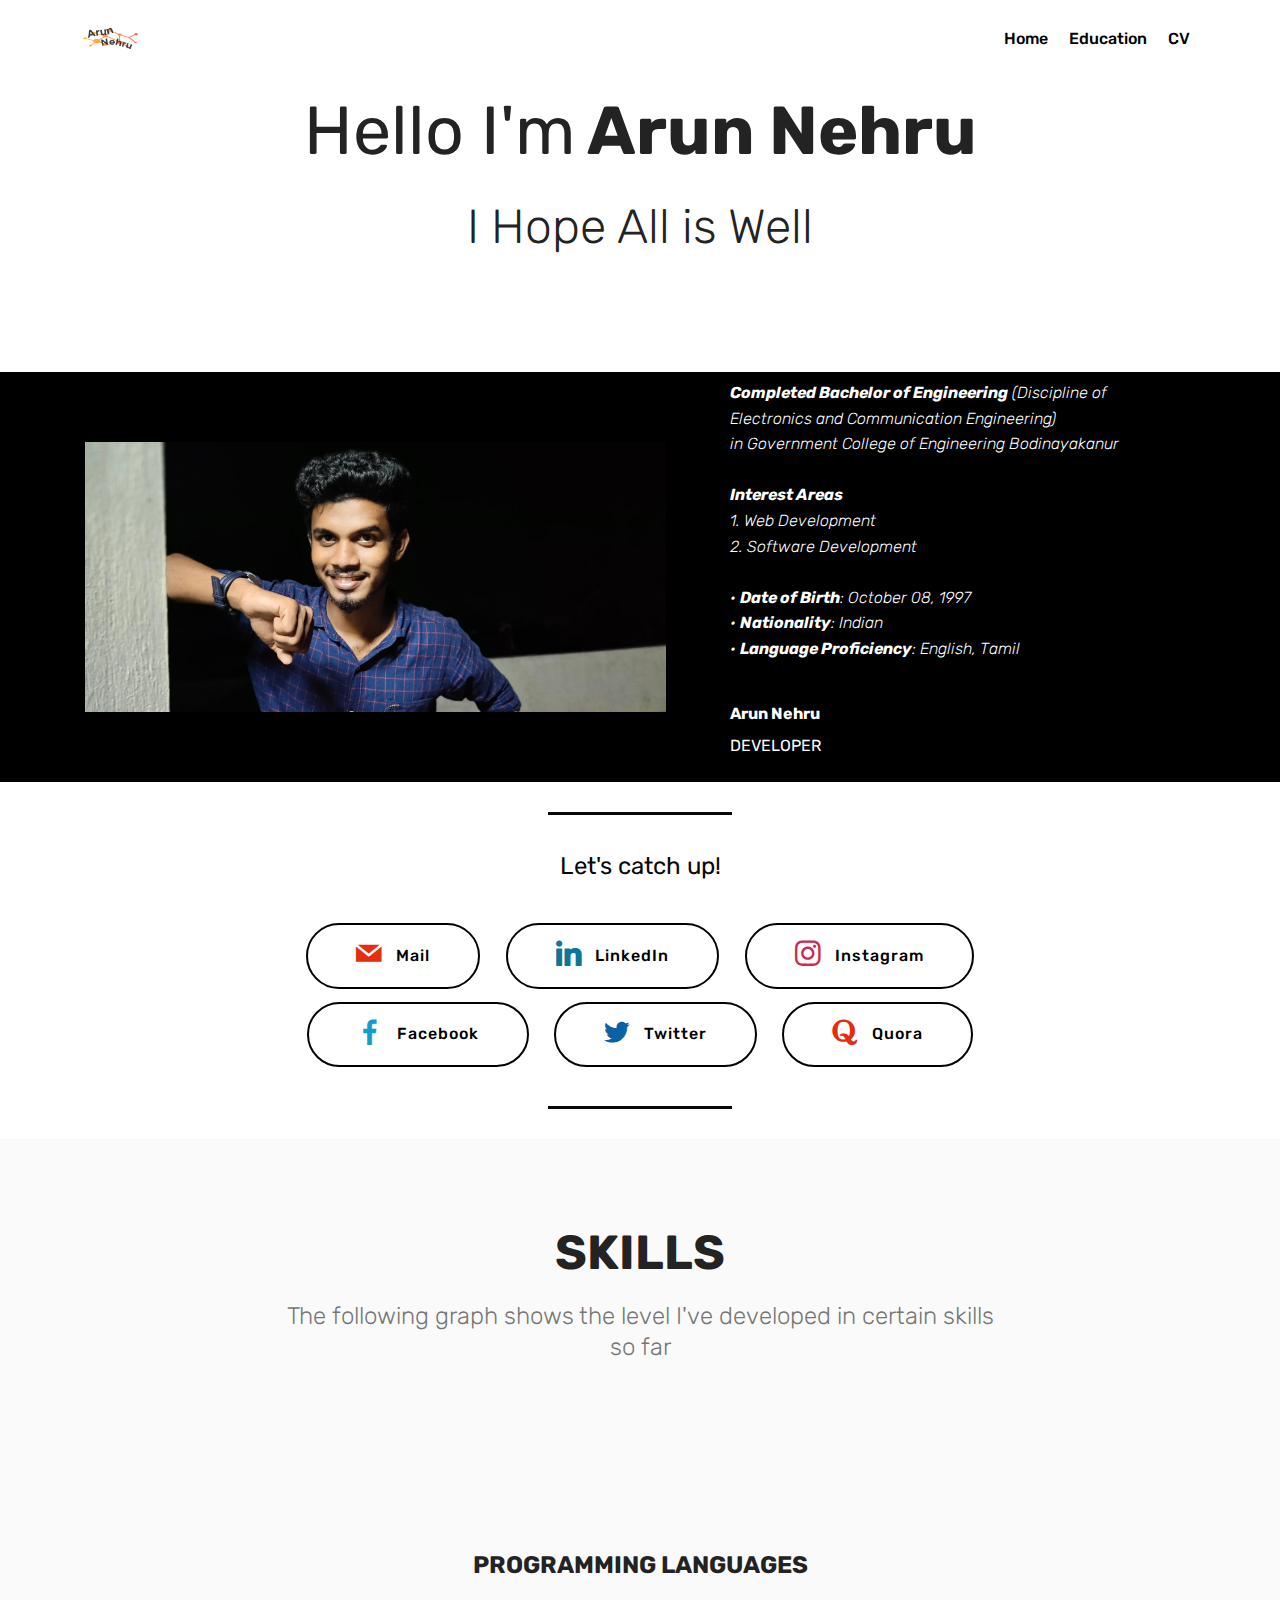
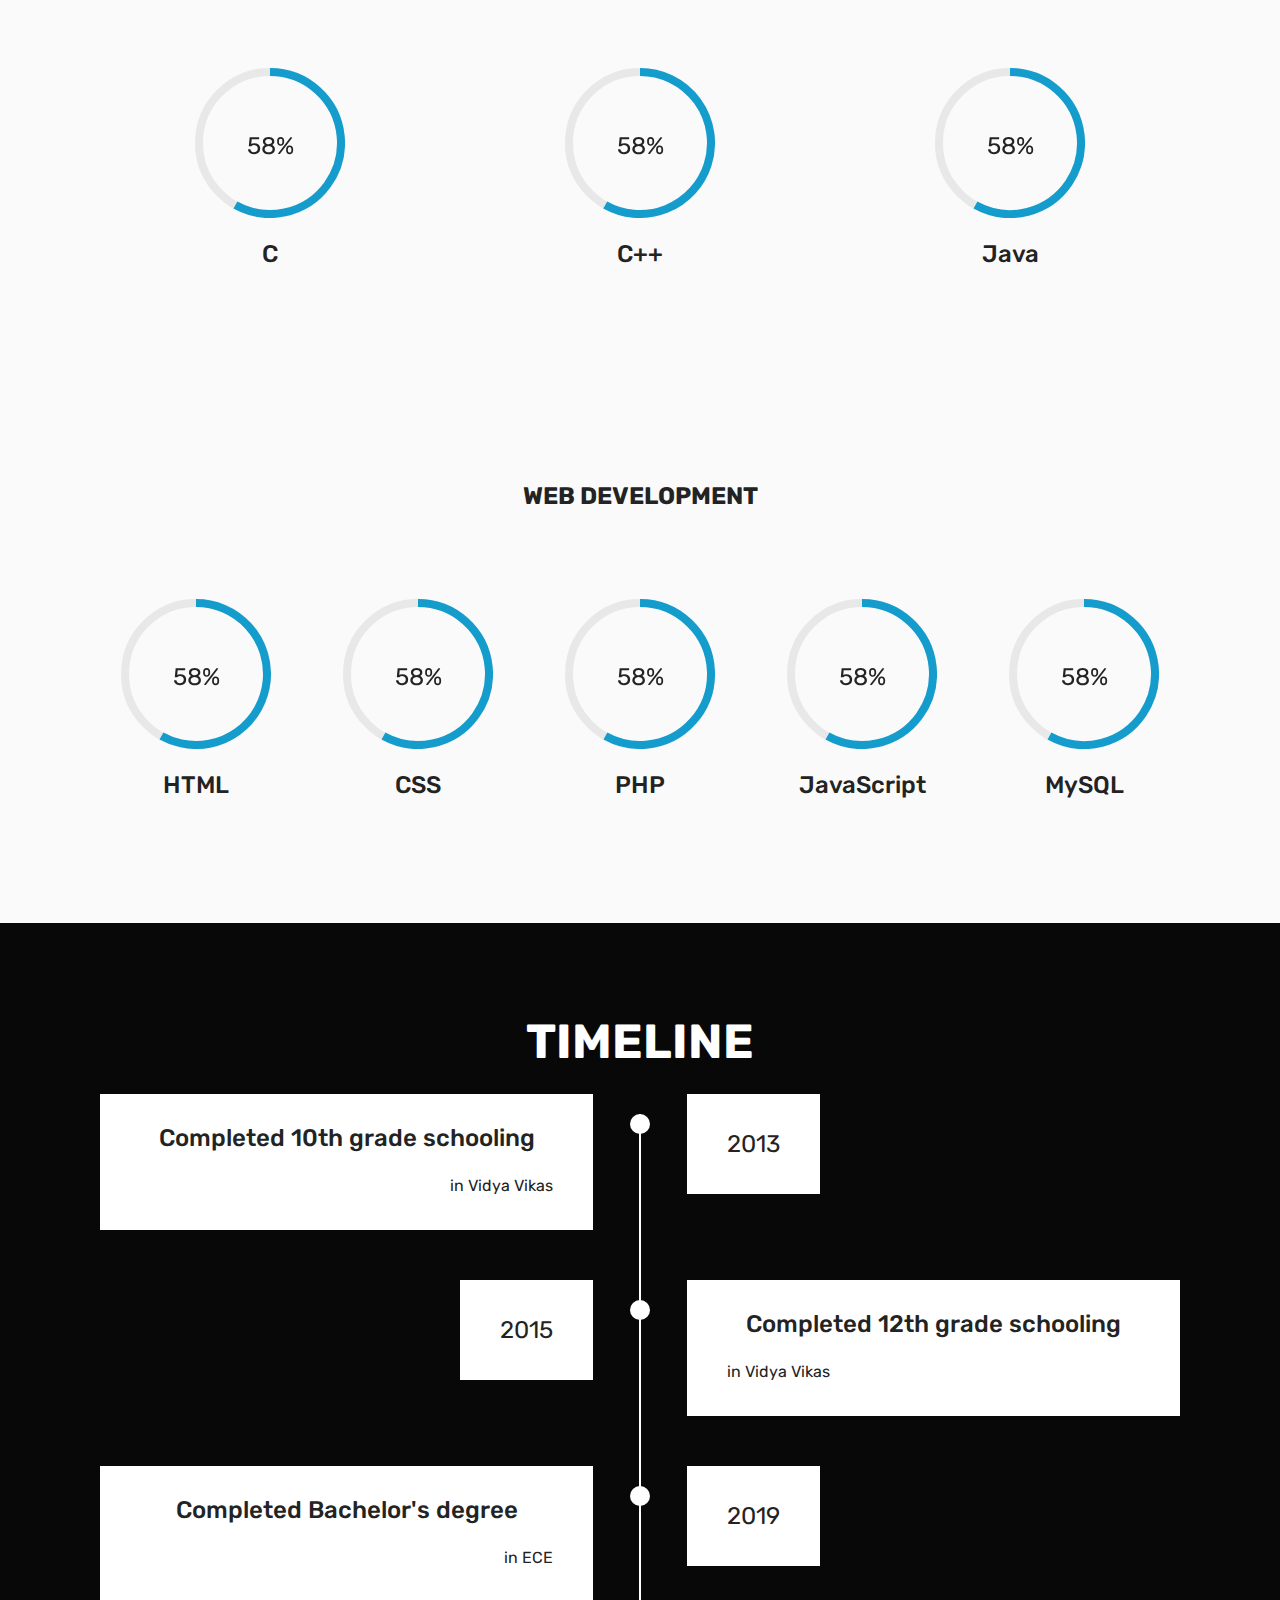
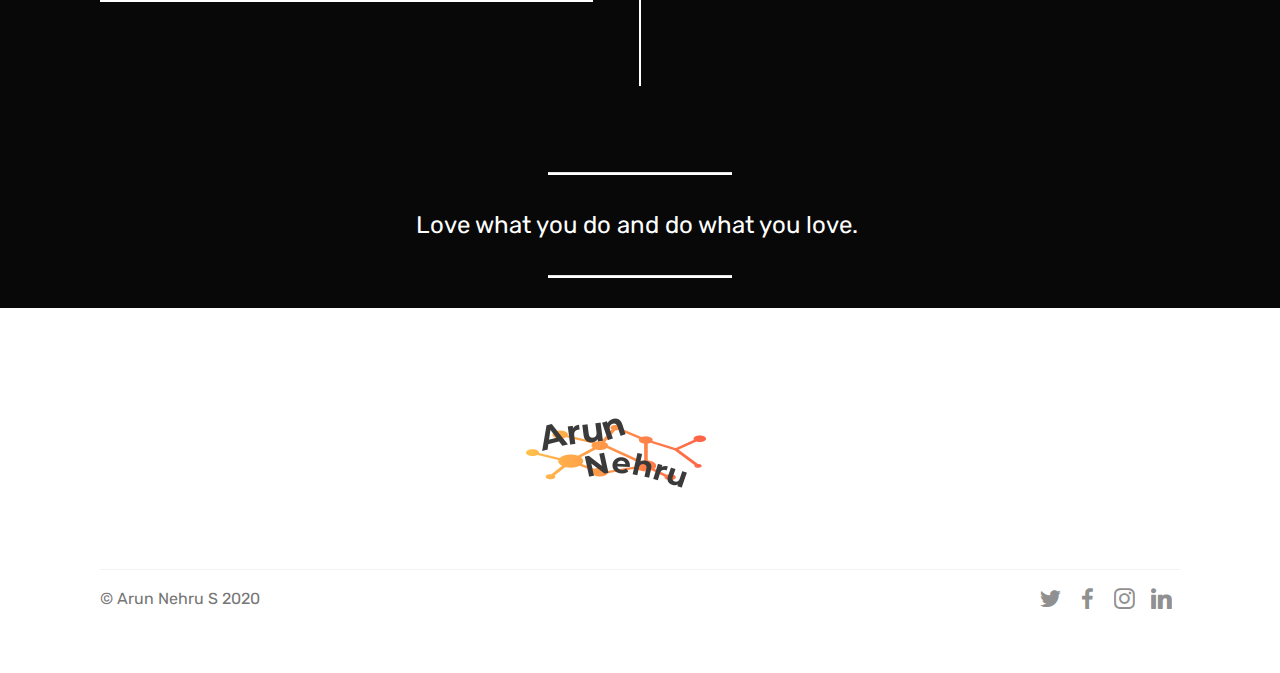
<file: index.html>
<!DOCTYPE html>
<html >

<meta http-equiv="content-type" content="text/html;charset=utf-8" />
<head>
  
  <meta charset="UTF-8">
  <meta http-equiv="X-UA-Compatible" content="IE=edge">
  <meta name="generator" content="Mobirise v4.9.1, mobirise.com">
  <meta name="viewport" content="width=device-width, initial-scale=1, minimum-scale=1">
  <link rel="shortcut icon" href="assets/images/arunLogo.png" type="image/x-icon">
  <meta name="description" content="">

    <title>Arun Nehru S</title>

    <link rel="stylesheet" href="assets/web/assets/mobirise-icons2/mobirise2.css">
  <link rel="stylesheet" href="assets/web/assets/mobirise-icons/mobirise-icons.css">
  <link rel="stylesheet" href="assets/tether/tether.min.css">
  <link rel="stylesheet" href="assets/soundcloud-plugin/style.css">
  <link rel="stylesheet" href="assets/bootstrap/css/bootstrap.min.css">
  <link rel="stylesheet" href="assets/bootstrap/css/bootstrap-grid.min.css">
  <link rel="stylesheet" href="assets/bootstrap/css/bootstrap-reboot.min.css">
  <link rel="stylesheet" href="assets/socicon/css/styles.css">
  <link rel="stylesheet" href="assets/as-pie-progress/css/progress.min.css">
  <link rel="stylesheet" href="assets/dropdown/css/style.css">
  <link rel="stylesheet" href="assets/theme/css/style.css">
  <link rel="stylesheet" href="assets/mobirise/css/mbr-additional.css" type="text/css">
  
  
  
  
</head>
<body>

 <section class="menu cid-qRmaWLkFl1" once="menu" id="menu2-l">

    

    <nav class="navbar navbar-expand beta-menu navbar-dropdown align-items-center navbar-fixed-top navbar-toggleable-sm">
        <button class="navbar-toggler navbar-toggler-right" type="button" data-toggle="collapse" data-target="#navbarSupportedContent" aria-controls="navbarSupportedContent" aria-expanded="false" aria-label="Toggle navigation">
            <div class="hamburger">
                <span></span>
                <span></span>
                <span></span>
                <span></span>
            </div>
        </button>
        <div class="menu-logo">
            <div class="navbar-brand">
                <span class="navbar-logo">
                    <a href="index.html">
                        <img src="assets/images/arunLogo.png" alt="Arun Nehru" title="" style="height: 3.8rem;">
                    </a>
                </span>
                
            </div>
        </div>
        <div class="collapse navbar-collapse" id="navbarSupportedContent">
            <ul class="navbar-nav nav-dropdown nav-right" data-app-modern-menu="true">
                <li class="nav-item">
                    <a class="nav-link link text-black display-4" href="index.html">Home</a>
                </li>
                <li class="nav-item">
                    <a class="nav-link link text-black display-4" href="page1.html">Education</a>
                </li>
               <li class="nav-item"><a class="nav-link link text-black display-4" href="assets/files/ArunResume.pdf" target="_blank">CV</a></li>
        </div>
    </nav>
    
</section>

<section class="header1 cid-qRmt3HhGny" id="header1-n">

    

    

    <div class="container">
        <div class="row justify-content-md-center">
            <div class="mbr-white col-md-10">
                <h1 class="mbr-section-title align-center mbr-bold pb-3 mbr-fonts-style display-1"><span style="font-weight: normal;">Hello I'm</span> Arun Nehru</h1>
                <h3 class="mbr-section-subtitle align-center mbr-light pb-3 mbr-fonts-style display-2">I Hope All is Well</h3>
                
            </div>
        </div>
    </div>

</section>

<section class="testimonials2 cid-qRsidkj8vU" id="testimonials2-1l">

    

    

    <div class="container">
        <div class="media-container-row">
            <div class="mbr-figure pr-lg-5" style="width: 130%;">
              <img src="assets/images/arunPro.jpeg" alt="" title="">
            </div>
            <div class="media-content px-3 align-self-center mbr-white py-2">
                    <p class="mbr-text testimonial-text mbr-fonts-style display-7 "><b>Completed Bachelor of Engineering</b>
(Discipline of Electronics and Communication Engineering)

<br>in Government College of Engineering Bodinayakanur 
 
<br>
<br><b>Interest Areas</b> 
<br>1. Web Development  
<br>2. Software Development
<br>
<br>•	<b>Date of Birth</b>: October 08, 1997 
<br>•	<b>Nationality</b>: Indian 
<br>•	<b>Language Proficiency</b>: English, Tamil</p>
                    <p class="mbr-author-name pt-4 mb-2 mbr-fonts-style display-7">Arun Nehru</p>
                    <p class="mbr-author-desc mbr-fonts-style display-7">
                       DEVELOPER
                    </p>
            </div>
        </div>
    </div>
</section>

<section class="mbr-section article content10 cid-qRmygxBajd" id="content10-p">
    
     

    <div class="container">
        <div class="inner-container" style="width: 66%;">
            <hr class="line" style="width: 25%;">
            <div class="section-text align-center mbr-white mbr-fonts-style display-5">
                    <p class="mbr-text align-center pb-3 mbr-fonts-style display-5">Let's catch up!</p>
                <div class="mbr-section-btn align-center">

                    <a class="btn btn-md btn-black-outline display-4" href="mailto:arunnehruksa@gmail.com"><span class="socicon socicon-mail mbr-iconfont mbr-iconfont-btn" style="color: rgb(228, 46, 15);"></span>Mail</a> 

                     <a class="btn btn-md btn-black-outline display-4" href="https://www.linkedin.com/in/arun-nehru-1736ab143/" target="_blank"><span class="socicon socicon-linkedin mbr-iconfont mbr-iconfont-btn" style="color: rgb(15, 118, 153);"></span>LinkedIn</a> 

                 <a class="btn btn-md btn-black-outline display-4" href="https://www.instagram.com/arunnehrus/" target="_blank"><span class="socicon socicon-instagram mbr-iconfont mbr-iconfont-btn" style="color: rgb(204, 41, 82);"></span>Instagram</a> 

                 <a class="btn btn-md btn-black-outline display-4" href="https://www.facebook.com/arun.nehrus.1" target="_blank"><span class="socicon socicon-facebook mbr-iconfont mbr-iconfont-btn" style="color: rgb(20, 157, 204);"></span>Facebook</a>

                    <a class="btn btn-md btn-black-outline display-4" href="https://twitter.com/ArunNehruS1" target="_blank"><span class="socicon socicon-twitter mbr-iconfont mbr-iconfont-btn" style="color: rgb(10, 97, 164);"></span>Twitter</a> 

                    <a class="btn btn-md btn-black-outline display-4" href="https://www.quora.com/profile/Arun-Nehru-33" target="_blank"><span class="socicon socicon-quora mbr-iconfont mbr-iconfont-btn" style="color: rgb(228, 46, 15);"></span>Quora</a></div>
                </div>
            <hr class="line" style="width: 25%;">
        </div>
    </div>
</section>







<section class="progress-bars3 cid-qRmyqCzSPw" id="content4-15">

    

    <div class="container">
        <div class="media-container-row">
            <div class="title col-12 col-md-8">
                <h2 class="align-center pb-3 mbr-fonts-style display-2"><strong>
                    SKILLS</strong></h2>
                <h3 class="mbr-section-subtitle align-center mbr-light mbr-fonts-style display-5">The following graph shows the level I've developed in certain skills so far</h3>
                
            </div>
        </div>
    </div>
</section>

<section class="progress-bars3 cid-qRmyqCzSPw" id="progress-bars3-u">
 
     

    
    
    <div class="container">
        <h2 class="mbr-section-title pb-3 align-center mbr-fonts-style display-5"><strong>
            PROGRAMMING LANGUAGES</strong></h2>

        
    
        <div class="media-container-row pt-5 mt-2">
            <div class="card p-3 align-center">
                <div class="wrap">
                    <div class="pie_progress progress1" role="progressbar" data-goal="70">
                        <p class="pie_progress__number mbr-fonts-style display-5">50%</p>
                    </div>
                </div> 
                <div class="mbr-crt-title pt-3">
                    <h4 class="card-title py-2 mbr-fonts-style display-5">C</h4>
                </div>                 
            </div>

            <div class="card p-3 align-center">
                <div class="wrap">
                    <div class="pie_progress progress2" role="progressbar" data-goal="60">
                        <p class="pie_progress__number mbr-fonts-style display-5"></p>
                    </div>
                </div> 
                <div class="mbr-crt-title pt-3">
                    <h4 class="card-title py-2 mbr-fonts-style display-5">
                        C++</h4>
                </div>                 
            </div>

            <div class="card p-3 align-center">
                <div class="wrap">
                    <div class="pie_progress progress3" role="progressbar" data-goal="69">
                        <p class="pie_progress__number mbr-fonts-style display-5">69%</p>
                    </div>
                </div> 
                <div class="mbr-crt-title pt-3">
                    <h4 class="card-title py-2 mbr-fonts-style display-5">
                        Java</h4>
                </div>                 
            </div>

           

            

            
        </div>
</div></section>

<section class="progress-bars3 cid-qRmZ4kcxNy" id="progress-bars3-12">
 
     

    
    
    <div class="container">
        <h2 class="mbr-section-title pb-3 align-center mbr-fonts-style display-5"><strong>
            WEB DEVELOPMENT</strong></h2>

        
    
        <div class="media-container-row pt-5 mt-2">
            <div class="card p-3 align-center">
                <div class="wrap">
                    <div class="pie_progress progress1" role="progressbar" data-goal="80">
                        <p class="pie_progress__number mbr-fonts-style display-5">50%</p>
                    </div>
                </div> 
                <div class="mbr-crt-title pt-3">
                    <h4 class="card-title py-2 mbr-fonts-style display-5">HTML</h4>
                </div>                 
            </div>

            <div class="card p-3 align-center">
                <div class="wrap">
                    <div class="pie_progress progress2" role="progressbar" data-goal="70">
                        <p class="pie_progress__number mbr-fonts-style display-5"></p>
                    </div>
                </div> 
                <div class="mbr-crt-title pt-3">
                    <h4 class="card-title py-2 mbr-fonts-style display-5">
                        CSS</h4>
                </div>                 
            </div>

            <div class="card p-3 align-center">
                <div class="wrap">
                    <div class="pie_progress progress3" role="progressbar" data-goal="73">
                        <p class="pie_progress__number mbr-fonts-style display-5">63%</p>
                    </div>
                </div> 
                <div class="mbr-crt-title pt-3">
                    <h4 class="card-title py-2 mbr-fonts-style display-5">PHP</h4>
                </div>                 
            </div>

            <div class="card p-3 align-center">
                <div class="wrap">
                    <div class="pie_progress progress4" role="progressbar" data-goal="70">
                        <p class="pie_progress__number mbr-fonts-style display-5"></p>
                    </div>
                </div> 
                <div class="mbr-crt-title pt-3">
                    <h4 class="card-title py-2 mbr-fonts-style display-5">
                        JavaScript</h4>
                </div>                 
            </div>

            <div class="card p-3 align-center">
                <div class="wrap">
                    <div class="pie_progress progress5" role="progressbar" data-goal="69">
                        <p class="pie_progress__number mbr-fonts-style display-5"></p>
                    </div>
                </div> 
                <div class="mbr-crt-title pt-3">
                    <h4 class="card-title py-2 mbr-fonts-style display-5">
                        MySQL</h4>
                </div>                 
            </div>

           
        </div>
</div></section>


    
      

    






<section class="timeline1 cid-rh1mPoRcbX" id="timeline1-3k">

    

    

    <div class="container align-center">
        <h2 class="mbr-section-title pb-3 mbr-fonts-style display-2"><strong>
            TIMELINE</strong></h2>
        

        <div class="container timelines-container" mbri-timelines="">
            <div class="row timeline-element reverse separline">      
                 <div class="timeline-date-panel col-xs-12 col-md-6  align-left">         
                    <div class="time-line-date-content">
                        <p class="mbr-timeline-date mbr-fonts-style display-5">2013</p>
                    </div>
                </div>
           <span class="iconBackground"></span>
            <div class="col-xs-12 col-md-6 align-right">
                <div class="timeline-text-content">
                    <h4 class="mbr-timeline-title pb-3 mbr-fonts-style display-5">Completed 10th grade schooling</h4>
                    <p class="mbr-timeline-text mbr-fonts-style display-7"> in Vidya Vikas</p>
                 </div>
            </div>
            </div>

            <div class="row timeline-element  separline">
                <div class="timeline-date-panel col-xs-12 col-md-6 align-right">
                    <div class="time-line-date-content">
                        <p class="mbr-timeline-date mbr-fonts-style display-5">2015</p>
                    </div>
                </div>
                <span class="iconBackground"></span>
                <div class="col-xs-12 col-md-6 align-left ">
                    <div class="timeline-text-content">
                        <h4 class="mbr-timeline-title pb-3 mbr-fonts-style display-5">Completed 12th grade schooling</h4>
                        <p class="mbr-timeline-text mbr-fonts-style display-7">in Vidya Vikas</p>
                    </div>
                </div>
            </div> 


            <div class="row timeline-element reverse separline">
                <div class="timeline-date-panel col-xs-12 col-md-6  align-left">
                    <div class="time-line-date-content">
                        <p class="mbr-timeline-date mbr-fonts-style display-5">2019</p>
                    </div>
                </div>
                <span class="iconBackground"></span>
                <div class="col-xs-12 col-md-6 align-right">
                    <div class="timeline-text-content">
                        <h4 class="mbr-timeline-title pb-3 mbr-fonts-style display-5">Completed Bachelor's degree</h4>      
                        <p class="mbr-timeline-text mbr-fonts-style display-7">in ECE</p>
                    </div>
                </div>
            </div>


        
    </div>
</section>

<section class="mbr-section article content10 cid-qRnW1i6upl" id="content10-18">
    
     

    <div class="container">
        <div class="inner-container" style="width: 66%;">
            <hr class="line" style="width: 25%;">
            <div class="section-text align-center mbr-white mbr-fonts-style display-5">
                    Love what you do and do what you love.&nbsp;</div>
            <hr class="line" style="width: 25%;">
        </div>
    </div>
</section>


<section class="cid-qRnXonUysz" id="footer5-19">

    

    

    <div class="container">
        <div class="media-container-row">
            <div class="col-md-3">
                <div class="">
                    <a href="index.html">
                       <img src="assets/images/arunLogo.png" alt="Arun Nehru S" title="">
                    </a>
                </div>
            </div>
            
        </div>
        <div class="footer-lower">
            <div class="media-container-row">
                <div class="col-md-12">
                    <hr>
                </div>
            </div>
            <div class="media-container-row mbr-white">
                <div class="col-md-6 copyright">
                    <p class="mbr-text mbr-fonts-style display-7">
                        © Arun Nehru S 2020</p>
                </div>
                <div class="col-md-6">
                    <div class="social-list align-right">
                        <div class="soc-item">
                            <a href="https://twitter.com/ArunNehruS1"
                            target="_blank">
                                <span class="mbr-iconfont mbr-iconfont-social socicon-twitter socicon"></span>
                            </a>
                        </div>
                        <div class="soc-item">
                            <a href="https://www.facebook.com/arun.nehrus.1" target="_blank">
                                <span class="mbr-iconfont mbr-iconfont-social socicon-facebook socicon"></span>
                            </a>
                        </div>
                        
                        <div class="soc-item">
                            <a href="https://www.instagram.com/arunnehrus/" target="_blank">
                                <span class="mbr-iconfont mbr-iconfont-social socicon-instagram socicon"></span>
                            </a>
                        </div>
                        
                        <div class="soc-item">
                            <a href="https://www.linkedin.com/in/arun-nehru-1736ab143/">
                                <span class="mbr-iconfont mbr-iconfont-social socicon-linkedin socicon"></span>
                            </a>
                        </div>
                    </div>
                </div>
            </div>
        </div>
    </div>
</section>

  <script src="assets/web/assets/jquery/jquery.min.js"></script>
  <script src="assets/popper/popper.min.js"></script>
  <script src="assets/tether/tether.min.js"></script>
  <script src="assets/bootstrap/js/bootstrap.min.js"></script>
  <script src="assets/viewportchecker/jquery.viewportchecker.js"></script>
  <script src="assets/ytplayer/jquery.mb.ytplayer.min.js"></script>
  <script src="assets/smoothscroll/smooth-scroll.js"></script>
  <script src="assets/bootstrapcarouselswipe/bootstrap-carousel-swipe.js"></script>
  <script src="assets/as-pie-progress/jquery-as-pie-progress.min.js"></script>
  <script src="assets/dropdown/js/script.min.js"></script>
  <script src="assets/touchswipe/jquery.touch-swipe.min.js"></script>
  <script src="assets/vimeoplayer/jquery.mb.vimeo_player.js"></script>
  <script src="assets/theme/js/script.js"></script>
  <script src="assets/slidervideo/script.js"></script>
  
  
</body>


</html>
</file>
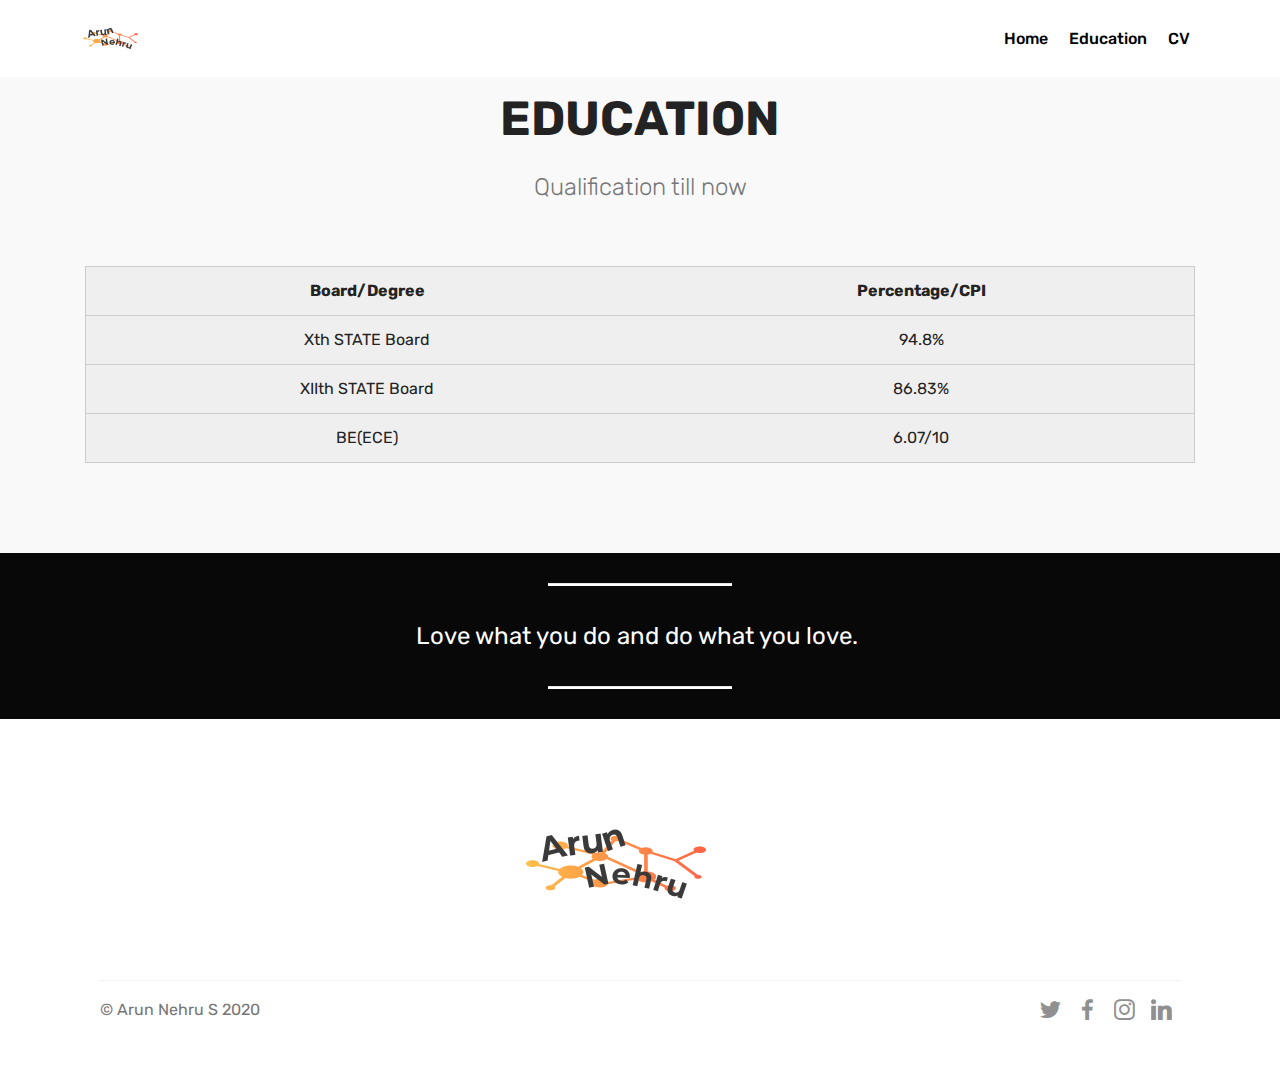
<file: page1.html>
<!DOCTYPE html>
<html >

<meta http-equiv="content-type" content="text/html;charset=utf-8" />
<head>
  <meta charset="UTF-8">
  <meta http-equiv="X-UA-Compatible" content="IE=edge">
  <meta name="generator" content="Mobirise v4.9.1, mobirise.com">
  <meta name="viewport" content="width=device-width, initial-scale=1, minimum-scale=1">
  <link rel="shortcut icon" href="assets/images/enlarged-122x120.png" type="image/x-icon">
  <meta name="description" content="Site Generator Description">
  <title>Education</title>
  <link rel="sstylesheet" href="assets/web/assets/mobirise-icons/mobirise-icons.css">
  <link rel="stylesheet" href="assets/tether/tether.min.css">
  <link rel="stylesheet" href="assets/soundcloud-plugin/style.css">
  <link rel="stylesheet" href="assets/bootstrap/css/bootstrap.min.css">
  <link rel="stylesheet" href="assets/bootstrap/css/bootstrap-grid.min.css">
  <link rel="stylesheet" href="assets/bootstrap/css/bootstrap-reboot.min.css">
  <link rel="stylesheet" href="assets/dropdown/css/style.css">
  <link rel="stylesheet" href="assets/datatables/data-tables.bootstrap4.min.css">
  <link rel="stylesheet" href="assets/socicon/css/styles.css">
  <link rel="stylesheet" href="assets/theme/css/style.css">
  <link rel="stylesheet" href="assets/mobirise/css/mbr-additional.css" type="text/css">
  
  
  
</head>
<body>
 
 <section class="menu cid-qRmaWLkFl1" once="menu" id="menu2-l">

    

    <nav class="navbar navbar-expand beta-menu navbar-dropdown align-items-center navbar-fixed-top navbar-toggleable-sm">
        <button class="navbar-toggler navbar-toggler-right" type="button" data-toggle="collapse" data-target="#navbarSupportedContent" aria-controls="navbarSupportedContent" aria-expanded="false" aria-label="Toggle navigation">
            <div class="hamburger">
                <span></span>
                <span></span>
                <span></span>
                <span></span>
            </div>
        </button>
        <div class="menu-logo">
            <div class="navbar-brand">
                <span class="navbar-logo">
                    <a href="index.html">
                        <img src="assets/images/arunLogo.png" alt="Mobirise" title="" style="height: 3.8rem;">
                    </a>
                </span>
                
            </div>
        </div>
        <div class="collapse navbar-collapse" id="navbarSupportedContent">
            <ul class="navbar-nav nav-dropdown nav-right" data-app-modern-menu="true">
                <li class="nav-item">
                    <a class="nav-link link text-black display-4" href="index.html">Home</a>
                </li>
                <li class="nav-item">
                    <a class="nav-link link text-black display-4" href="page1.html">Education</a>
                </li>
               <li class="nav-item"><a class="nav-link link text-black display-4" href="assets/files/ArunResume.pdf" target="_blank">CV</a></li>
        </div>
    </nav>
    
</section>

<section class="section-table cid-qRs5T7i3fw" id="table1-1c">

  
  
  <div class="container container-table">
      <h2 class="mbr-section-title mbr-fonts-style align-center pb-3 display-2"><strong>EDUCATION</strong></h2>
      <h3 class="mbr-section-subtitle mbr-fonts-style align-center pb-5 mbr-light display-5">
            Qualification till now</h3>
      <div class="table-wrapper">
        <div class="container">
          <div class="row search">
            <div class="col-md-6"></div>
           
          </div>
        </div>

        <div class="container scroll">
          <table class="table isSearch" cellspacing="0">
            <thead>
              <tr class="table-heads ">
                  
                  
                  
                  
              <th class="head-item mbr-fonts-style display-7">Board/Degree</th><th class="head-item mbr-fonts-style display-7">Percentage/CPI</th></tr>
            </thead>

            <tbody>
              
              
              
              
            <tr> 
                
                
                
                
              <td class="body-item mbr-fonts-style display-7">Xth STATE Board</td><td class="body-item mbr-fonts-style display-7">94.8%</td></tr><tr> 
                
                
                
                
              <td class="body-item mbr-fonts-style display-7">XIIth STATE Board</td><td class="body-item mbr-fonts-style display-7">86.83%</td></tr><tr> 
                
                
                
                
              <td class="body-item mbr-fonts-style display-7">BE(ECE)</td><td class="body-item mbr-fonts-style display-7">6.07/10</td></tr></tbody>
          </table>
        </div>
       

      </div>
    </div>
</section>

<section class="mbr-section article content10 cid-qRnW1i6upl" id="content10-18">
    
     

    <div class="container">
        <div class="inner-container" style="width: 66%;">
            <hr class="line" style="width: 25%;">
            <div class="section-text align-center mbr-white mbr-fonts-style display-5">
                    Love what you do and do what you love.&nbsp;</div>
            <hr class="line" style="width: 25%;">
        </div>
    </div>
</section>

<section class="cid-qRnXonUysz" id="footer5-19">

    

    

    <div class="container">
        <div class="media-container-row">
            <div class="col-md-3">
                <div class="">
                    <a href="index.html">
                       <img src="assets/images/arunLogo.png" alt="Arun Nehru S" title="">
                    </a>
                </div>
            </div>
            
        </div>
        <div class="footer-lower">
            <div class="media-container-row">
                <div class="col-md-12">
                    <hr>
                </div>
            </div>
            <div class="media-container-row mbr-white">
                <div class="col-md-6 copyright">
                    <p class="mbr-text mbr-fonts-style display-7">
                        © Arun Nehru S 2020</p>
                </div>
                <div class="col-md-6">
                    <div class="social-list align-right">
                        <div class="soc-item">
                            <a href="https://twitter.com/ArunNehruS1"
                            target="_blank">
                                <span class="mbr-iconfont mbr-iconfont-social socicon-twitter socicon"></span>
                            </a>
                        </div>
                        <div class="soc-item">
                            <a href="https://www.facebook.com/arun.nehrus.1" target="_blank">
                                <span class="mbr-iconfont mbr-iconfont-social socicon-facebook socicon"></span>
                            </a>
                        </div>
                        
                        <div class="soc-item">
                            <a href="https://www.instagram.com/arunnehrus/" target="_blank">
                                <span class="mbr-iconfont mbr-iconfont-social socicon-instagram socicon"></span>
                            </a>
                        </div>
                        
                        <div class="soc-item">
                            <a href="https://www.linkedin.com/in/arun-nehru-1736ab143/">
                                <span class="mbr-iconfont mbr-iconfont-social socicon-linkedin socicon"></span>
                            </a>
                        </div>
                    </div>
                </div>
            </div>
        </div>
    </div>
</section>



  <script src="assets/web/assets/jquery/jquery.min.js"></script>
  <script src="assets/popper/popper.min.js"></script>
  <script src="assets/tether/tether.min.js"></script>
  <script src="assets/bootstrap/js/bootstrap.min.js"></script>
  <script src="assets/smoothscroll/smooth-scroll.js"></script>
  <script src="assets/dropdown/js/script.min.js"></script>
  <script src="assets/touchswipe/jquery.touch-swipe.min.js"></script>
  <script src="assets/datatables/jquery.data-tables.min.js"></script>
  <script src="assets/datatables/data-tables.bootstrap4.min.js"></script>
  <script src="assets/theme/js/script.js"></script>
  
  
</body>

<!-- Mirrored from rahuldkjain.github.io/page1.html by HTTrack Website Copier/3.x [XR&CO'2014], Wed, 11 Mar 2020 05:54:51 GMT -->
</html>
</file>
<file: assets/web/assets/mobirise-icons2/mobirise2.css>
@font-face {
  font-family: 'Moririse2';
  src:  url('mobirise21e04.eot?f2bix4');
  src:  url('mobirise21e04.eot?f2bix4#iefix') format('embedded-opentype'),
    url('mobirise21e04.ttf?f2bix4') format('truetype'),
    url('mobirise21e04.woff?f2bix4') format('woff'),
    url('mobirise21e04.svg?f2bix4#mobirise2') format('svg');
  font-weight: normal;
  font-style: normal;
}

[class^="mobi-"], [class*=" mobi-"] {
  /* use !important to prevent issues with browser extensions that change fonts */
  font-family: 'Moririse2' !important;
  speak: none;
  font-style: normal;
  font-weight: normal;
  font-variant: normal;
  text-transform: none;
  line-height: 1;

  /* Better Font Rendering =========== */
  -webkit-font-smoothing: antialiased;
  -moz-osx-font-smoothing: grayscale;
}

.mobi-mbri-add-submenu:before {
  content: "\e900";
}
.mobi-mbri-alert:before {
  content: "\e901";
}
.mobi-mbri-align-center:before {
  content: "\e902";
}
.mobi-mbri-align-justify:before {
  content: "\e903";
}
.mobi-mbri-align-left:before {
  content: "\e904";
}
.mobi-mbri-align-right:before {
  content: "\e905";
}
.mobi-mbri-android:before {
  content: "\e906";
}
.mobi-mbri-apple:before {
  content: "\e907";
}
.mobi-mbri-arrow-down:before {
  content: "\e908";
}
.mobi-mbri-arrow-next:before {
  content: "\e909";
}
.mobi-mbri-arrow-prev:before {
  content: "\e90a";
}
.mobi-mbri-arrow-up:before {
  content: "\e90b";
}
.mobi-mbri-bold:before {
  content: "\e90c";
}
.mobi-mbri-bookmark:before {
  content: "\e90d";
}
.mobi-mbri-bootstrap:before {
  content: "\e90e";
}
.mobi-mbri-briefcase:before {
  content: "\e90f";
}
.mobi-mbri-browse:before {
  content: "\e910";
}
.mobi-mbri-bulleted-list:before {
  content: "\e911";
}
.mobi-mbri-calendar:before {
  content: "\e912";
}
.mobi-mbri-camera:before {
  content: "\e913";
}
.mobi-mbri-cart-add:before {
  content: "\e914";
}
.mobi-mbri-cart-full:before {
  content: "\e915";
}
.mobi-mbri-cash:before {
  content: "\e916";
}
.mobi-mbri-change-style:before {
  content: "\e917";
}
.mobi-mbri-chat:before {
  content: "\e918";
}
.mobi-mbri-clock:before {
  content: "\e919";
}
.mobi-mbri-close:before {
  content: "\e91a";
}
.mobi-mbri-cloud:before {
  content: "\e91b";
}
.mobi-mbri-code:before {
  content: "\e91c";
}
.mobi-mbri-contact-form:before {
  content: "\e91d";
}
.mobi-mbri-credit-card:before {
  content: "\e91e";
}
.mobi-mbri-cursor-click:before {
  content: "\e91f";
}
.mobi-mbri-cust-feedback:before {
  content: "\e920";
}
.mobi-mbri-database:before {
  content: "\e921";
}
.mobi-mbri-delivery:before {
  content: "\e922";
}
.mobi-mbri-desktop:before {
  content: "\e923";
}
.mobi-mbri-devices:before {
  content: "\e924";
}
.mobi-mbri-down:before {
  content: "\e925";
}
.mobi-mbri-download-2:before {
  content: "\e926";
}
.mobi-mbri-download:before {
  content: "\e927";
}
.mobi-mbri-drag-n-drop-2:before {
  content: "\e928";
}
.mobi-mbri-drag-n-drop:before {
  content: "\e929";
}
.mobi-mbri-edit-2:before {
  content: "\e92a";
}
.mobi-mbri-edit:before {
  content: "\e92b";
}
.mobi-mbri-error:before {
  content: "\e92c";
}
.mobi-mbri-extension:before {
  content: "\e92d";
}
.mobi-mbri-features:before {
  content: "\e92e";
}
.mobi-mbri-file:before {
  content: "\e92f";
}
.mobi-mbri-flag:before {
  content: "\e930";
}
.mobi-mbri-folder:before {
  content: "\e931";
}
.mobi-mbri-gift:before {
  content: "\e932";
}
.mobi-mbri-github:before {
  content: "\e933";
}
.mobi-mbri-globe-2:before {
  content: "\e934";
}
.mobi-mbri-globe:before {
  content: "\e935";
}
.mobi-mbri-growing-chart:before {
  content: "\e936";
}
.mobi-mbri-hearth:before {
  content: "\e937";
}
.mobi-mbri-help:before {
  content: "\e938";
}
.mobi-mbri-home:before {
  content: "\e939";
}
.mobi-mbri-hot-cup:before {
  content: "\e93a";
}
.mobi-mbri-idea:before {
  content: "\e93b";
}
.mobi-mbri-image-gallery:before {
  content: "\e93c";
}
.mobi-mbri-image-slider:before {
  content: "\e93d";
}
.mobi-mbri-info:before {
  content: "\e93e";
}
.mobi-mbri-italic:before {
  content: "\e93f";
}
.mobi-mbri-key:before {
  content: "\e940";
}
.mobi-mbri-laptop:before {
  content: "\e941";
}
.mobi-mbri-layers:before {
  content: "\e942";
}
.mobi-mbri-left-right:before {
  content: "\e943";
}
.mobi-mbri-left:before {
  content: "\e944";
}
.mobi-mbri-letter:before {
  content: "\e945";
}
.mobi-mbri-like:before {
  content: "\e946";
}
.mobi-mbri-link:before {
  content: "\e947";
}
.mobi-mbri-lock:before {
  content: "\e948";
}
.mobi-mbri-login:before {
  content: "\e949";
}
.mobi-mbri-logout:before {
  content: "\e94a";
}
.mobi-mbri-magic-stick:before {
  content: "\e94b";
}
.mobi-mbri-map-pin:before {
  content: "\e94c";
}
.mobi-mbri-menu:before {
  content: "\e94d";
}
.mobi-mbri-mobile-2:before {
  content: "\e94e";
}
.mobi-mbri-mobile-horizontal:before {
  content: "\e94f";
}
.mobi-mbri-mobile:before {
  content: "\e950";
}
.mobi-mbri-mobirise:before {
  content: "\e951";
}
.mobi-mbri-more-horizontal:before {
  content: "\e952";
}
.mobi-mbri-more-vertical:before {
  content: "\e953";
}
.mobi-mbri-music:before {
  content: "\e954";
}
.mobi-mbri-new-file:before {
  content: "\e955";
}
.mobi-mbri-numbered-list:before {
  content: "\e956";
}
.mobi-mbri-opened-folder:before {
  content: "\e957";
}
.mobi-mbri-pages:before {
  content: "\e958";
}
.mobi-mbri-paper-plane:before {
  content: "\e959";
}
.mobi-mbri-paperclip:before {
  content: "\e95a";
}
.mobi-mbri-phone:before {
  content: "\e95b";
}
.mobi-mbri-photo:before {
  content: "\e95c";
}
.mobi-mbri-photos:before {
  content: "\e95d";
}
.mobi-mbri-pin:before {
  content: "\e95e";
}
.mobi-mbri-play:before {
  content: "\e95f";
}
.mobi-mbri-plus:before {
  content: "\e960";
}
.mobi-mbri-preview:before {
  content: "\e961";
}
.mobi-mbri-print:before {
  content: "\e962";
}
.mobi-mbri-protect:before {
  content: "\e963";
}
.mobi-mbri-question:before {
  content: "\e964";
}
.mobi-mbri-quote-left:before {
  content: "\e965";
}
.mobi-mbri-quote-right:before {
  content: "\e966";
}
.mobi-mbri-redo:before {
  content: "\e967";
}
.mobi-mbri-refresh:before {
  content: "\e968";
}
.mobi-mbri-responsive-2:before {
  content: "\e969";
}
.mobi-mbri-responsive:before {
  content: "\e96a";
}
.mobi-mbri-right:before {
  content: "\e96b";
}
.mobi-mbri-rocket:before {
  content: "\e96c";
}
.mobi-mbri-sad-face:before {
  content: "\e96d";
}
.mobi-mbri-sale:before {
  content: "\e96e";
}
.mobi-mbri-save:before {
  content: "\e96f";
}
.mobi-mbri-search:before {
  content: "\e970";
}
.mobi-mbri-setting-2:before {
  content: "\e971";
}
.mobi-mbri-setting-3:before {
  content: "\e972";
}
.mobi-mbri-setting:before {
  content: "\e973";
}
.mobi-mbri-share:before {
  content: "\e974";
}
.mobi-mbri-shopping-bag:before {
  content: "\e975";
}
.mobi-mbri-shopping-basket:before {
  content: "\e976";
}
.mobi-mbri-shopping-cart:before {
  content: "\e977";
}
.mobi-mbri-sites:before {
  content: "\e978";
}
.mobi-mbri-smile-face:before {
  content: "\e979";
}
.mobi-mbri-speed:before {
  content: "\e97a";
}
.mobi-mbri-star:before {
  content: "\e97b";
}
.mobi-mbri-success:before {
  content: "\e97c";
}
.mobi-mbri-sun:before {
  content: "\e97d";
}
.mobi-mbri-sun2:before {
  content: "\e97e";
}
.mobi-mbri-tablet-vertical:before {
  content: "\e97f";
}
.mobi-mbri-tablet:before {
  content: "\e980";
}
.mobi-mbri-target:before {
  content: "\e981";
}
.mobi-mbri-timer:before {
  content: "\e982";
}
.mobi-mbri-to-ftp:before {
  content: "\e983";
}
.mobi-mbri-to-local-drive:before {
  content: "\e984";
}
.mobi-mbri-touch-swipe:before {
  content: "\e985";
}
.mobi-mbri-touch:before {
  content: "\e986";
}
.mobi-mbri-trash:before {
  content: "\e987";
}
.mobi-mbri-underline:before {
  content: "\e988";
}
.mobi-mbri-undo:before {
  content: "\e989";
}
.mobi-mbri-unlink:before {
  content: "\e98a";
}
.mobi-mbri-unlock:before {
  content: "\e98b";
}
.mobi-mbri-up-down:before {
  content: "\e98c";
}
.mobi-mbri-up:before {
  content: "\e98d";
}
.mobi-mbri-update:before {
  content: "\e98e";
}
.mobi-mbri-upload-2:before {
  content: "\e98f";
}
.mobi-mbri-upload:before {
  content: "\e990";
}
.mobi-mbri-user-2:before {
  content: "\e991";
}
.mobi-mbri-user:before {
  content: "\e992";
}
.mobi-mbri-users:before {
  content: "\e993";
}
.mobi-mbri-video-play:before {
  content: "\e994";
}
.mobi-mbri-video:before {
  content: "\e995";
}
.mobi-mbri-watch:before {
  content: "\e996";
}
.mobi-mbri-website-theme-2:before {
  content: "\e997";
}
.mobi-mbri-website-theme:before {
  content: "\e998";
}
.mobi-mbri-wifi:before {
  content: "\e999";
}
.mobi-mbri-windows:before {
  content: "\e99a";
}
.mobi-mbri-zoom-in:before {
  content: "\e99b";
}
.mobi-mbri-zoom-out:before {
  content: "\e99c";
}
</file>
<file: assets/web/assets/mobirise-icons/mobirise-icons.css>
@font-face {
  font-family: 'MobiriseIcons';
  src:  url('mobirise-icons0e1c.eot?spat4u');
  src:  url('mobirise-icons0e1c.eot?spat4u#iefix') format('embedded-opentype'),
    url('mobirise-icons0e1c.ttf?spat4u') format('truetype'),
    url('mobirise-icons0e1c.woff?spat4u') format('woff'),
    url('mobirise-icons0e1c.svg?spat4u#MobiriseIcons') format('svg');
  font-weight: normal;
  font-style: normal;
}

[class^="mbri-"], [class*=" mbri-"] {
  /* use !important to prevent issues with browser extensions that change fonts */
  font-family: MobiriseIcons !important;
  speak: none;
  font-style: normal;
  font-weight: normal;
  font-variant: normal;
  text-transform: none;
  line-height: 1;

  /* Better Font Rendering =========== */
  -webkit-font-smoothing: antialiased;
  -moz-osx-font-smoothing: grayscale;
}

.mbri-add-submenu:before {
  content: "\e900";
}
.mbri-alert:before {
  content: "\e901";
}
.mbri-align-center:before {
  content: "\e902";
}
.mbri-align-justify:before {
  content: "\e903";
}
.mbri-align-left:before {
  content: "\e904";
}
.mbri-align-right:before {
  content: "\e905";
}
.mbri-android:before {
  content: "\e906";
}
.mbri-apple:before {
  content: "\e907";
}
.mbri-arrow-down:before {
  content: "\e908";
}
.mbri-arrow-next:before {
  content: "\e909";
}
.mbri-arrow-prev:before {
  content: "\e90a";
}
.mbri-arrow-up:before {
  content: "\e90b";
}
.mbri-bold:before {
  content: "\e90c";
}
.mbri-bookmark:before {
  content: "\e90d";
}
.mbri-bootstrap:before {
  content: "\e90e";
}
.mbri-briefcase:before {
  content: "\e90f";
}
.mbri-browse:before {
  content: "\e910";
}
.mbri-bulleted-list:before {
  content: "\e911";
}
.mbri-calendar:before {
  content: "\e912";
}
.mbri-camera:before {
  content: "\e913";
}
.mbri-cart-add:before {
  content: "\e914";
}
.mbri-cart-full:before {
  content: "\e915";
}
.mbri-cash:before {
  content: "\e916";
}
.mbri-change-style:before {
  content: "\e917";
}
.mbri-chat:before {
  content: "\e918";
}
.mbri-clock:before {
  content: "\e919";
}
.mbri-close:before {
  content: "\e91a";
}
.mbri-cloud:before {
  content: "\e91b";
}
.mbri-code:before {
  content: "\e91c";
}
.mbri-contact-form:before {
  content: "\e91d";
}
.mbri-credit-card:before {
  content: "\e91e";
}
.mbri-cursor-click:before {
  content: "\e91f";
}
.mbri-cust-feedback:before {
  content: "\e920";
}
.mbri-database:before {
  content: "\e921";
}
.mbri-delivery:before {
  content: "\e922";
}
.mbri-desktop:before {
  content: "\e923";
}
.mbri-devices:before {
  content: "\e924";
}
.mbri-down:before {
  content: "\e925";
}
.mbri-download:before {
  content: "\e989";
}
.mbri-drag-n-drop:before {
  content: "\e927";
}
.mbri-drag-n-drop2:before {
  content: "\e928";
}
.mbri-edit:before {
  content: "\e929";
}
.mbri-edit2:before {
  content: "\e92a";
}
.mbri-error:before {
  content: "\e92b";
}
.mbri-extension:before {
  content: "\e92c";
}
.mbri-features:before {
  content: "\e92d";
}
.mbri-file:before {
  content: "\e92e";
}
.mbri-flag:before {
  content: "\e92f";
}
.mbri-folder:before {
  content: "\e930";
}
.mbri-gift:before {
  content: "\e931";
}
.mbri-github:before {
  content: "\e932";
}
.mbri-globe:before {
  content: "\e933";
}
.mbri-globe-2:before {
  content: "\e934";
}
.mbri-growing-chart:before {
  content: "\e935";
}
.mbri-hearth:before {
  content: "\e936";
}
.mbri-help:before {
  content: "\e937";
}
.mbri-home:before {
  content: "\e938";
}
.mbri-hot-cup:before {
  content: "\e939";
}
.mbri-idea:before {
  content: "\e93a";
}
.mbri-image-gallery:before {
  content: "\e93b";
}
.mbri-image-slider:before {
  content: "\e93c";
}
.mbri-info:before {
  content: "\e93d";
}
.mbri-italic:before {
  content: "\e93e";
}
.mbri-key:before {
  content: "\e93f";
}
.mbri-laptop:before {
  content: "\e940";
}
.mbri-layers:before {
  content: "\e941";
}
.mbri-left-right:before {
  content: "\e942";
}
.mbri-left:before {
  content: "\e943";
}
.mbri-letter:before {
  content: "\e944";
}
.mbri-like:before {
  content: "\e945";
}
.mbri-link:before {
  content: "\e946";
}
.mbri-lock:before {
  content: "\e947";
}
.mbri-login:before {
  content: "\e948";
}
.mbri-logout:before {
  content: "\e949";
}
.mbri-magic-stick:before {
  content: "\e94a";
}
.mbri-map-pin:before {
  content: "\e94b";
}
.mbri-menu:before {
  content: "\e94c";
}
.mbri-mobile:before {
  content: "\e94d";
}
.mbri-mobile2:before {
  content: "\e94e";
}
.mbri-mobirise:before {
  content: "\e94f";
}
.mbri-more-horizontal:before {
  content: "\e950";
}
.mbri-more-vertical:before {
  content: "\e951";
}
.mbri-music:before {
  content: "\e952";
}
.mbri-new-file:before {
  content: "\e953";
}
.mbri-numbered-list:before {
  content: "\e954";
}
.mbri-opened-folder:before {
  content: "\e955";
}
.mbri-pages:before {
  content: "\e956";
}
.mbri-paper-plane:before {
  content: "\e957";
}
.mbri-paperclip:before {
  content: "\e958";
}
.mbri-photo:before {
  content: "\e959";
}
.mbri-photos:before {
  content: "\e95a";
}
.mbri-pin:before {
  content: "\e95b";
}
.mbri-play:before {
  content: "\e95c";
}
.mbri-plus:before {
  content: "\e95d";
}
.mbri-preview:before {
  content: "\e95e";
}
.mbri-print:before {
  content: "\e95f";
}
.mbri-protect:before {
  content: "\e960";
}
.mbri-question:before {
  content: "\e961";
}
.mbri-quote-left:before {
  content: "\e962";
}
.mbri-quote-right:before {
  content: "\e963";
}
.mbri-refresh:before {
  content: "\e964";
}
.mbri-responsive:before {
  content: "\e965";
}
.mbri-right:before {
  content: "\e966";
}
.mbri-rocket:before {
  content: "\e967";
}
.mbri-sad-face:before {
  content: "\e968";
}
.mbri-sale:before {
  content: "\e969";
}
.mbri-save:before {
  content: "\e96a";
}
.mbri-search:before {
  content: "\e96b";
}
.mbri-setting:before {
  content: "\e96c";
}
.mbri-setting2:before {
  content: "\e96d";
}
.mbri-setting3:before {
  content: "\e96e";
}
.mbri-share:before {
  content: "\e96f";
}
.mbri-shopping-bag:before {
  content: "\e970";
}
.mbri-shopping-basket:before {
  content: "\e971";
}
.mbri-shopping-cart:before {
  content: "\e972";
}
.mbri-sites:before {
  content: "\e973";
}
.mbri-smile-face:before {
  content: "\e974";
}
.mbri-speed:before {
  content: "\e975";
}
.mbri-star:before {
  content: "\e976";
}
.mbri-success:before {
  content: "\e977";
}
.mbri-sun:before {
  content: "\e978";
}
.mbri-sun2:before {
  content: "\e979";
}
.mbri-tablet:before {
  content: "\e97a";
}
.mbri-tablet-vertical:before {
  content: "\e97b";
}
.mbri-target:before {
  content: "\e97c";
}
.mbri-timer:before {
  content: "\e97d";
}
.mbri-to-ftp:before {
  content: "\e97e";
}
.mbri-to-local-drive:before {
  content: "\e97f";
}
.mbri-touch-swipe:before {
  content: "\e980";
}
.mbri-touch:before {
  content: "\e981";
}
.mbri-trash:before {
  content: "\e982";
}
.mbri-underline:before {
  content: "\e983";
}
.mbri-unlink:before {
  content: "\e984";
}
.mbri-unlock:before {
  content: "\e985";
}
.mbri-up-down:before {
  content: "\e986";
}
.mbri-up:before {
  content: "\e987";
}
.mbri-update:before {
  content: "\e988";
}
.mbri-upload:before {
 content: "\e926"; 
}
.mbri-user:before {
  content: "\e98a";
}
.mbri-user2:before {
  content: "\e98b";
}
.mbri-users:before {
  content: "\e98c";
}
.mbri-video:before {
  content: "\e98d";
}
.mbri-video-play:before {
  content: "\e98e";
}
.mbri-watch:before {
  content: "\e98f";
}
.mbri-website-theme:before {
  content: "\e990";
}
.mbri-wifi:before {
  content: "\e991";
}
.mbri-windows:before {
  content: "\e992";
}
.mbri-zoom-out:before {
  content: "\e993";
}
.mbri-redo:before {
  content: "\e994";
}
.mbri-undo:before {
  content: "\e995";
}
</file>
<file: assets/soundcloud-plugin/style.css>
.addons-container {
  position: relative;
  margin-left: auto;
  margin-right: auto;
  padding-right: 15px;
  padding-left: 15px; }
  @media (min-width: 576px) {
    .addons-container {
      padding-right: 15px;
      padding-left: 15px; } }
  @media (min-width: 768px) {
    .addons-container {
      padding-right: 15px;
      padding-left: 15px; } }
  @media (min-width: 992px) {
    .addons-container {
      padding-right: 15px;
      padding-left: 15px; } }
  @media (min-width: 1200px) {
    .addons-container {
      padding-right: 15px;
      padding-left: 15px; } }
  @media (min-width: 576px) {
    .addons-container {
      width: 540px;
      max-width: 100%; } }
  @media (min-width: 768px) {
    .addons-container {
      width: 720px;
      max-width: 100%; } }
  @media (min-width: 992px) {
    .addons-container {
      width: 960px;
      max-width: 100%; } }
  @media (min-width: 1200px) {
    .addons-container {
      width: 1140px;
      max-width: 100%; } }

.addons-container-inner{
    position: relative;
    width: 100%;
    min-height: 1px;
    padding-right: 15px;
    padding-left: 15px;
}
@media (min-width: 567px) {
    .addons-container-inner{
        -ms-flex: 0 0 66.666667%;
        flex: 0 0 66.666667%;
        max-width: 66.666667%;
    }
}
.addons-row{
    display: flex;
    justify-content:center;
}
</file>
<file: assets/socicon/css/styles.css>
@charset "UTF-8";

@font-face {
  font-family: "socicon";
  src:url("../fonts/socicon.eot");
  src:url("../fonts/socicond41d.eot?#iefix") format("embedded-opentype"),
    url("../fonts/socicon.woff") format("woff"),
    url("../fonts/socicon.ttf") format("truetype"),
    url("../fonts/socicon.svg#socicon") format("svg");
  font-weight: normal;
  font-style: normal;

}

[data-icon]:before {
  font-family: "socicon" !important;
  content: attr(data-icon);
  font-style: normal !important;
  font-weight: normal !important;
  font-variant: normal !important;
  text-transform: none !important;
  speak: none;
  line-height: 1;
  -webkit-font-smoothing: antialiased;
  -moz-osx-font-smoothing: grayscale;
}

[class^="socicon-"]:before,
[class*=" socicon-"]:before {
  font-family: "socicon" !important;
  font-style: normal !important;
  font-weight: normal !important;
  font-variant: normal !important;
  text-transform: none !important;
  speak: none;
  line-height: 1;
  -webkit-font-smoothing: antialiased;
  -moz-osx-font-smoothing: grayscale;
}

.socicon-modelmayhem:before {
  content: "\e000";
}
.socicon-mixcloud:before {
  content: "\e001";
}
.socicon-drupal:before {
  content: "\e002";
}
.socicon-swarm:before {
  content: "\e003";
}
.socicon-istock:before {
  content: "\e004";
}
.socicon-yammer:before {
  content: "\e005";
}
.socicon-ello:before {
  content: "\e006";
}
.socicon-stackoverflow:before {
  content: "\e007";
}
.socicon-persona:before {
  content: "\e008";
}
.socicon-triplej:before {
  content: "\e009";
}
.socicon-houzz:before {
  content: "\e00a";
}
.socicon-rss:before {
  content: "\e00b";
}
.socicon-paypal:before {
  content: "\e00c";
}
.socicon-odnoklassniki:before {
  content: "\e00d";
}
.socicon-airbnb:before {
  content: "\e00e";
}
.socicon-periscope:before {
  content: "\e00f";
}
.socicon-outlook:before {
  content: "\e010";
}
.socicon-coderwall:before {
  content: "\e011";
}
.socicon-tripadvisor:before {
  content: "\e012";
}
.socicon-appnet:before {
  content: "\e013";
}
.socicon-goodreads:before {
  content: "\e014";
}
.socicon-tripit:before {
  content: "\e015";
}
.socicon-lanyrd:before {
  content: "\e016";
}
.socicon-slideshare:before {
  content: "\e017";
}
.socicon-buffer:before {
  content: "\e018";
}
.socicon-disqus:before {
  content: "\e019";
}
.socicon-vkontakte:before {
  content: "\e01a";
}
.socicon-whatsapp:before {
  content: "\e01b";
}
.socicon-patreon:before {
  content: "\e01c";
}
.socicon-storehouse:before {
  content: "\e01d";
}
.socicon-pocket:before {
  content: "\e01e";
}
.socicon-mail:before {
  content: "\e01f";
}
.socicon-blogger:before {
  content: "\e020";
}
.socicon-technorati:before {
  content: "\e021";
}
.socicon-reddit:before {
  content: "\e022";
}
.socicon-dribbble:before {
  content: "\e023";
}
.socicon-stumbleupon:before {
  content: "\e024";
}
.socicon-digg:before {
  content: "\e025";
}
.socicon-envato:before {
  content: "\e026";
}
.socicon-behance:before {
  content: "\e027";
}
.socicon-delicious:before {
  content: "\e028";
}
.socicon-deviantart:before {
  content: "\e029";
}
.socicon-forrst:before {
  content: "\e02a";
}
.socicon-play:before {
  content: "\e02b";
}
.socicon-zerply:before {
  content: "\e02c";
}
.socicon-wikipedia:before {
  content: "\e02d";
}
.socicon-apple:before {
  content: "\e02e";
}
.socicon-flattr:before {
  content: "\e02f";
}
.socicon-github:before {
  content: "\e030";
}
.socicon-renren:before {
  content: "\e031";
}
.socicon-friendfeed:before {
  content: "\e032";
}
.socicon-newsvine:before {
  content: "\e033";
}
.socicon-identica:before {
  content: "\e034";
}
.socicon-bebo:before {
  content: "\e035";
}
.socicon-zynga:before {
  content: "\e036";
}
.socicon-steam:before {
  content: "\e037";
}
.socicon-xbox:before {
  content: "\e038";
}
.socicon-windows:before {
  content: "\e039";
}
.socicon-qq:before {
  content: "\e03a";
}
.socicon-douban:before {
  content: "\e03b";
}
.socicon-meetup:before {
  content: "\e03c";
}
.socicon-playstation:before {
  content: "\e03d";
}
.socicon-android:before {
  content: "\e03e";
}
.socicon-snapchat:before {
  content: "\e03f";
}
.socicon-twitter:before {
  content: "\e040";
}
.socicon-facebook:before {
  content: "\e041";
}
.socicon-googleplus:before {
  content: "\e042";
}
.socicon-pinterest:before {
  content: "\e043";
}
.socicon-foursquare:before {
  content: "\e044";
}
.socicon-yahoo:before {
  content: "\e045";
}
.socicon-skype:before {
  content: "\e046";
}
.socicon-yelp:before {
  content: "\e047";
}
.socicon-feedburner:before {
  content: "\e048";
}
.socicon-linkedin:before {
  content: "\e049";
}
.socicon-viadeo:before {
  content: "\e04a";
}
.socicon-xing:before {
  content: "\e04b";
}
.socicon-myspace:before {
  content: "\e04c";
}
.socicon-soundcloud:before {
  content: "\e04d";
}
.socicon-spotify:before {
  content: "\e04e";
}
.socicon-grooveshark:before {
  content: "\e04f";
}
.socicon-lastfm:before {
  content: "\e050";
}
.socicon-youtube:before {
  content: "\e051";
}
.socicon-vimeo:before {
  content: "\e052";
}
.socicon-dailymotion:before {
  content: "\e053";
}
.socicon-vine:before {
  content: "\e054";
}
.socicon-flickr:before {
  content: "\e055";
}
.socicon-500px:before {
  content: "\e056";
}
.socicon-wordpress:before {
  content: "\e058";
}
.socicon-tumblr:before {
  content: "\e059";
}
.socicon-twitch:before {
  content: "\e05a";
}
.socicon-8tracks:before {
  content: "\e05b";
}
.socicon-amazon:before {
  content: "\e05c";
}
.socicon-icq:before {
  content: "\e05d";
}
.socicon-smugmug:before {
  content: "\e05e";
}
.socicon-ravelry:before {
  content: "\e05f";
}
.socicon-weibo:before {
  content: "\e060";
}
.socicon-baidu:before {
  content: "\e061";
}
.socicon-angellist:before {
  content: "\e062";
}
.socicon-ebay:before {
  content: "\e063";
}
.socicon-imdb:before {
  content: "\e064";
}
.socicon-stayfriends:before {
  content: "\e065";
}
.socicon-residentadvisor:before {
  content: "\e066";
}
.socicon-google:before {
  content: "\e067";
}
.socicon-yandex:before {
  content: "\e068";
}
.socicon-sharethis:before {
  content: "\e069";
}
.socicon-bandcamp:before {
  content: "\e06a";
}
.socicon-itunes:before {
  content: "\e06b";
}
.socicon-deezer:before {
  content: "\e06c";
}
.socicon-telegram:before {
  content: "\e06e";
}
.socicon-openid:before {
  content: "\e06f";
}
.socicon-amplement:before {
  content: "\e070";
}
.socicon-viber:before {
  content: "\e071";
}
.socicon-zomato:before {
  content: "\e072";
}
.socicon-draugiem:before {
  content: "\e074";
}
.socicon-endomodo:before {
  content: "\e075";
}
.socicon-filmweb:before {
  content: "\e076";
}
.socicon-stackexchange:before {
  content: "\e077";
}
.socicon-wykop:before {
  content: "\e078";
}
.socicon-teamspeak:before {
  content: "\e079";
}
.socicon-teamviewer:before {
  content: "\e07a";
}
.socicon-ventrilo:before {
  content: "\e07b";
}
.socicon-younow:before {
  content: "\e07c";
}
.socicon-raidcall:before {
  content: "\e07d";
}
.socicon-mumble:before {
  content: "\e07e";
}
.socicon-medium:before {
  content: "\e06d";
}
.socicon-bebee:before {
  content: "\e07f";
}
.socicon-hitbox:before {
  content: "\e080";
}
.socicon-reverbnation:before {
  content: "\e081";
}
.socicon-formulr:before {
  content: "\e082";
}
.socicon-instagram:before {
  content: "\e057";
}
.socicon-battlenet:before {
  content: "\e083";
}
.socicon-chrome:before {
  content: "\e084";
}
.socicon-discord:before {
  content: "\e086";
}
.socicon-issuu:before {
  content: "\e087";
}
.socicon-macos:before {
  content: "\e088";
}
.socicon-firefox:before {
  content: "\e089";
}
.socicon-opera:before {
  content: "\e08d";
}
.socicon-keybase:before {
  content: "\e090";
}
.socicon-alliance:before {
  content: "\e091";
}
.socicon-livejournal:before {
  content: "\e092";
}
.socicon-googlephotos:before {
  content: "\e093";
}
.socicon-horde:before {
  content: "\e094";
}
.socicon-etsy:before {
  content: "\e095";
}
.socicon-zapier:before {
  content: "\e096";
}
.socicon-google-scholar:before {
  content: "\e097";
}
.socicon-researchgate:before {
  content: "\e098";
}
.socicon-wechat:before {
  content: "\e099";
}
.socicon-strava:before {
  content: "\e09a";
}
.socicon-line:before {
  content: "\e09b";
}
.socicon-lyft:before {
  content: "\e09c";
}
.socicon-uber:before {
  content: "\e09d";
}
.socicon-songkick:before {
  content: "\e09e";
}
.socicon-viewbug:before {
  content: "\e09f";
}
.socicon-googlegroups:before {
  content: "\e0a0";
}
.socicon-quora:before {
  content: "\e073";
}
.socicon-diablo:before {
  content: "\e085";
}
.socicon-blizzard:before {
  content: "\e0a1";
}
.socicon-hearthstone:before {
  content: "\e08b";
}
.socicon-heroes:before {
  content: "\e08a";
}
.socicon-overwatch:before {
  content: "\e08c";
}
.socicon-warcraft:before {
  content: "\e08e";
}
.socicon-starcraft:before {
  content: "\e08f";
}
.socicon-beam:before {
  content: "\e0a2";
}
.socicon-curse:before {
  content: "\e0a3";
}
.socicon-player:before {
  content: "\e0a4";
}
.socicon-streamjar:before {
  content: "\e0a5";
}
.socicon-nintendo:before {
  content: "\e0a6";
}
.socicon-hellocoton:before {
  content: "\e0a7";
}
</file>
<file: assets/dropdown/css/style.css>
.navbar-dropdown {
  left: 0;
  padding: 0;
  position: absolute;
  right: 0;
  top: 0;
  transition: all 0.45s ease;
  z-index: 1030;
  background: #282828; }
  .navbar-dropdown .navbar-logo {
    margin-right: 0.8rem;
    transition: margin 0.3s ease-in-out;
    vertical-align: middle; }
    .navbar-dropdown .navbar-logo img {
      height: 3.125rem;
      transition: all 0.3s ease-in-out; }
    .navbar-dropdown .navbar-logo.mbr-iconfont {
      font-size: 3.125rem;
      line-height: 3.125rem; }
  .navbar-dropdown .navbar-caption {
    font-weight: 700;
    white-space: normal;
    vertical-align: -4px;
    line-height: 3.125rem !important; }
    .navbar-dropdown .navbar-caption, .navbar-dropdown .navbar-caption:hover {
      color: inherit;
      text-decoration: none; }
  .navbar-dropdown .mbr-iconfont + .navbar-caption {
    vertical-align: -1px; }
  .navbar-dropdown.navbar-fixed-top {
    position: fixed; }
  .navbar-dropdown .navbar-brand span {
    vertical-align: -4px; }
  .navbar-dropdown.bg-color.transparent {
    background: none; }
  .navbar-dropdown.navbar-short .navbar-brand {
    padding: 0.625rem 0; }
    .navbar-dropdown.navbar-short .navbar-brand span {
      vertical-align: -1px; }
  .navbar-dropdown.navbar-short .navbar-caption {
    line-height: 2.375rem !important;
    vertical-align: -2px; }
  .navbar-dropdown.navbar-short .navbar-logo {
    margin-right: 0.5rem; }
    .navbar-dropdown.navbar-short .navbar-logo img {
      height: 2.375rem; }
    .navbar-dropdown.navbar-short .navbar-logo.mbr-iconfont {
      font-size: 2.375rem;
      line-height: 2.375rem; }
  .navbar-dropdown.navbar-short .mbr-table-cell {
    height: 3.625rem; }
  .navbar-dropdown .navbar-close {
    left: 0.6875rem;
    position: fixed;
    top: 0.75rem;
    z-index: 1000; }
  .navbar-dropdown .hamburger-icon {
    content: "";
    display: inline-block;
    vertical-align: middle;
    width: 16px;
    -webkit-box-shadow: 0 -6px 0 1px #282828,0 0 0 1px #282828,0 6px 0 1px #282828;
    -moz-box-shadow: 0 -6px 0 1px #282828,0 0 0 1px #282828,0 6px 0 1px #282828;
    box-shadow: 0 -6px 0 1px #282828,0 0 0 1px #282828,0 6px 0 1px #282828; }

.dropdown-menu .dropdown-toggle[data-toggle="dropdown-submenu"]::after {
  border-bottom: 0.35em solid transparent;
  border-left: 0.35em solid;
  border-right: 0;
  border-top: 0.35em solid transparent;
  margin-left: 0.3rem; }

.dropdown-menu .dropdown-item:focus {
  outline: 0; }

.nav-dropdown {
  font-size: 0.75rem;
  font-weight: 500;
  height: auto !important; }
  .nav-dropdown .nav-btn {
    padding-left: 1rem; }
  .nav-dropdown .link {
    margin: .667em 1.667em;
    font-weight: 500;
    padding: 0;
    transition: color .2s ease-in-out; }
    .nav-dropdown .link.dropdown-toggle {
      margin-right: 2.583em; }
      .nav-dropdown .link.dropdown-toggle::after {
        margin-left: .25rem;
        border-top: 0.35em solid;
        border-right: 0.35em solid transparent;
        border-left: 0.35em solid transparent;
        border-bottom: 0; }
      .nav-dropdown .link.dropdown-toggle[aria-expanded="true"] {
        margin: 0;
        padding: 0.667em 3.263em  0.667em 1.667em; }
  .nav-dropdown .link::after,
  .nav-dropdown .dropdown-item::after {
    color: inherit; }
  .nav-dropdown .btn {
    font-size: 0.75rem;
    font-weight: 700;
    letter-spacing: 0;
    margin-bottom: 0;
    padding-left: 1.25rem;
    padding-right: 1.25rem; }
  .nav-dropdown .dropdown-menu {
    border-radius: 0;
    border: 0;
    left: 0;
    margin: 0;
    padding-bottom: 1.25rem;
    padding-top: 1.25rem;
    position: relative; }
  .nav-dropdown .dropdown-submenu {
    margin-left: 0.125rem;
    top: 0; }
  .nav-dropdown .dropdown-item {
    font-weight: 500;
    line-height: 2;
    padding: 0.3846em 4.615em 0.3846em 1.5385em;
    position: relative;
    transition: color .2s ease-in-out, background-color .2s ease-in-out; }
    .nav-dropdown .dropdown-item::after {
      margin-top: -0.3077em;
      position: absolute;
      right: 1.1538em;
      top: 50%; }
    .nav-dropdown .dropdown-item:focus, .nav-dropdown .dropdown-item:hover {
      background: none; }

@media (max-width: 767px) {
  .nav-dropdown.navbar-toggleable-sm {
    bottom: 0;
    display: none;
    left: 0;
    overflow-x: hidden;
    position: fixed;
    top: 0;
    transform: translateX(-100%);
    -ms-transform: translateX(-100%);
    -webkit-transform: translateX(-100%);
    width: 18.75rem;
    z-index: 999; } }
.nav-dropdown.navbar-toggleable-xl {
  bottom: 0;
  display: none;
  left: 0;
  overflow-x: hidden;
  position: fixed;
  top: 0;
  transform: translateX(-100%);
  -ms-transform: translateX(-100%);
  -webkit-transform: translateX(-100%);
  width: 18.75rem;
  z-index: 999; }

.nav-dropdown-sm {
  display: block !important;
  overflow-x: hidden;
  overflow: auto;
  padding-top: 3.875rem; }
  .nav-dropdown-sm::after {
    content: "";
    display: block;
    height: 3rem;
    width: 100%; }
  .nav-dropdown-sm.collapse.in ~ .navbar-close {
    display: block !important; }
  .nav-dropdown-sm.collapsing, .nav-dropdown-sm.collapse.in {
    transform: translateX(0);
    -ms-transform: translateX(0);
    -webkit-transform: translateX(0);
    transition: all 0.25s ease-out;
    -webkit-transition: all 0.25s ease-out;
    background: #282828; }
  .nav-dropdown-sm.collapsing[aria-expanded="false"] {
    transform: translateX(-100%);
    -ms-transform: translateX(-100%);
    -webkit-transform: translateX(-100%); }
  .nav-dropdown-sm .nav-item {
    display: block;
    margin-left: 0 !important;
    padding-left: 0; }
  .nav-dropdown-sm .link,
  .nav-dropdown-sm .dropdown-item {
    border-top: 1px dotted rgba(255, 255, 255, 0.1);
    font-size: 0.8125rem;
    line-height: 1.6;
    margin: 0 !important;
    padding: 0.875rem 2.4rem 0.875rem 1.5625rem !important;
    position: relative;
    white-space: normal; }
    .nav-dropdown-sm .link:focus, .nav-dropdown-sm .link:hover,
    .nav-dropdown-sm .dropdown-item:focus,
    .nav-dropdown-sm .dropdown-item:hover {
      background: rgba(0, 0, 0, 0.2) !important;
      color: #c0a375; }
  .nav-dropdown-sm .nav-btn {
    position: relative;
    padding: 1.5625rem 1.5625rem 0 1.5625rem; }
    .nav-dropdown-sm .nav-btn::before {
      border-top: 1px dotted rgba(255, 255, 255, 0.1);
      content: "";
      left: 0;
      position: absolute;
      top: 0;
      width: 100%; }
    .nav-dropdown-sm .nav-btn + .nav-btn {
      padding-top: 0.625rem; }
      .nav-dropdown-sm .nav-btn + .nav-btn::before {
        display: none; }
  .nav-dropdown-sm .btn {
    padding: 0.625rem 0; }
  .nav-dropdown-sm .dropdown-toggle[data-toggle="dropdown-submenu"]::after {
    margin-left: .25rem;
    border-top: 0.35em solid;
    border-right: 0.35em solid transparent;
    border-left: 0.35em solid transparent;
    border-bottom: 0; }
  .nav-dropdown-sm .dropdown-toggle[data-toggle="dropdown-submenu"][aria-expanded="true"]::after {
    border-top: 0;
    border-right: 0.35em solid transparent;
    border-left: 0.35em solid transparent;
    border-bottom: 0.35em solid; }
  .nav-dropdown-sm .dropdown-menu {
    margin: 0;
    padding: 0;
    position: relative;
    top: 0;
    left: 0;
    width: 100%;
    border: 0;
    float: none;
    border-radius: 0;
    background: none; }
  .nav-dropdown-sm .dropdown-submenu {
    left: 100%;
    margin-left: 0.125rem;
    margin-top: -1.25rem;
    top: 0; }

.navbar-toggleable-sm .nav-dropdown .dropdown-menu {
  position: absolute; }

.navbar-toggleable-sm .nav-dropdown .dropdown-submenu {
  left: 100%;
  margin-left: 0.125rem;
  margin-top: -1.25rem;
  top: 0; }

.navbar-toggleable-sm.opened .nav-dropdown .dropdown-menu {
  position: relative; }

.navbar-toggleable-sm.opened .nav-dropdown .dropdown-submenu {
  left: 0;
  margin-left: 00rem;
  margin-top: 0rem;
  top: 0; }

.is-builder .nav-dropdown.collapsing {
  transition: none !important; }

/*# sourceMappingURL=style.css.map */
</file>
<file: assets/theme/css/style.css>
/*!
 * Mobirise v4 theme (https://mobirise.com/)
 * Copyright 2017 Mobirise
 */
section {
  background-color: #eeeeee; }

section,
.container,
.container-fluid {
  position: relative;
  word-wrap: break-word; }

a.mbr-iconfont:hover {
  text-decoration: none; }

.article .lead p, .article .lead ul, .article .lead ol, .article .lead pre, .article .lead blockquote {
  margin-bottom: 0; }

a {
  font-style: normal;
  font-weight: 400;
  cursor: pointer; }
  a, a:hover {
    text-decoration: none; }

figure {
  margin-bottom: 0; }

body {
  color: #232323; }

h1, h2, h3, h4, h5, h6,
.h1, .h2, .h3, .h4, .h5, .h6,
.display-1, .display-2, .display-3, .display-4 {
  line-height: 1;
  word-break: break-word;
  word-wrap: break-word; }

b, strong {
  font-weight: bold; }

blockquote {
  padding: 10px 0 10px 20px;
  position: relative;
  border-left: 2px solid;
  border-color: #ff3366; }

input:-webkit-autofill, input:-webkit-autofill:hover, input:-webkit-autofill:focus, input:-webkit-autofill:active {
  transition-delay: 9999s;
  transition-property: background-color, color; }

textarea[type="hidden"] {
  display: none; }

body {
  position: relative; }

section {
  background-position: 50% 50%;
  background-repeat: no-repeat;
  background-size: cover; }
  section .mbr-background-video,
  section .mbr-background-video-preview {
    position: absolute;
    bottom: 0;
    left: 0;
    right: 0;
    top: 0; }

.hidden {
  visibility: hidden; }

.mbr-z-index20 {
  z-index: 20; }

/*! Base colors */
.mbr-white {
  color: #ffffff; }

.mbr-black {
  color: #000000; }

.mbr-bg-white {
  background-color: #ffffff; }

.mbr-bg-black {
  background-color: #000000; }

/*! Text-aligns */
.align-left {
  text-align: left; }

.align-center {
  text-align: center; }

.align-right {
  text-align: right; }

@media (max-width: 767px) {
  .align-left, .align-center, .align-right, .mbr-section-btn, .mbr-section-title {
    text-align: center; } }
/*! Font-weight  */
.mbr-light {
  font-weight: 300; }

.mbr-regular {
  font-weight: 400; }

.mbr-semibold {
  font-weight: 500; }

.mbr-bold {
  font-weight: 700; }

/*! Media  */
.media-size-item {
  -webkit-flex: 1 1 auto;
  -moz-flex: 1 1 auto;
  -ms-flex: 1 1 auto;
  -o-flex: 1 1 auto;
  flex: 1 1 auto; }

.media-content {
  -webkit-flex-basis: 100%;
  flex-basis: 100%; }

.media-container-row {
  display: -ms-flexbox;
  display: -webkit-flex;
  display: flex;
  -webkit-flex-direction: row;
  -ms-flex-direction: row;
  flex-direction: row;
  -webkit-flex-wrap: wrap;
  -ms-flex-wrap: wrap;
  flex-wrap: wrap;
  -webkit-justify-content: center;
  -ms-flex-pack: center;
  justify-content: center;
  -webkit-align-content: center;
  -ms-flex-line-pack: center;
  align-content: center;
  -webkit-align-items: start;
  -ms-flex-align: start;
  align-items: start; }
  .media-container-row .media-size-item {
    width: 400px; }

.media-container-column {
  display: -ms-flexbox;
  display: -webkit-flex;
  display: flex;
  -webkit-flex-direction: column;
  -ms-flex-direction: column;
  flex-direction: column;
  -webkit-flex-wrap: wrap;
  -ms-flex-wrap: wrap;
  flex-wrap: wrap;
  -webkit-justify-content: center;
  -ms-flex-pack: center;
  justify-content: center;
  -webkit-align-content: center;
  -ms-flex-line-pack: center;
  align-content: center;
  -webkit-align-items: stretch;
  -ms-flex-align: stretch;
  align-items: stretch; }
  .media-container-column > * {
    width: 100%; }

@media (min-width: 992px) {
  .media-container-row {
    -webkit-flex-wrap: nowrap;
    -ms-flex-wrap: nowrap;
    flex-wrap: nowrap; } }
figure {
  overflow: hidden; }

figure[mbr-media-size] {
  transition: width 0.1s; }

.mbr-figure img, .mbr-figure iframe {
  display: block;
  width: 100%; }

.card {
  background-color: transparent;
  border: none; }

.card-img {
  text-align: center;
  flex-shrink: 0;
  -webkit-flex-shrink: 0; }

.media {
  max-width: 100%;
  margin: 0 auto; }

.mbr-figure {
  -ms-flex-item-align: center;
  -ms-grid-row-align: center;
  -webkit-align-self: center;
  align-self: center; }

.media-container > div {
  max-width: 100%; }

.mbr-figure img, .card-img img {
  width: 100%; }

@media (max-width: 991px) {
  .media-size-item {
    width: auto !important; }

  .media {
    width: auto; }

  .mbr-figure {
    width: 100% !important; } }
/*! Buttons */
.mbr-section-btn {
  margin-left: -.25rem;
  margin-right: -.25rem;
  font-size: 0; }

nav .mbr-section-btn {
  margin-left: 0rem;
  margin-right: 0rem; }

/*! Btn icon margin */
.btn .mbr-iconfont, .btn.btn-sm .mbr-iconfont {
  cursor: pointer;
  margin-right: 0.5rem; }

.btn.btn-md .mbr-iconfont, .btn.btn-md .mbr-iconfont {
  margin-right: 0.8rem; }

.mbr-regular {
  font-weight: 400; }

.mbr-semibold {
  font-weight: 500; }

.mbr-bold {
  font-weight: 700; }

[type="submit"] {
  -webkit-appearance: none; }

/*! Full-screen */
.mbr-fullscreen .mbr-overlay {
  min-height: 100vh; }

.mbr-fullscreen {
  display: flex;
  display: -webkit-flex;
  display: -moz-flex;
  display: -ms-flex;
  display: -o-flex;
  align-items: center;
  -webkit-align-items: center;
  min-height: 100vh;
  padding-top: 3rem;
  padding-bottom: 3rem; }

/*! Map */
.map {
  height: 25rem;
  position: relative; }
  .map iframe {
    width: 100%;
    height: 100%; }

/* Form */
.form-asterisk {
  font-family: initial;
  position: absolute;
  top: -2px;
  font-weight: normal; }

/*! Scroll to top arrow */
.mbr-arrow-up {
  bottom: 25px;
  right: 90px;
  position: fixed;
  text-align: right;
  z-index: 5000;
  color: #ffffff;
  font-size: 32px;
  transform: rotate(180deg);
  -webkit-transform: rotate(180deg); }

.mbr-arrow-up a {
  background: rgba(0, 0, 0, 0.2);
  border-radius: 3px;
  color: #fff;
  display: inline-block;
  height: 60px;
  width: 60px;
  outline-style: none !important;
  position: relative;
  text-decoration: none;
  transition: all .3s ease-in-out;
  cursor: pointer;
  text-align: center; }
  .mbr-arrow-up a:hover {
    background-color: rgba(0, 0, 0, 0.4); }
  .mbr-arrow-up a i {
    line-height: 60px; }

.mbr-arrow-up-icon {
  display: block;
  color: #fff; }

.mbr-arrow-up-icon::before {
  content: "\203a";
  display: inline-block;
  font-family: serif;
  font-size: 32px;
  line-height: 1;
  font-style: normal;
  position: relative;
  top: 6px;
  left: -4px;
  -webkit-transform: rotate(-90deg);
  transform: rotate(-90deg); }

/*! Arrow Down */
.mbr-arrow {
  position: absolute;
  bottom: 45px;
  left: 50%;
  width: 60px;
  height: 60px;
  cursor: pointer;
  background-color: rgba(80, 80, 80, 0.5);
  border-radius: 50%;
  -webkit-transform: translateX(-50%);
  transform: translateX(-50%); }
  .mbr-arrow > a {
    display: inline-block;
    text-decoration: none;
    outline-style: none;
    -webkit-animation: arrowdown 1.7s ease-in-out infinite;
    animation: arrowdown 1.7s ease-in-out infinite; }
    .mbr-arrow > a > i {
      position: absolute;
      top: -2px;
      left: 15px;
      font-size: 2rem; }

@keyframes arrowdown {
  0% {
    transform: translateY(0px);
    -webkit-transform: translateY(0px); }
  50% {
    transform: translateY(-5px);
    -webkit-transform: translateY(-5px); }
  100% {
    transform: translateY(0px);
    -webkit-transform: translateY(0px); } }
@-webkit-keyframes arrowdown {
  0% {
    transform: translateY(0px);
    -webkit-transform: translateY(0px); }
  50% {
    transform: translateY(-5px);
    -webkit-transform: translateY(-5px); }
  100% {
    transform: translateY(0px);
    -webkit-transform: translateY(0px); } }
@media (max-width: 500px) {
  .mbr-arrow-up {
    left: 50%;
    right: auto;
    transform: translateX(-50%) rotate(180deg);
    -webkit-transform: translateX(-50%) rotate(180deg); } }
/*Gradients animation*/
@keyframes gradient-animation {
  from {
    background-position: 0% 100%;
    animation-timing-function: ease-in-out; }
  to {
    background-position: 100% 0%;
    animation-timing-function: ease-in-out; } }
@-webkit-keyframes gradient-animation {
  from {
    background-position: 0% 100%;
    animation-timing-function: ease-in-out; }
  to {
    background-position: 100% 0%;
    animation-timing-function: ease-in-out; } }
.bg-gradient {
  background-size: 200% 200%;
  animation: gradient-animation 5s infinite alternate;
  -webkit-animation: gradient-animation 5s infinite alternate; }

.menu .navbar-brand {
  display: -webkit-flex; }
  .menu .navbar-brand span {
    display: flex;
    display: -webkit-flex; }
  .menu .navbar-brand .navbar-caption-wrap {
    display: -webkit-flex; }
  .menu .navbar-brand .navbar-logo img {
    display: -webkit-flex; }
@media (min-width: 768px) and (max-width: 991px) {
  .menu .navbar-toggleable-sm .navbar-nav {
    display: -webkit-box;
    display: -webkit-flex;
    display: -ms-flexbox; } }
@media (min-width: 992px) {
  .menu .navbar-nav.nav-dropdown {
    display: -webkit-flex; }
  .menu .navbar-toggleable-sm .navbar-collapse {
    display: -webkit-flex !important; } }
@media (max-width: 767px) {
  .menu .navbar-collapse {
    overflow-y: auto;
    max-height: 80vh; }
  .menu .dropdown-menu {
    max-height: 60vh;
    overflow-y: auto; } }

.navbar {
  display: -webkit-flex;
  -webkit-flex-wrap: wrap;
  -webkit-align-items: center;
  -webkit-justify-content: space-between; }

.navbar-collapse {
  -webkit-flex-basis: 100%;
  -webkit-flex-grow: 1;
  -webkit-align-items: center; }

.nav-dropdown .link {
  padding: .667em 1.667em !important;
  margin: 0 !important; }

.nav {
  display: -webkit-flex;
  -webkit-flex-wrap: wrap; }

.row {
  display: -webkit-flex;
  -webkit-flex-wrap: wrap; }

.justify-content-center {
  -webkit-justify-content: center; }

.form-inline {
  display: -webkit-flex;
  -webkit-flex-flow: row wrap;
  -webkit-align-items: center; }

.card-wrapper {
  -webkit-flex: 1; }

.carousel-control {
  z-index: 10;
  display: -webkit-flex;
  -webkit-align-items: center;
  -webkit-justify-content: center; }

.carousel-controls {
  display: -webkit-flex; }

.media {
  display: -webkit-flex; }

/*# sourceMappingURL=style.css.map */
.engine {
	position: absolute;
	text-indent: -2400px;
	text-align: center;
	padding: 0;
	top: 0;
	left: -2400px;
}
</file>
<file: assets/mobirise/css/mbr-additional.css>
@import url(https://fonts.googleapis.com/css?family=Rubik:300,300i,400,400i,500,500i,700,700i,900,900i);





body {
  font-style: normal;
  line-height: 1.5;
}
.mbr-section-title {
  font-style: normal;
  line-height: 1.2;
}
.mbr-section-subtitle {
  line-height: 1.3;
}
.mbr-text {
  font-style: normal;
  line-height: 1.6;
}
.display-1 {
  font-family: 'Rubik', sans-serif;
  font-size: 4.25rem;
}
.display-1 > .mbr-iconfont {
  font-size: 6.8rem;
}
.display-2 {
  font-family: 'Rubik', sans-serif;
  font-size: 3rem;
}
.display-2 > .mbr-iconfont {
  font-size: 4.8rem;
}
.display-4 {
  font-family: 'Rubik', sans-serif;
  font-size: 1rem;
}
.display-4 > .mbr-iconfont {
  font-size: 1.6rem;
}
.display-5 {
  font-family: 'Rubik', sans-serif;
  font-size: 1.5rem;
}
.display-5 > .mbr-iconfont {
  font-size: 2.4rem;
}
.display-7 {
  font-family: 'Rubik', sans-serif;
  font-size: 1rem;
}
.display-7 > .mbr-iconfont {
  font-size: 1.6rem;
}
/* ---- Fluid typography for mobile devices ---- */
/* 1.4 - font scale ratio ( bootstrap == 1.42857 ) */
/* 100vw - current viewport width */
/* (48 - 20)  48 == 48rem == 768px, 20 == 20rem == 320px(minimal supported viewport) */
/* 0.65 - min scale variable, may vary */
@media (max-width: 768px) {
  .display-1 {
    font-size: 3.4rem;
    font-size: calc( 2.1374999999999997rem + (4.25 - 2.1374999999999997) * ((100vw - 20rem) / (48 - 20)));
    line-height: calc( 1.4 * (2.1374999999999997rem + (4.25 - 2.1374999999999997) * ((100vw - 20rem) / (48 - 20))));
  }
  .display-2 {
    font-size: 2.4rem;
    font-size: calc( 1.7rem + (3 - 1.7) * ((100vw - 20rem) / (48 - 20)));
    line-height: calc( 1.4 * (1.7rem + (3 - 1.7) * ((100vw - 20rem) / (48 - 20))));
  }
  .display-4 {
    font-size: 0.8rem;
    font-size: calc( 1rem + (1 - 1) * ((100vw - 20rem) / (48 - 20)));
    line-height: calc( 1.4 * (1rem + (1 - 1) * ((100vw - 20rem) / (48 - 20))));
  }
  .display-5 {
    font-size: 1.2rem;
    font-size: calc( 1.175rem + (1.5 - 1.175) * ((100vw - 20rem) / (48 - 20)));
    line-height: calc( 1.4 * (1.175rem + (1.5 - 1.175) * ((100vw - 20rem) / (48 - 20))));
  }
}
/* Buttons */
.btn {
  font-weight: 500;
  border-width: 2px;
  font-style: normal;
  letter-spacing: 1px;
  margin: .4rem .8rem;
  white-space: normal;
  -webkit-transition: all 0.3s ease-in-out;
  -moz-transition: all 0.3s ease-in-out;
  transition: all 0.3s ease-in-out;
  display: inline-flex;
  align-items: center;
  justify-content: center;
  word-break: break-word;
  -webkit-align-items: center;
  -webkit-justify-content: center;
  display: -webkit-inline-flex;
  padding: 1rem 3rem;
  border-radius: 3px;
}
.btn-sm {
  font-weight: 500;
  letter-spacing: 1px;
  -webkit-transition: all 0.3s ease-in-out;
  -moz-transition: all 0.3s ease-in-out;
  transition: all 0.3s ease-in-out;
  padding: 0.6rem 1.5rem;
  border-radius: 3px;
}
.btn-md {
  font-weight: 500;
  letter-spacing: 1px;
  margin: .4rem .8rem !important;
  -webkit-transition: all 0.3s ease-in-out;
  -moz-transition: all 0.3s ease-in-out;
  transition: all 0.3s ease-in-out;
  padding: 1rem 3rem;
  border-radius: 3px;
}
.btn-lg {
  font-weight: 500;
  letter-spacing: 1px;
  margin: .4rem .8rem !important;
  -webkit-transition: all 0.3s ease-in-out;
  -moz-transition: all 0.3s ease-in-out;
  transition: all 0.3s ease-in-out;
  padding: 1.2rem 3.2rem;
  border-radius: 3px;
}
.bg-primary {
  background-color: #149dcc !important;
}
.bg-success {
  background-color: #f7ed4a !important;
}
.bg-info {
  background-color: #82786e !important;
}
.bg-warning {
  background-color: #879a9f !important;
}
.bg-danger {
  background-color: #0aa40f !important;
}
.btn-primary,
.btn-primary:active {
  background-color: #149dcc !important;
  border-color: #149dcc !important;
  color: #ffffff !important;
}
.btn-primary:hover,
.btn-primary:focus,
.btn-primary.focus,
.btn-primary.active {
  color: #ffffff !important;
  background-color: #0d6786 !important;
  border-color: #0d6786 !important;
}
.btn-primary.disabled,
.btn-primary:disabled {
  color: #ffffff !important;
  background-color: #0d6786 !important;
  border-color: #0d6786 !important;
}
.btn-secondary,
.btn-secondary:active {
  background-color: #ff3366 !important;
  border-color: #ff3366 !important;
  color: #ffffff !important;
}
.btn-secondary:hover,
.btn-secondary:focus,
.btn-secondary.focus,
.btn-secondary.active {
  color: #ffffff !important;
  background-color: #e50039 !important;
  border-color: #e50039 !important;
}
.btn-secondary.disabled,
.btn-secondary:disabled {
  color: #ffffff !important;
  background-color: #e50039 !important;
  border-color: #e50039 !important;
}
.btn-info,
.btn-info:active {
  background-color: #82786e !important;
  border-color: #82786e !important;
  color: #ffffff !important;
}
.btn-info:hover,
.btn-info:focus,
.btn-info.focus,
.btn-info.active {
  color: #ffffff !important;
  background-color: #59524b !important;
  border-color: #59524b !important;
}
.btn-info.disabled,
.btn-info:disabled {
  color: #ffffff !important;
  background-color: #59524b !important;
  border-color: #59524b !important;
}
.btn-success,
.btn-success:active {
  background-color: #f7ed4a !important;
  border-color: #f7ed4a !important;
  color: #3f3c03 !important;
}
.btn-success:hover,
.btn-success:focus,
.btn-success.focus,
.btn-success.active {
  color: #3f3c03 !important;
  background-color: #eadd0a !important;
  border-color: #eadd0a !important;
}
.btn-success.disabled,
.btn-success:disabled {
  color: #3f3c03 !important;
  background-color: #eadd0a !important;
  border-color: #eadd0a !important;
}
.btn-warning,
.btn-warning:active {
  background-color: #879a9f !important;
  border-color: #879a9f !important;
  color: #ffffff !important;
}
.btn-warning:hover,
.btn-warning:focus,
.btn-warning.focus,
.btn-warning.active {
  color: #ffffff !important;
  background-color: #617479 !important;
  border-color: #617479 !important;
}
.btn-warning.disabled,
.btn-warning:disabled {
  color: #ffffff !important;
  background-color: #617479 !important;
  border-color: #617479 !important;
}
.btn-danger,
.btn-danger:active {
  background-color: #0aa40f !important;
  border-color: #0aa40f !important;
  color: #ffffff !important;
}
.btn-danger:hover,
.btn-danger:focus,
.btn-danger.focus,
.btn-danger.active {
  color: #ffffff !important;
  background-color: #065c08 !important;
  border-color: #065c08 !important;
}
.btn-danger.disabled,
.btn-danger:disabled {
  color: #ffffff !important;
  background-color: #065c08 !important;
  border-color: #065c08 !important;
}
.btn-white {
  color: #333333 !important;
}
.btn-white,
.btn-white:active {
  background-color: #ffffff !important;
  border-color: #ffffff !important;
  color: #808080 !important;
}
.btn-white:hover,
.btn-white:focus,
.btn-white.focus,
.btn-white.active {
  color: #808080 !important;
  background-color: #d9d9d9 !important;
  border-color: #d9d9d9 !important;
}
.btn-white.disabled,
.btn-white:disabled {
  color: #808080 !important;
  background-color: #d9d9d9 !important;
  border-color: #d9d9d9 !important;
}
.btn-black,
.btn-black:active {
  background-color: #333333 !important;
  border-color: #333333 !important;
  color: #ffffff !important;
}
.btn-black:hover,
.btn-black:focus,
.btn-black.focus,
.btn-black.active {
  color: #ffffff !important;
  background-color: #0d0d0d !important;
  border-color: #0d0d0d !important;
}
.btn-black.disabled,
.btn-black:disabled {
  color: #ffffff !important;
  background-color: #0d0d0d !important;
  border-color: #0d0d0d !important;
}
.btn-primary-outline,
.btn-primary-outline:active {
  background: none;
  border-color: #0b566f;
  color: #0b566f;
}
.btn-primary-outline:hover,
.btn-primary-outline:focus,
.btn-primary-outline.focus,
.btn-primary-outline.active {
  color: #ffffff;
  background-color: #149dcc;
  border-color: #149dcc;
}
.btn-primary-outline.disabled,
.btn-primary-outline:disabled {
  color: #ffffff !important;
  background-color: #149dcc !important;
  border-color: #149dcc !important;
}
.btn-secondary-outline,
.btn-secondary-outline:active {
  background: none;
  border-color: #cc0033;
  color: #cc0033;
}
.btn-secondary-outline:hover,
.btn-secondary-outline:focus,
.btn-secondary-outline.focus,
.btn-secondary-outline.active {
  color: #ffffff;
  background-color: #ff3366;
  border-color: #ff3366;
}
.btn-secondary-outline.disabled,
.btn-secondary-outline:disabled {
  color: #ffffff !important;
  background-color: #ff3366 !important;
  border-color: #ff3366 !important;
}
.btn-info-outline,
.btn-info-outline:active {
  background: none;
  border-color: #4b453f;
  color: #4b453f;
}
.btn-info-outline:hover,
.btn-info-outline:focus,
.btn-info-outline.focus,
.btn-info-outline.active {
  color: #ffffff;
  background-color: #82786e;
  border-color: #82786e;
}
.btn-info-outline.disabled,
.btn-info-outline:disabled {
  color: #ffffff !important;
  background-color: #82786e !important;
  border-color: #82786e !important;
}
.btn-success-outline,
.btn-success-outline:active {
  background: none;
  border-color: #d2c609;
  color: #d2c609;
}
.btn-success-outline:hover,
.btn-success-outline:focus,
.btn-success-outline.focus,
.btn-success-outline.active {
  color: #3f3c03;
  background-color: #f7ed4a;
  border-color: #f7ed4a;
}
.btn-success-outline.disabled,
.btn-success-outline:disabled {
  color: #3f3c03 !important;
  background-color: #f7ed4a !important;
  border-color: #f7ed4a !important;
}
.btn-warning-outline,
.btn-warning-outline:active {
  background: none;
  border-color: #55666b;
  color: #55666b;
}
.btn-warning-outline:hover,
.btn-warning-outline:focus,
.btn-warning-outline.focus,
.btn-warning-outline.active {
  color: #ffffff;
  background-color: #879a9f;
  border-color: #879a9f;
}
.btn-warning-outline.disabled,
.btn-warning-outline:disabled {
  color: #ffffff !important;
  background-color: #879a9f !important;
  border-color: #879a9f !important;
}
.btn-danger-outline,
.btn-danger-outline:active {
  background: none;
  border-color: #044406;
  color: #044406;
}
.btn-danger-outline:hover,
.btn-danger-outline:focus,
.btn-danger-outline.focus,
.btn-danger-outline.active {
  color: #ffffff;
  background-color: #0aa40f;
  border-color: #0aa40f;
}
.btn-danger-outline.disabled,
.btn-danger-outline:disabled {
  color: #ffffff !important;
  background-color: #0aa40f !important;
  border-color: #0aa40f !important;
}
.btn-black-outline,
.btn-black-outline:active {
  background: none;
  border-color: #000000;
  color: #000000;
}
.btn-black-outline:hover,
.btn-black-outline:focus,
.btn-black-outline.focus,
.btn-black-outline.active {
  color: #ffffff;
  background-color: #333333;
  border-color: #333333;
}
.btn-black-outline.disabled,
.btn-black-outline:disabled {
  color: #ffffff !important;
  background-color: #333333 !important;
  border-color: #333333 !important;
}
.btn-white-outline,
.btn-white-outline:active,
.btn-white-outline.active {
  background: none;
  border-color: #ffffff;
  color: #ffffff;
}
.btn-white-outline:hover,
.btn-white-outline:focus,
.btn-white-outline.focus {
  color: #333333;
  background-color: #ffffff;
  border-color: #ffffff;
}
.text-primary {
  color: #149dcc !important;
}
.text-secondary {
  color: #ff3366 !important;
}
.text-success {
  color: #f7ed4a !important;
}
.text-info {
  color: #82786e !important;
}
.text-warning {
  color: #879a9f !important;
}
.text-danger {
  color: #0aa40f !important;
}
.text-white {
  color: #ffffff !important;
}
.text-black {
  color: #000000 !important;
}
a.text-primary:hover,
a.text-primary:focus {
  color: #0b566f !important;
}
a.text-secondary:hover,
a.text-secondary:focus {
  color: #cc0033 !important;
}
a.text-success:hover,
a.text-success:focus {
  color: #d2c609 !important;
}
a.text-info:hover,
a.text-info:focus {
  color: #4b453f !important;
}
a.text-warning:hover,
a.text-warning:focus {
  color: #55666b !important;
}
a.text-danger:hover,
a.text-danger:focus {
  color: #044406 !important;
}
a.text-white:hover,
a.text-white:focus {
  color: #b3b3b3 !important;
}
a.text-black:hover,
a.text-black:focus {
  color: #4d4d4d !important;
}
.alert-success {
  background-color: #70c770;
}
.alert-info {
  background-color: #82786e;
}
.alert-warning {
  background-color: #879a9f;
}
.alert-danger {
  background-color: #0aa40f;
}
.mbr-section-btn a.btn:not(.btn-form) {
  border-radius: 100px;
}
.mbr-section-btn a.btn:not(.btn-form):hover,
.mbr-section-btn a.btn:not(.btn-form):focus {
  box-shadow: none !important;
}
.mbr-section-btn a.btn:not(.btn-form):hover,
.mbr-section-btn a.btn:not(.btn-form):focus {
  box-shadow: 0 10px 40px 0 rgba(0, 0, 0, 0.2) !important;
  -webkit-box-shadow: 0 10px 40px 0 rgba(0, 0, 0, 0.2) !important;
}
.mbr-gallery-filter li a {
  border-radius: 100px !important;
}
.mbr-gallery-filter li.active .btn {
  background-color: #149dcc;
  border-color: #149dcc;
  color: #ffffff;
}
.mbr-gallery-filter li.active .btn:focus {
  box-shadow: none;
}
.nav-tabs .nav-link {
  border-radius: 100px !important;
}
.btn-form {
  border-radius: 0;
}
.btn-form:hover {
  cursor: pointer;
}
a,
a:hover {
  color: #149dcc;
}
.mbr-plan-header.bg-primary .mbr-plan-subtitle,
.mbr-plan-header.bg-primary .mbr-plan-price-desc {
  color: #b4e6f8;
}
.mbr-plan-header.bg-success .mbr-plan-subtitle,
.mbr-plan-header.bg-success .mbr-plan-price-desc {
  color: #ffffff;
}
.mbr-plan-header.bg-info .mbr-plan-subtitle,
.mbr-plan-header.bg-info .mbr-plan-price-desc {
  color: #beb8b2;
}
.mbr-plan-header.bg-warning .mbr-plan-subtitle,
.mbr-plan-header.bg-warning .mbr-plan-price-desc {
  color: #ced6d8;
}
.mbr-plan-header.bg-danger .mbr-plan-subtitle,
.mbr-plan-header.bg-danger .mbr-plan-price-desc {
  color: #3af340;
}
/* Scroll to top button*/
.scrollToTop_wraper {
  display: none;
}
#scrollToTop a i:before {
  content: '';
  position: absolute;
  height: 40%;
  top: 25%;
  background: #fff;
  width: 2px;
  left: calc(50% - 1px);
}
#scrollToTop a i:after {
  content: '';
  position: absolute;
  display: block;
  border-top: 2px solid #fff;
  border-right: 2px solid #fff;
  width: 40%;
  height: 40%;
  left: 30%;
  bottom: 30%;
  transform: rotate(135deg);
  -webkit-transform: rotate(135deg);
}
/* Others*/
.note-check a[data-value=Rubik] {
  font-style: normal;
}
.mbr-arrow a {
  color: #ffffff;
}
@media (max-width: 767px) {
  .mbr-arrow {
    display: none;
  }
}
.form-control-label {
  position: relative;
  cursor: pointer;
  margin-bottom: .357em;
  padding: 0;
}
.alert {
  color: #ffffff;
  border-radius: 0;
  border: 0;
  font-size: .875rem;
  line-height: 1.5;
  margin-bottom: 1.875rem;
  padding: 1.25rem;
  position: relative;
}
.alert.alert-form::after {
  background-color: inherit;
  bottom: -7px;
  content: "";
  display: block;
  height: 14px;
  left: 50%;
  margin-left: -7px;
  position: absolute;
  transform: rotate(45deg);
  width: 14px;
  -webkit-transform: rotate(45deg);
}
.form-control {
  background-color: #f5f5f5;
  box-shadow: none;
  color: #565656;
  font-family: 'Rubik', sans-serif;
  font-size: 1rem;
  line-height: 1.43;
  min-height: 3.5em;
  padding: 1.07em .5em;
}
.form-control > .mbr-iconfont {
  font-size: 1.6rem;
}
.form-control,
.form-control:focus {
  border: 1px solid #e8e8e8;
}
.form-active .form-control:invalid {
  border-color: red;
}
.mbr-overlay {
  background-color: #000;
  bottom: 0;
  left: 0;
  opacity: .5;
  position: absolute;
  right: 0;
  top: 0;
  z-index: 0;
}
blockquote {
  font-style: italic;
  padding: 10px 0 10px 20px;
  font-size: 1.09rem;
  position: relative;
  border-color: #149dcc;
  border-width: 3px;
}
ul,
ol,
pre,
blockquote {
  margin-bottom: 2.3125rem;
}
pre {
  background: #f4f4f4;
  padding: 10px 24px;
  white-space: pre-wrap;
}
.inactive {
  -webkit-user-select: none;
  -moz-user-select: none;
  -ms-user-select: none;
  user-select: none;
  pointer-events: none;
  -webkit-user-drag: none;
  user-drag: none;
}
.mbr-section__comments .row {
  justify-content: center;
  -webkit-justify-content: center;
}
/* Forms */
.mbr-form .btn {
  margin: .4rem 0;
}
.mbr-form .input-group-btn a.btn {
  border-radius: 100px !important;
}
.mbr-form .input-group-btn a.btn:hover {
  box-shadow: 0 10px 40px 0 rgba(0, 0, 0, 0.2);
}
.mbr-form .input-group-btn button[type="submit"] {
  border-radius: 100px !important;
  padding: 1rem 3rem;
}
.mbr-form .input-group-btn button[type="submit"]:hover {
  box-shadow: 0 10px 40px 0 rgba(0, 0, 0, 0.2);
}
.form2 .form-control {
  border-top-left-radius: 100px;
  border-bottom-left-radius: 100px;
}
.form2 .input-group-btn a.btn {
  border-top-left-radius: 0 !important;
  border-bottom-left-radius: 0 !important;
}
.form2 .input-group-btn button[type="submit"] {
  border-top-left-radius: 0 !important;
  border-bottom-left-radius: 0 !important;
}
.form3 input[type="email"] {
  border-radius: 100px !important;
}
@media (max-width: 349px) {
  .form2 input[type="email"] {
    border-radius: 100px !important;
  }
  .form2 .input-group-btn a.btn {
    border-radius: 100px !important;
  }
  .form2 .input-group-btn button[type="submit"] {
    border-radius: 100px !important;
  }
}
@media (max-width: 767px) {
  .btn {
    font-size: .75rem !important;
  }
  .btn .mbr-iconfont {
    font-size: 1rem !important;
  }
}
/* Social block */
.btn-social {
  font-size: 20px;
  border-radius: 50%;
  padding: 0;
  width: 44px;
  height: 44px;
  line-height: 44px;
  text-align: center;
  position: relative;
  border: 2px solid #c0a375;
  border-color: #149dcc;
  color: #232323;
  cursor: pointer;
}
.btn-social i {
  top: 0;
  line-height: 44px;
  width: 44px;
}
.btn-social:hover {
  color: #fff;
  background: #149dcc;
}
.btn-social + .btn {
  margin-left: .1rem;
}
/* Footer */
.mbr-footer-content li::before,
.mbr-footer .mbr-contacts li::before {
  background: #149dcc;
}
.mbr-footer-content li a:hover,
.mbr-footer .mbr-contacts li a:hover {
  color: #149dcc;
}
.footer3 input[type="email"],
.footer4 input[type="email"] {
  border-radius: 100px !important;
}
.footer3 .input-group-btn a.btn,
.footer4 .input-group-btn a.btn {
  border-radius: 100px !important;
}
.footer3 .input-group-btn button[type="submit"],
.footer4 .input-group-btn button[type="submit"] {
  border-radius: 100px !important;
}
/* Headers*/
.header13 .form-inline input[type="email"],
.header14 .form-inline input[type="email"] {
  border-radius: 100px;
}
.header13 .form-inline input[type="text"],
.header14 .form-inline input[type="text"] {
  border-radius: 100px;
}
.header13 .form-inline input[type="tel"],
.header14 .form-inline input[type="tel"] {
  border-radius: 100px;
}
.header13 .form-inline a.btn,
.header14 .form-inline a.btn {
  border-radius: 100px;
}
.header13 .form-inline button,
.header14 .form-inline button {
  border-radius: 100px !important;
}
.offset-1 {
  margin-left: 8.33333%;
}
.offset-2 {
  margin-left: 16.66667%;
}
.offset-3 {
  margin-left: 25%;
}
.offset-4 {
  margin-left: 33.33333%;
}
.offset-5 {
  margin-left: 41.66667%;
}
.offset-6 {
  margin-left: 50%;
}
.offset-7 {
  margin-left: 58.33333%;
}
.offset-8 {
  margin-left: 66.66667%;
}
.offset-9 {
  margin-left: 75%;
}
.offset-10 {
  margin-left: 83.33333%;
}
.offset-11 {
  margin-left: 91.66667%;
}
@media (min-width: 576px) {
  .offset-sm-0 {
    margin-left: 0%;
  }
  .offset-sm-1 {
    margin-left: 8.33333%;
  }
  .offset-sm-2 {
    margin-left: 16.66667%;
  }
  .offset-sm-3 {
    margin-left: 25%;
  }
  .offset-sm-4 {
    margin-left: 33.33333%;
  }
  .offset-sm-5 {
    margin-left: 41.66667%;
  }
  .offset-sm-6 {
    margin-left: 50%;
  }
  .offset-sm-7 {
    margin-left: 58.33333%;
  }
  .offset-sm-8 {
    margin-left: 66.66667%;
  }
  .offset-sm-9 {
    margin-left: 75%;
  }
  .offset-sm-10 {
    margin-left: 83.33333%;
  }
  .offset-sm-11 {
    margin-left: 91.66667%;
  }
}
@media (min-width: 768px) {
  .offset-md-0 {
    margin-left: 0%;
  }
  .offset-md-1 {
    margin-left: 8.33333%;
  }
  .offset-md-2 {
    margin-left: 16.66667%;
  }
  .offset-md-3 {
    margin-left: 25%;
  }
  .offset-md-4 {
    margin-left: 33.33333%;
  }
  .offset-md-5 {
    margin-left: 41.66667%;
  }
  .offset-md-6 {
    margin-left: 50%;
  }
  .offset-md-7 {
    margin-left: 58.33333%;
  }
  .offset-md-8 {
    margin-left: 66.66667%;
  }
  .offset-md-9 {
    margin-left: 75%;
  }
  .offset-md-10 {
    margin-left: 83.33333%;
  }
  .offset-md-11 {
    margin-left: 91.66667%;
  }
}
@media (min-width: 992px) {
  .offset-lg-0 {
    margin-left: 0%;
  }
  .offset-lg-1 {
    margin-left: 8.33333%;
  }
  .offset-lg-2 {
    margin-left: 16.66667%;
  }
  .offset-lg-3 {
    margin-left: 25%;
  }
  .offset-lg-4 {
    margin-left: 33.33333%;
  }
  .offset-lg-5 {
    margin-left: 41.66667%;
  }
  .offset-lg-6 {
    margin-left: 50%;
  }
  .offset-lg-7 {
    margin-left: 58.33333%;
  }
  .offset-lg-8 {
    margin-left: 66.66667%;
  }
  .offset-lg-9 {
    margin-left: 75%;
  }
  .offset-lg-10 {
    margin-left: 83.33333%;
  }
  .offset-lg-11 {
    margin-left: 91.66667%;
  }
}
@media (min-width: 1200px) {
  .offset-xl-0 {
    margin-left: 0%;
  }
  .offset-xl-1 {
    margin-left: 8.33333%;
  }
  .offset-xl-2 {
    margin-left: 16.66667%;
  }
  .offset-xl-3 {
    margin-left: 25%;
  }
  .offset-xl-4 {
    margin-left: 33.33333%;
  }
  .offset-xl-5 {
    margin-left: 41.66667%;
  }
  .offset-xl-6 {
    margin-left: 50%;
  }
  .offset-xl-7 {
    margin-left: 58.33333%;
  }
  .offset-xl-8 {
    margin-left: 66.66667%;
  }
  .offset-xl-9 {
    margin-left: 75%;
  }
  .offset-xl-10 {
    margin-left: 83.33333%;
  }
  .offset-xl-11 {
    margin-left: 91.66667%;
  }
}
.navbar-toggler {
  -webkit-align-self: flex-start;
  -ms-flex-item-align: start;
  align-self: flex-start;
  padding: 0.25rem 0.75rem;
  font-size: 1.25rem;
  line-height: 1;
  background: transparent;
  border: 1px solid transparent;
  -webkit-border-radius: 0.25rem;
  border-radius: 0.25rem;
}
.navbar-toggler:focus,
.navbar-toggler:hover {
  text-decoration: none;
}
.navbar-toggler-icon {
  display: inline-block;
  width: 1.5em;
  height: 1.5em;
  vertical-align: middle;
  content: "";
  background: no-repeat center center;
  -webkit-background-size: 100% 100%;
  -o-background-size: 100% 100%;
  background-size: 100% 100%;
}
.navbar-toggler-left {
  position: absolute;
  left: 1rem;
}
.navbar-toggler-right {
  position: absolute;
  right: 1rem;
}
@media (max-width: 575px) {
  .navbar-toggleable .navbar-nav .dropdown-menu {
    position: static;
    float: none;
  }
  .navbar-toggleable > .container {
    padding-right: 0;
    padding-left: 0;
  }
}
@media (min-width: 576px) {
  .navbar-toggleable {
    -webkit-box-orient: horizontal;
    -webkit-box-direction: normal;
    -webkit-flex-direction: row;
    -ms-flex-direction: row;
    flex-direction: row;
    -webkit-flex-wrap: nowrap;
    -ms-flex-wrap: nowrap;
    flex-wrap: nowrap;
    -webkit-box-align: center;
    -webkit-align-items: center;
    -ms-flex-align: center;
    align-items: center;
  }
  .navbar-toggleable .navbar-nav {
    -webkit-box-orient: horizontal;
    -webkit-box-direction: normal;
    -webkit-flex-direction: row;
    -ms-flex-direction: row;
    flex-direction: row;
  }
  .navbar-toggleable .navbar-nav .nav-link {
    padding-right: .5rem;
    padding-left: .5rem;
  }
  .navbar-toggleable > .container {
    display: -webkit-box;
    display: -webkit-flex;
    display: -ms-flexbox;
    display: flex;
    -webkit-flex-wrap: nowrap;
    -ms-flex-wrap: nowrap;
    flex-wrap: nowrap;
    -webkit-box-align: center;
    -webkit-align-items: center;
    -ms-flex-align: center;
    align-items: center;
  }
  .navbar-toggleable .navbar-collapse {
    display: -webkit-box !important;
    display: -webkit-flex !important;
    display: -ms-flexbox !important;
    display: flex !important;
    width: 100%;
  }
  .navbar-toggleable .navbar-toggler {
    display: none;
  }
}
@media (max-width: 767px) {
  .navbar-toggleable-sm .navbar-nav .dropdown-menu {
    position: static;
    float: none;
  }
  .navbar-toggleable-sm > .container {
    padding-right: 0;
    padding-left: 0;
  }
}
@media (min-width: 768px) {
  .navbar-toggleable-sm {
    -webkit-box-orient: horizontal;
    -webkit-box-direction: normal;
    -webkit-flex-direction: row;
    -ms-flex-direction: row;
    flex-direction: row;
    -webkit-flex-wrap: nowrap;
    -ms-flex-wrap: nowrap;
    flex-wrap: nowrap;
    -webkit-box-align: center;
    -webkit-align-items: center;
    -ms-flex-align: center;
    align-items: center;
  }
  .navbar-toggleable-sm .navbar-nav {
    -webkit-box-orient: horizontal;
    -webkit-box-direction: normal;
    -webkit-flex-direction: row;
    -ms-flex-direction: row;
    flex-direction: row;
  }
  .navbar-toggleable-sm .navbar-nav .nav-link {
    padding-right: .5rem;
    padding-left: .5rem;
  }
  .navbar-toggleable-sm > .container {
    display: -webkit-box;
    display: -webkit-flex;
    display: -ms-flexbox;
    display: flex;
    -webkit-flex-wrap: nowrap;
    -ms-flex-wrap: nowrap;
    flex-wrap: nowrap;
    -webkit-box-align: center;
    -webkit-align-items: center;
    -ms-flex-align: center;
    align-items: center;
  }
  .navbar-toggleable-sm .navbar-collapse {
    display: none;
    width: 100%;
  }
  .navbar-toggleable-sm .navbar-toggler {
    display: none;
  }
}
@media (max-width: 991px) {
  .navbar-toggleable-md .navbar-nav .dropdown-menu {
    position: static;
    float: none;
  }
  .navbar-toggleable-md > .container {
    padding-right: 0;
    padding-left: 0;
  }
}
@media (min-width: 992px) {
  .navbar-toggleable-md {
    -webkit-box-orient: horizontal;
    -webkit-box-direction: normal;
    -webkit-flex-direction: row;
    -ms-flex-direction: row;
    flex-direction: row;
    -webkit-flex-wrap: nowrap;
    -ms-flex-wrap: nowrap;
    flex-wrap: nowrap;
    -webkit-box-align: center;
    -webkit-align-items: center;
    -ms-flex-align: center;
    align-items: center;
  }
  .navbar-toggleable-md .navbar-nav {
    -webkit-box-orient: horizontal;
    -webkit-box-direction: normal;
    -webkit-flex-direction: row;
    -ms-flex-direction: row;
    flex-direction: row;
  }
  .navbar-toggleable-md .navbar-nav .nav-link {
    padding-right: .5rem;
    padding-left: .5rem;
  }
  .navbar-toggleable-md > .container {
    display: -webkit-box;
    display: -webkit-flex;
    display: -ms-flexbox;
    display: flex;
    -webkit-flex-wrap: nowrap;
    -ms-flex-wrap: nowrap;
    flex-wrap: nowrap;
    -webkit-box-align: center;
    -webkit-align-items: center;
    -ms-flex-align: center;
    align-items: center;
  }
  .navbar-toggleable-md .navbar-collapse {
    display: -webkit-box !important;
    display: -webkit-flex !important;
    display: -ms-flexbox !important;
    display: flex !important;
    width: 100%;
  }
  .navbar-toggleable-md .navbar-toggler {
    display: none;
  }
}
@media (max-width: 1199px) {
  .navbar-toggleable-lg .navbar-nav .dropdown-menu {
    position: static;
    float: none;
  }
  .navbar-toggleable-lg > .container {
    padding-right: 0;
    padding-left: 0;
  }
}
@media (min-width: 1200px) {
  .navbar-toggleable-lg {
    -webkit-box-orient: horizontal;
    -webkit-box-direction: normal;
    -webkit-flex-direction: row;
    -ms-flex-direction: row;
    flex-direction: row;
    -webkit-flex-wrap: nowrap;
    -ms-flex-wrap: nowrap;
    flex-wrap: nowrap;
    -webkit-box-align: center;
    -webkit-align-items: center;
    -ms-flex-align: center;
    align-items: center;
  }
  .navbar-toggleable-lg .navbar-nav {
    -webkit-box-orient: horizontal;
    -webkit-box-direction: normal;
    -webkit-flex-direction: row;
    -ms-flex-direction: row;
    flex-direction: row;
  }
  .navbar-toggleable-lg .navbar-nav .nav-link {
    padding-right: .5rem;
    padding-left: .5rem;
  }
  .navbar-toggleable-lg > .container {
    display: -webkit-box;
    display: -webkit-flex;
    display: -ms-flexbox;
    display: flex;
    -webkit-flex-wrap: nowrap;
    -ms-flex-wrap: nowrap;
    flex-wrap: nowrap;
    -webkit-box-align: center;
    -webkit-align-items: center;
    -ms-flex-align: center;
    align-items: center;
  }
  .navbar-toggleable-lg .navbar-collapse {
    display: -webkit-box !important;
    display: -webkit-flex !important;
    display: -ms-flexbox !important;
    display: flex !important;
    width: 100%;
  }
  .navbar-toggleable-lg .navbar-toggler {
    display: none;
  }
}
.navbar-toggleable-xl {
  -webkit-box-orient: horizontal;
  -webkit-box-direction: normal;
  -webkit-flex-direction: row;
  -ms-flex-direction: row;
  flex-direction: row;
  -webkit-flex-wrap: nowrap;
  -ms-flex-wrap: nowrap;
  flex-wrap: nowrap;
  -webkit-box-align: center;
  -webkit-align-items: center;
  -ms-flex-align: center;
  align-items: center;
}
.navbar-toggleable-xl .navbar-nav .dropdown-menu {
  position: static;
  float: none;
}
.navbar-toggleable-xl > .container {
  padding-right: 0;
  padding-left: 0;
}
.navbar-toggleable-xl .navbar-nav {
  -webkit-box-orient: horizontal;
  -webkit-box-direction: normal;
  -webkit-flex-direction: row;
  -ms-flex-direction: row;
  flex-direction: row;
}
.navbar-toggleable-xl .navbar-nav .nav-link {
  padding-right: .5rem;
  padding-left: .5rem;
}
.navbar-toggleable-xl > .container {
  display: -webkit-box;
  display: -webkit-flex;
  display: -ms-flexbox;
  display: flex;
  -webkit-flex-wrap: nowrap;
  -ms-flex-wrap: nowrap;
  flex-wrap: nowrap;
  -webkit-box-align: center;
  -webkit-align-items: center;
  -ms-flex-align: center;
  align-items: center;
}
.navbar-toggleable-xl .navbar-collapse {
  display: -webkit-box !important;
  display: -webkit-flex !important;
  display: -ms-flexbox !important;
  display: flex !important;
  width: 100%;
}
.navbar-toggleable-xl .navbar-toggler {
  display: none;
}
.card-img {
  width: auto;
}
.menu .navbar.collapsed:not(.beta-menu) {
  flex-direction: column;
  -webkit-flex-direction: column;
}
.carousel-item.active,
.carousel-item-next,
.carousel-item-prev {
  display: -webkit-box;
  display: -webkit-flex;
  display: -ms-flexbox;
  display: flex;
}
.note-air-layout .dropup .dropdown-menu,
.note-air-layout .navbar-fixed-bottom .dropdown .dropdown-menu {
  bottom: initial !important;
}
html,
body {
  height: auto;
  min-height: 100vh;
}
.dropup .dropdown-toggle::after {
  display: none;
}
@media screen and (-ms-high-contrast: active), (-ms-high-contrast: none) {
  .card-wrapper {
    flex: auto!important;
  }
}
.cid-qRmt3HhGny {
  padding-top: 90px;
  padding-bottom: 90px;
  background-color: #ffffff;
}
.cid-qRmt3HhGny H1 {
  color: #232323;
}
.cid-qRmt3HhGny H3 {
  color: #232323;
}
.cid-qRmt3HhGny P {
  color: #232323;
}
.cid-qRsidkj8vU {
  padding-top: 0px;
  padding-bottom: 0px;
  background-color: #000000;
}
.cid-qRsidkj8vU .testimonial-text {
  font-style: italic;
  font-weight: 300;
}
.cid-qRsidkj8vU .mbr-author-name {
  font-weight: bold;
}
.cid-qRsidkj8vU .media-container-row {
  word-wrap: break-word;
  word-break: break-word;
}
.cid-qRmygxBajd {
  padding-top: 30px;
  padding-bottom: 30px;
  background-color: #ffffff;
}
.cid-qRmygxBajd .line {
  background-color: #080808;
  color: #080808;
  align: center;
  height: 2px;
  margin: 0 auto;
}
.cid-qRmygxBajd .section-text {
  padding: 2rem 0;
  color: #080808;
}
.cid-qRmygxBajd .inner-container {
  margin: 0 auto;
}
@media (max-width: 768px) {
  .cid-qRmygxBajd .inner-container {
    width: 100% !important;
  }
}
.cid-qRmylg3b1o {
  padding-top: 90px;
  padding-bottom: 90px;
  background-color: #080808;
}
.cid-qRmylg3b1o h3 {
  text-align: center;
}
.cid-qRmylg3b1o .mbr-section-subtitle {
  color: #767676;
  font-weight: 300;
}
.cid-qRmylg3b1o .mbr-content-text {
  color: #767676;
}
.cid-qRmylg3b1o .panel-item {
  background: #ffffff;
}
.cid-qRmylg3b1o .card {
  word-wrap: break-word;
}
.cid-qRmylg3b1o .mbr-iconfont {
  font-size: 80px;
  color: #149dcc;
}
.cid-qRmylg3b1o .mbr-section-title {
  color: #ffffff;
}
.cid-qRmylg3b1o H3 {
  color: #080808;
}
.cid-qRmylg3b1o H4 {
  color: #080808;
}
.cid-rh1gtMvhaC {
  padding-top: 45px;
  padding-bottom: 45px;
  background-color: #ffffff;
}
.cid-rh1gtMvhaC .content-slider {
  display: -webkit-flex;
  justify-content: center;
  -webkit-justify-content: center;
}
.cid-rh1gtMvhaC .modal-body .close {
  background: #1b1b1b;
}
.cid-rh1gtMvhaC .modal-body .close span {
  font-style: normal;
}
.cid-rh1gtMvhaC .carousel-inner > .active,
.cid-rh1gtMvhaC .carousel-inner > .next,
.cid-rh1gtMvhaC .carousel-inner > .prev {
  display: -webkit-flex;
}
.cid-rh1gtMvhaC .carousel-control .icon-next,
.cid-rh1gtMvhaC .carousel-control .icon-prev {
  margin-top: -18px;
  font-size: 40px;
  line-height: 27px;
}
.cid-rh1gtMvhaC .carousel-control:hover {
  background: #1b1b1b;
  color: #fff;
  opacity: 1;
}
@media (max-width: 767px) {
  .cid-rh1gtMvhaC .container .carousel-control {
    margin-bottom: 0;
  }
  .cid-rh1gtMvhaC .content-slider-wrap {
    width: 100%!important;
  }
}
.cid-rh1gtMvhaC .boxed-slider {
  position: relative;
  padding: 93px 0;
}
.cid-rh1gtMvhaC .boxed-slider > div {
  position: relative;
}
.cid-rh1gtMvhaC .container img {
  width: 100%;
}
.cid-rh1gtMvhaC .container img + .row {
  position: absolute;
  top: 50%;
  left: 0;
  right: 0;
  -webkit-transform: translateY(-50%);
  -moz-transform: translateY(-50%);
  transform: translateY(-50%);
  z-index: 2;
}
.cid-rh1gtMvhaC .mbr-section {
  padding: 0;
  background-attachment: scroll;
}
.cid-rh1gtMvhaC .mbr-table-cell {
  padding: 0;
}
.cid-rh1gtMvhaC .container .carousel-indicators {
  margin-bottom: 3px;
}
.cid-rh1gtMvhaC .carousel-caption {
  top: 50%;
  right: 0;
  bottom: auto;
  left: 0;
  display: -webkit-flex;
  align-items: center;
  -webkit-transform: translateY(-50%);
  transform: translateY(-50%);
  -webkit-align-items: center;
}
.cid-rh1gtMvhaC .mbr-overlay {
  z-index: 1;
}
.cid-rh1gtMvhaC .container-slide.container {
  width: 100%;
  min-height: 100vh;
  padding: 0;
}
.cid-rh1gtMvhaC .carousel-item {
  background-position: 50% 50%;
  background-repeat: no-repeat;
  background-size: cover;
  -o-transition: -o-transform 0.6s ease-in-out;
  -webkit-transition: -webkit-transform 0.6s ease-in-out;
  transition: transform 0.6s ease-in-out, -webkit-transform 0.6s ease-in-out, -o-transform 0.6s ease-in-out;
  -webkit-backface-visibility: hidden;
  backface-visibility: hidden;
  -webkit-perspective: 1000px;
  perspective: 1000px;
}
@media (max-width: 576px) {
  .cid-rh1gtMvhaC .carousel-item .container {
    width: 100%;
  }
}
.cid-rh1gtMvhaC .carousel-item-next.carousel-item-left,
.cid-rh1gtMvhaC .carousel-item-prev.carousel-item-right {
  -webkit-transform: translate3d(0, 0, 0);
  transform: translate3d(0, 0, 0);
}
.cid-rh1gtMvhaC .active.carousel-item-right,
.cid-rh1gtMvhaC .carousel-item-next {
  -webkit-transform: translate3d(100%, 0, 0);
  transform: translate3d(100%, 0, 0);
}
.cid-rh1gtMvhaC .active.carousel-item-left,
.cid-rh1gtMvhaC .carousel-item-prev {
  -webkit-transform: translate3d(-100%, 0, 0);
  transform: translate3d(-100%, 0, 0);
}
.cid-rh1gtMvhaC .mbr-slider .carousel-control {
  top: 50%;
  width: 50px;
  height: 50px;
  margin-top: -1.5rem;
  font-size: 35px;
  background-color: rgba(0, 0, 0, 0.5);
  border: 2px solid #fff;
  border-radius: 50%;
  transition: all .3s;
}
.cid-rh1gtMvhaC .mbr-slider .carousel-control.carousel-control-prev {
  left: 0;
  margin-left: 2.5rem;
}
.cid-rh1gtMvhaC .mbr-slider .carousel-control.carousel-control-next {
  right: 0;
  margin-right: 2.5rem;
}
.cid-rh1gtMvhaC .mbr-slider .carousel-control .mbr-iconfont {
  font-size: 1.5rem;
}
@media (max-width: 767px) {
  .cid-rh1gtMvhaC .mbr-slider .carousel-control {
    top: auto;
    bottom: 1rem;
  }
}
.cid-rh1gtMvhaC .mbr-slider .carousel-indicators {
  position: absolute;
  bottom: 0;
  margin-bottom: 1.5rem !important;
}
.cid-rh1gtMvhaC .mbr-slider .carousel-indicators li {
  max-width: 15px;
  height: 15px;
  max-height: 15px;
  margin: 3px;
  background-color: rgba(0, 0, 0, 0.5);
  border: 2px solid #fff;
  border-radius: 50%;
  opacity: .5;
  transition: all .3s;
}
.cid-rh1gtMvhaC .mbr-slider .carousel-indicators li.active,
.cid-rh1gtMvhaC .mbr-slider .carousel-indicators li:hover {
  opacity: .9;
}
.cid-rh1gtMvhaC .mbr-slider .carousel-indicators li::after,
.cid-rh1gtMvhaC .mbr-slider .carousel-indicators li::before {
  content: none;
}
.cid-rh1gtMvhaC .mbr-slider .carousel-indicators.ie-fix {
  left: 50%;
  display: block;
  width: 60%;
  margin-left: -30%;
  text-align: center;
}
@media (max-width: 576px) {
  .cid-rh1gtMvhaC .mbr-slider .carousel-indicators {
    display: none !important;
  }
}
.cid-rh1gtMvhaC .mbr-slider > .container img {
  width: 100%;
}
.cid-rh1gtMvhaC .mbr-slider > .container img + .row {
  position: absolute;
  top: 50%;
  right: 0;
  left: 0;
  z-index: 2;
  -moz-transform: translateY(-50%);
  -webkit-transform: translateY(-50%);
  transform: translateY(-50%);
}
.cid-rh1gtMvhaC .mbr-slider > .container .carousel-indicators {
  margin-bottom: 3px;
}
@media (max-width: 576px) {
  .cid-rh1gtMvhaC .mbr-slider > .container .carousel-control {
    margin-bottom: 0;
  }
}
.cid-rh1gtMvhaC .mbr-slider .mbr-section {
  padding: 0;
  background-attachment: scroll;
}
.cid-rh1gtMvhaC .mbr-slider .mbr-table-cell {
  padding: 0;
}
.cid-rh1gtMvhaC .carousel-item .container.container-slide {
  position: initial;
  width: auto;
  min-height: 0;
}
.cid-rh1gtMvhaC .full-screen .slider-fullscreen-image {
  min-height: 100vh;
  background-repeat: no-repeat;
  background-position: 50% 50%;
  background-size: cover;
}
.cid-rh1gtMvhaC .full-screen .slider-fullscreen-image.active {
  display: -o-flex;
}
.cid-rh1gtMvhaC .full-screen .container {
  width: auto;
  padding-right: 0;
  padding-left: 0;
}
.cid-rh1gtMvhaC .full-screen .carousel-item .container.container-slide {
  width: 100%;
  min-height: 100vh;
  padding: 0;
}
.cid-rh1gtMvhaC .full-screen .carousel-item .container.container-slide img {
  display: none;
}
.cid-rh1gtMvhaC .mbr-background-video-preview {
  position: absolute;
  top: 0;
  right: 0;
  bottom: 0;
  left: 0;
}
.cid-rh1gtMvhaC .mbr-overlay ~ .container-slide {
  z-index: auto;
}
.cid-rh1gtMvhaC .mbr-slider.slide .container {
  overflow: hidden;
  padding: 0;
}
.cid-rh1gtMvhaC .carousel-inner {
  height: 100%;
}
.cid-rh1gtMvhaC .slider-fullscreen-image {
  height: 100%;
  background: transparent !important;
}
.cid-rh1gtMvhaC .image_wrapper {
  height: 400px;
  width: 100%;
  position: relative;
  display: inline-block;
}
.cid-rh1gtMvhaC .image_wrapper img {
  width: auto !important;
  height: 100%;
}
.cid-rh1gtMvhaC .carousel-item .container-slide {
  text-align: center;
}
.cid-rh1gtMvhaC .content-slider-wrap {
  width: 60%;
}
.cid-r7u7bZsBeH {
  padding-top: 90px;
  padding-bottom: 90px;
  background-color: #149dcc;
  background: linear-gradient(45deg, #149dcc, #000000);
}
@media (min-width: 992px) {
  .cid-r7u7bZsBeH .mbr-figure {
    padding-right: 4rem;
  }
}
@media (max-width: 991px) {
  .cid-r7u7bZsBeH .mbr-figure {
    padding-bottom: 3rem;
  }
}
@media (max-width: 767px) {
  .cid-r7u7bZsBeH .mbr-text {
    text-align: center;
  }
}
.cid-qRn10dHA3R {
  padding-top: 60px;
  padding-bottom: 60px;
  background-color: #ffffff;
}
.cid-qRn10dHA3R .mbr-section-subtitle {
  color: #767676;
}
.cid-qRmyqCzSPw {
  padding-top: 90px;
  padding-bottom: 90px;
  background-color: #fafafa;
}
.cid-qRmyqCzSPw h3 {
  text-align: center;
  font-weight: 300;
}
.cid-qRmyqCzSPw .wrap {
  width: 150px;
  height: 150px;
  margin: 0 auto;
}
.cid-qRmyqCzSPw .mbr-section-subtitle {
  color: #767676;
}
.cid-qRmyqCzSPw .card {
  -webkit-flex-basis: 100%;
  flex-basis: 100%;
  word-wrap: break-word;
}
.cid-qRmyqCzSPw ellipse {
  stroke: rgba(206, 206, 206, 0.4);
}
.cid-qRmyqCzSPw path {
  stroke: #149dcc;
}
@media (max-width: 991px) and (min-width: 768px) {
  .cid-qRmyqCzSPw .card {
    -webkit-flex-basis: 33%;
    flex-basis: 33%;
  }
}
.cid-qRmZ4kcxNy {
  padding-top: 90px;
  padding-bottom: 90px;
  background-color: #fafafa;
}
.cid-qRmZ4kcxNy h3 {
  text-align: center;
  font-weight: 300;
}
.cid-qRmZ4kcxNy .wrap {
  width: 150px;
  height: 150px;
  margin: 0 auto;
}
.cid-qRmZ4kcxNy .mbr-section-subtitle {
  color: #767676;
}
.cid-qRmZ4kcxNy .card {
  -webkit-flex-basis: 100%;
  flex-basis: 100%;
  word-wrap: break-word;
}
.cid-qRmZ4kcxNy ellipse {
  stroke: rgba(206, 206, 206, 0.4);
}
.cid-qRmZ4kcxNy path {
  stroke: #149dcc;
}
@media (max-width: 991px) and (min-width: 768px) {
  .cid-qRmZ4kcxNy .card {
    -webkit-flex-basis: 33%;
    flex-basis: 33%;
  }
}
.cid-qRmZsPLspm {
  padding-top: 90px;
  padding-bottom: 90px;
  background-color: #fafafa;
}
.cid-qRmZsPLspm h3 {
  text-align: center;
  font-weight: 300;
}
.cid-qRmZsPLspm .wrap {
  width: 150px;
  height: 150px;
  margin: 0 auto;
}
.cid-qRmZsPLspm .mbr-section-subtitle {
  color: #767676;
}
.cid-qRmZsPLspm .card {
  -webkit-flex-basis: 100%;
  flex-basis: 100%;
  word-wrap: break-word;
}
.cid-qRmZsPLspm ellipse {
  stroke: rgba(206, 206, 206, 0.4);
}
.cid-qRmZsPLspm path {
  stroke: #149dcc;
}
@media (max-width: 991px) and (min-width: 768px) {
  .cid-qRmZsPLspm .card {
    -webkit-flex-basis: 33%;
    flex-basis: 33%;
  }
}
.cid-qRn4AhoFQK {
  padding-top: 60px;
  padding-bottom: 60px;
  background-color: #fafafa;
}
.cid-qRn4AhoFQK .progress {
  width: 100%;
}
.cid-qRn4AhoFQK progress {
  height: 8px;
}
.cid-qRn4AhoFQK h3 {
  text-align: center;
  font-weight: 300;
}
.cid-qRn4AhoFQK .mbr-section-subtitle {
  color: #767676;
}
.cid-qRn4AhoFQK .progress_value {
  position: relative;
}
.cid-qRn4AhoFQK .progress_elements {
  margin: 0 auto;
}
.cid-qRn4AhoFQK .title-wrap {
  display: flex;
  justify-content: space-between;
}
.cid-qRn4AhoFQK .progress1 .progressbar-number:before,
.cid-qRn4AhoFQK .progress2 .progressbar-number:before,
.cid-qRn4AhoFQK .progress3 .progressbar-number:before,
.cid-qRn4AhoFQK .progress4 .progressbar-number:before {
  position: absolute;
  right: 15px;
  top: 0;
}
.cid-qRn4AhoFQK progress[value]::-webkit-progress-bar {
  background: rgba(206, 206, 206, 0.4);
}
.cid-qRn4AhoFQK progress::-webkit-progress-value {
  background: #149dcc;
}
.cid-qRn4AhoFQK progress[value]::-moz-progress-bar {
  background: #149dcc;
}
.cid-qRn4AhoFQK progress::-ms-fill {
  background: #149dcc;
}
.cid-qRn4AhoFQK .progress1 .progressbar-number:before {
  content: '75';
}
.cid-qRn4AhoFQK .progress2 .progressbar-number:before {
  content: '23';
}
.cid-qRn4AhoFQK .progress3 .progressbar-number:before {
  content: '16';
}
.cid-qRn4AhoFQK .progress4 .progressbar-number:before {
  content: '42';
}
.cid-qRn4AhoFQK .progress-primary {
  background: rgba(206, 206, 206, 0.4);
  border: none;
  outline: none;
}
.cid-qRn4AhoFQK .progress-primary::-webkit-progress-bar {
  background: rgba(206, 206, 206, 0.4);
}
.cid-qRn4AhoFQK .progress_value span {
  padding-left: 30px;
}
.cid-qRmZSr2K2T {
  padding-top: 90px;
  padding-bottom: 90px;
  background-color: #fafafa;
}
.cid-qRmZSr2K2T h3 {
  text-align: center;
  font-weight: 300;
}
.cid-qRmZSr2K2T .wrap {
  width: 150px;
  height: 150px;
  margin: 0 auto;
}
.cid-qRmZSr2K2T .mbr-section-subtitle {
  color: #767676;
}
.cid-qRmZSr2K2T .card {
  -webkit-flex-basis: 100%;
  flex-basis: 100%;
  word-wrap: break-word;
}
.cid-qRmZSr2K2T ellipse {
  stroke: rgba(206, 206, 206, 0.4);
}
.cid-qRmZSr2K2T path {
  stroke: #149dcc;
}
@media (max-width: 991px) and (min-width: 768px) {
  .cid-qRmZSr2K2T .card {
    -webkit-flex-basis: 33%;
    flex-basis: 33%;
  }
}
.cid-qRmyrfg6gp {
  padding-top: 90px;
  padding-bottom: 90px;
  background-color: #080808;
}
.cid-qRmyrfg6gp .mbr-section-subtitle {
  color: #efefef;
  text-align: center;
  font-weight: 300;
}
.cid-qRmyrfg6gp .timeline-text-content {
  padding: 2rem 2.5rem;
  background: #ffffff;
  margin-left: 2rem;
}
.cid-qRmyrfg6gp .timeline-text-content p {
  margin-bottom: 0;
}
.cid-qRmyrfg6gp .time-line-date-content {
  margin-right: 2rem;
}
.cid-qRmyrfg6gp .time-line-date-content p {
  padding: 2rem 2.5rem;
  background: #ffffff;
  float: right;
}
.cid-qRmyrfg6gp .timeline-element {
  margin-bottom: 50px;
  position: relative;
  word-wrap: break-word;
  word-break: break-word;
  display: -webkit-flex;
  flex-direction: row;
  -webkit-flex-direction: row;
}
.cid-qRmyrfg6gp .timeline-element:hover .mbr-timeline-date {
  box-shadow: 0 7px 20px 0px rgba(0, 0, 0, 0.08);
  transition: all .4s;
}
.cid-qRmyrfg6gp .timeline-element:hover .timeline-text-content {
  box-shadow: 0 7px 20px 0px rgba(0, 0, 0, 0.08);
  transition: all .4s;
}
.cid-qRmyrfg6gp .mbr-timeline-date,
.cid-qRmyrfg6gp .timeline-text-content {
  transition: all .4s;
}
.cid-qRmyrfg6gp .reverse {
  flex-direction: row-reverse;
  -webkit-flex-direction: row-reverse;
}
.cid-qRmyrfg6gp .reverse .timeline-text-content {
  margin-right: 2rem;
  margin-left: 0;
}
.cid-qRmyrfg6gp .reverse .time-line-date-content {
  margin-left: 2rem;
  margin-right: 0rem;
}
.cid-qRmyrfg6gp .reverse .time-line-date-content p {
  float: left;
}
.cid-qRmyrfg6gp .iconBackground {
  position: absolute;
  left: 50%;
  width: 20px;
  height: 20px;
  line-height: 30px;
  text-align: center;
  border-radius: 50%;
  font-size: 30px;
  display: inline-block;
  background-color: #ffffff;
  top: 20px;
  margin-left: -10px;
}
.cid-qRmyrfg6gp .separline:before {
  top: 20px;
  bottom: 0;
  position: absolute;
  content: "";
  width: 2px;
  background-color: #ffffff;
  left: calc(50% - 1px);
  height: calc(100% + 4rem);
}
@media (max-width: 768px) {
  .cid-qRmyrfg6gp .iconBackground {
    left: 0 !important;
  }
  .cid-qRmyrfg6gp .separline:before {
    left: 0!important;
  }
  .cid-qRmyrfg6gp .timeline-text-content {
    margin-left: 0 !important;
  }
  .cid-qRmyrfg6gp .time-line-date-content {
    margin-right: 0 !important;
  }
  .cid-qRmyrfg6gp .time-line-date-content p {
    float: left !important;
  }
  .cid-qRmyrfg6gp .reverse .time-line-date-content {
    margin-left: 0 !important;
  }
  .cid-qRmyrfg6gp .reverse .timeline-text-content {
    margin-right: 0 !important;
  }
}
.cid-qRmyrfg6gp .mbr-section-title {
  color: #ffffff;
}
.cid-qRmyrfg6gp .mbr-timeline-title {
  text-align: center;
}
.cid-qRmyrfg6gp .mbr-timeline-title DIV {
  text-align: center;
}
.cid-rh1mPoRcbX {
  padding-top: 90px;
  padding-bottom: 90px;
  background-color: #080808;
}
.cid-rh1mPoRcbX .mbr-section-subtitle {
  color: #efefef;
  text-align: center;
  font-weight: 300;
}
.cid-rh1mPoRcbX .timeline-text-content {
  padding: 2rem 2.5rem;
  background: #ffffff;
  margin-left: 2rem;
}
.cid-rh1mPoRcbX .timeline-text-content p {
  margin-bottom: 0;
}
.cid-rh1mPoRcbX .time-line-date-content {
  margin-right: 2rem;
}
.cid-rh1mPoRcbX .time-line-date-content p {
  padding: 2rem 2.5rem;
  background: #ffffff;
  float: right;
}
.cid-rh1mPoRcbX .timeline-element {
  margin-bottom: 50px;
  position: relative;
  word-wrap: break-word;
  word-break: break-word;
  display: -webkit-flex;
  flex-direction: row;
  -webkit-flex-direction: row;
}
.cid-rh1mPoRcbX .timeline-element:hover .mbr-timeline-date {
  box-shadow: 0 7px 20px 0px rgba(0, 0, 0, 0.08);
  transition: all .4s;
}
.cid-rh1mPoRcbX .timeline-element:hover .timeline-text-content {
  box-shadow: 0 7px 20px 0px rgba(0, 0, 0, 0.08);
  transition: all .4s;
}
.cid-rh1mPoRcbX .mbr-timeline-date,
.cid-rh1mPoRcbX .timeline-text-content {
  transition: all .4s;
}
.cid-rh1mPoRcbX .reverse {
  flex-direction: row-reverse;
  -webkit-flex-direction: row-reverse;
}
.cid-rh1mPoRcbX .reverse .timeline-text-content {
  margin-right: 2rem;
  margin-left: 0;
}
.cid-rh1mPoRcbX .reverse .time-line-date-content {
  margin-left: 2rem;
  margin-right: 0rem;
}
.cid-rh1mPoRcbX .reverse .time-line-date-content p {
  float: left;
}
.cid-rh1mPoRcbX .iconBackground {
  position: absolute;
  left: 50%;
  width: 20px;
  height: 20px;
  line-height: 30px;
  text-align: center;
  border-radius: 50%;
  font-size: 30px;
  display: inline-block;
  background-color: #ffffff;
  top: 20px;
  margin-left: -10px;
}
.cid-rh1mPoRcbX .separline:before {
  top: 20px;
  bottom: 0;
  position: absolute;
  content: "";
  width: 2px;
  background-color: #ffffff;
  left: calc(50% - 1px);
  height: calc(100% + 4rem);
}
@media (max-width: 768px) {
  .cid-rh1mPoRcbX .iconBackground {
    left: 0 !important;
  }
  .cid-rh1mPoRcbX .separline:before {
    left: 0!important;
  }
  .cid-rh1mPoRcbX .timeline-text-content {
    margin-left: 0 !important;
  }
  .cid-rh1mPoRcbX .time-line-date-content {
    margin-right: 0 !important;
  }
  .cid-rh1mPoRcbX .time-line-date-content p {
    float: left !important;
  }
  .cid-rh1mPoRcbX .reverse .time-line-date-content {
    margin-left: 0 !important;
  }
  .cid-rh1mPoRcbX .reverse .timeline-text-content {
    margin-right: 0 !important;
  }
}
.cid-rh1mPoRcbX .mbr-section-title {
  color: #ffffff;
}
.cid-rh1mPoRcbX .mbr-timeline-title {
  text-align: center;
}
.cid-rh1mPoRcbX .mbr-timeline-title DIV {
  text-align: center;
}
.cid-qRnW1i6upl {
  padding-top: 30px;
  padding-bottom: 30px;
  background-color: #080808;
}
.cid-qRnW1i6upl .line {
  background-color: #ffffff;
  color: #ffffff;
  align: center;
  height: 2px;
  margin: 0 auto;
}
.cid-qRnW1i6upl .section-text {
  padding: 2rem 0;
}
.cid-qRnW1i6upl .inner-container {
  margin: 0 auto;
}
@media (max-width: 768px) {
  .cid-qRnW1i6upl .inner-container {
    width: 100% !important;
  }
}
.cid-qRnXonUysz {
  padding-top: 45px;
  padding-bottom: 45px;
  background-color: #ffffff;
}
@media (max-width: 767px) {
  .cid-qRnXonUysz .media-wrap {
    margin-bottom: 1rem;
    text-align: center;
  }
}
.cid-qRnXonUysz .media-wrap .mbr-iconfont-logo {
  font-size: 7rem;
  color: #f36;
}
.cid-qRnXonUysz .media-wrap img {
  height: 6rem;
}
.cid-qRnXonUysz .mbr-text {
  color: #767676;
}
@media (max-width: 767px) {
  .cid-qRnXonUysz .footer-lower .copyright {
    margin-bottom: 1rem;
    text-align: center;
  }
}
.cid-qRnXonUysz .footer-lower hr {
  margin: 1rem 0;
  border-color: #000;
  opacity: .05;
}
.cid-qRnXonUysz .footer-lower .social-list {
  padding-left: 0;
  margin-bottom: 0;
  list-style: none;
  display: flex;
  flex-wrap: wrap;
  justify-content: flex-end;
  -webkit-justify-content: flex-end;
}
.cid-qRnXonUysz .footer-lower .social-list .mbr-iconfont-social {
  font-size: 1.3rem;
  color: #232323;
}
.cid-qRnXonUysz .footer-lower .social-list .soc-item {
  margin: 0 .5rem;
}
.cid-qRnXonUysz .footer-lower .social-list a {
  margin: 0;
  opacity: .5;
  -webkit-transition: .2s linear;
  transition: .2s linear;
}
.cid-qRnXonUysz .footer-lower .social-list a:hover {
  opacity: 1;
}
@media (max-width: 767px) {
  .cid-qRnXonUysz .footer-lower .social-list {
    justify-content: center;
    -webkit-justify-content: center;
  }
}
.cid-qRmaWLkFl1 .navbar {
  background: #ffffff;
  transition: none;
  min-height: 77px;
  padding: .5rem 0;
}
.cid-qRmaWLkFl1 .navbar-dropdown.bg-color.transparent.opened {
  background: #ffffff;
}
.cid-qRmaWLkFl1 a {
  font-style: normal;
}
.cid-qRmaWLkFl1 .nav-item span {
  padding-right: 0.4em;
  line-height: 0.5em;
  vertical-align: text-bottom;
  position: relative;
  text-decoration: none;
}
.cid-qRmaWLkFl1 .nav-item a {
  display: flex;
  align-items: center;
  justify-content: center;
  padding: 0.7rem 0 !important;
  margin: 0rem .65rem !important;
}
.cid-qRmaWLkFl1 .nav-item:focus,
.cid-qRmaWLkFl1 .nav-link:focus {
  outline: none;
}
.cid-qRmaWLkFl1 .btn {
  padding: 0.4rem 1.5rem;
  display: inline-flex;
  align-items: center;
}
.cid-qRmaWLkFl1 .btn .mbr-iconfont {
  font-size: 1.6rem;
}
.cid-qRmaWLkFl1 .menu-logo {
  margin-right: auto;
}
.cid-qRmaWLkFl1 .menu-logo .navbar-brand {
  display: flex;
  margin-left: 5rem;
  padding: 0;
  transition: padding .2s;
  min-height: 3.8rem;
  align-items: center;
}
.cid-qRmaWLkFl1 .menu-logo .navbar-brand .navbar-caption-wrap {
  display: flex;
  -webkit-align-items: center;
  align-items: center;
  word-break: break-word;
  min-width: 7rem;
  margin: .3rem 0;
}
.cid-qRmaWLkFl1 .menu-logo .navbar-brand .navbar-caption-wrap .navbar-caption {
  line-height: 1.2rem !important;
  padding-right: 2rem;
}
.cid-qRmaWLkFl1 .menu-logo .navbar-brand .navbar-logo {
  font-size: 4rem;
  transition: font-size 0.25s;
}
.cid-qRmaWLkFl1 .menu-logo .navbar-brand .navbar-logo img {
  display: flex;
}
.cid-qRmaWLkFl1 .menu-logo .navbar-brand .navbar-logo .mbr-iconfont {
  transition: font-size 0.25s;
}
.cid-qRmaWLkFl1 .navbar-toggleable-sm .navbar-collapse {
  justify-content: flex-end;
  -webkit-justify-content: flex-end;
  padding-right: 5rem;
  width: auto;
}
.cid-qRmaWLkFl1 .navbar-toggleable-sm .navbar-collapse .navbar-nav {
  flex-wrap: wrap;
  -webkit-flex-wrap: wrap;
  padding-left: 0;
}
.cid-qRmaWLkFl1 .navbar-toggleable-sm .navbar-collapse .navbar-nav .nav-item {
  -webkit-align-self: center;
  align-self: center;
}
.cid-qRmaWLkFl1 .navbar-toggleable-sm .navbar-collapse .navbar-buttons {
  padding-left: 0;
  padding-bottom: 0;
}
.cid-qRmaWLkFl1 .dropdown .dropdown-menu {
  background: #ffffff;
  display: none;
  position: absolute;
  min-width: 5rem;
  padding-top: 1.4rem;
  padding-bottom: 1.4rem;
  text-align: left;
}
.cid-qRmaWLkFl1 .dropdown .dropdown-menu .dropdown-item {
  width: auto;
  padding: 0.235em 1.5385em 0.235em 1.5385em !important;
}
.cid-qRmaWLkFl1 .dropdown .dropdown-menu .dropdown-item::after {
  right: 0.5rem;
}
.cid-qRmaWLkFl1 .dropdown .dropdown-menu .dropdown-submenu {
  margin: 0;
}
.cid-qRmaWLkFl1 .dropdown.open > .dropdown-menu {
  display: block;
}
.cid-qRmaWLkFl1 .navbar-toggleable-sm.opened:after {
  position: absolute;
  width: 100vw;
  height: 100vh;
  content: '';
  background-color: rgba(0, 0, 0, 0.1);
  left: 0;
  bottom: 0;
  transform: translateY(100%);
  -webkit-transform: translateY(100%);
  z-index: 1000;
}
.cid-qRmaWLkFl1 .navbar.navbar-short {
  min-height: 60px;
  transition: all .2s;
}
.cid-qRmaWLkFl1 .navbar.navbar-short .navbar-toggler-right {
  top: 20px;
}
.cid-qRmaWLkFl1 .navbar.navbar-short .navbar-logo a {
  font-size: 2.5rem !important;
  line-height: 2.5rem;
  transition: font-size 0.25s;
}
.cid-qRmaWLkFl1 .navbar.navbar-short .navbar-logo a .mbr-iconfont {
  font-size: 2.5rem !important;
}
.cid-qRmaWLkFl1 .navbar.navbar-short .navbar-logo a img {
  height: 3rem !important;
}
.cid-qRmaWLkFl1 .navbar.navbar-short .navbar-brand {
  min-height: 3rem;
}
.cid-qRmaWLkFl1 button.navbar-toggler {
  width: 31px;
  height: 18px;
  cursor: pointer;
  transition: all .2s;
  top: 1.5rem;
  right: 1rem;
}
.cid-qRmaWLkFl1 button.navbar-toggler:focus {
  outline: none;
}
.cid-qRmaWLkFl1 button.navbar-toggler .hamburger span {
  position: absolute;
  right: 0;
  width: 30px;
  height: 2px;
  border-right: 5px;
  background-color: #333333;
}
.cid-qRmaWLkFl1 button.navbar-toggler .hamburger span:nth-child(1) {
  top: 0;
  transition: all .2s;
}
.cid-qRmaWLkFl1 button.navbar-toggler .hamburger span:nth-child(2) {
  top: 8px;
  transition: all .15s;
}
.cid-qRmaWLkFl1 button.navbar-toggler .hamburger span:nth-child(3) {
  top: 8px;
  transition: all .15s;
}
.cid-qRmaWLkFl1 button.navbar-toggler .hamburger span:nth-child(4) {
  top: 16px;
  transition: all .2s;
}
.cid-qRmaWLkFl1 nav.opened .hamburger span:nth-child(1) {
  top: 8px;
  width: 0;
  opacity: 0;
  right: 50%;
  transition: all .2s;
}
.cid-qRmaWLkFl1 nav.opened .hamburger span:nth-child(2) {
  -webkit-transform: rotate(45deg);
  transform: rotate(45deg);
  transition: all .25s;
}
.cid-qRmaWLkFl1 nav.opened .hamburger span:nth-child(3) {
  -webkit-transform: rotate(-45deg);
  transform: rotate(-45deg);
  transition: all .25s;
}
.cid-qRmaWLkFl1 nav.opened .hamburger span:nth-child(4) {
  top: 8px;
  width: 0;
  opacity: 0;
  right: 50%;
  transition: all .2s;
}
.cid-qRmaWLkFl1 .collapsed.navbar-expand {
  flex-direction: column;
}
.cid-qRmaWLkFl1 .collapsed .btn {
  display: flex;
}
.cid-qRmaWLkFl1 .collapsed .navbar-collapse {
  display: none !important;
  padding-right: 0 !important;
}
.cid-qRmaWLkFl1 .collapsed .navbar-collapse.collapsing,
.cid-qRmaWLkFl1 .collapsed .navbar-collapse.show {
  display: block !important;
}
.cid-qRmaWLkFl1 .collapsed .navbar-collapse.collapsing .navbar-nav,
.cid-qRmaWLkFl1 .collapsed .navbar-collapse.show .navbar-nav {
  display: block;
  text-align: center;
}
.cid-qRmaWLkFl1 .collapsed .navbar-collapse.collapsing .navbar-nav .nav-item,
.cid-qRmaWLkFl1 .collapsed .navbar-collapse.show .navbar-nav .nav-item {
  clear: both;
}
.cid-qRmaWLkFl1 .collapsed .navbar-collapse.collapsing .navbar-nav .nav-item:last-child,
.cid-qRmaWLkFl1 .collapsed .navbar-collapse.show .navbar-nav .nav-item:last-child {
  margin-bottom: 1rem;
}
.cid-qRmaWLkFl1 .collapsed .navbar-collapse.collapsing .navbar-buttons,
.cid-qRmaWLkFl1 .collapsed .navbar-collapse.show .navbar-buttons {
  text-align: center;
}
.cid-qRmaWLkFl1 .collapsed .navbar-collapse.collapsing .navbar-buttons:last-child,
.cid-qRmaWLkFl1 .collapsed .navbar-collapse.show .navbar-buttons:last-child {
  margin-bottom: 1rem;
}
.cid-qRmaWLkFl1 .collapsed button.navbar-toggler {
  display: block;
}
.cid-qRmaWLkFl1 .collapsed .navbar-brand {
  margin-left: 1rem !important;
}
.cid-qRmaWLkFl1 .collapsed .navbar-toggleable-sm {
  flex-direction: column;
  -webkit-flex-direction: column;
}
.cid-qRmaWLkFl1 .collapsed .dropdown .dropdown-menu {
  width: 100%;
  text-align: center;
  position: relative;
  opacity: 0;
  display: block;
  height: 0;
  visibility: hidden;
  padding: 0;
  transition-duration: .5s;
  transition-property: opacity,padding,height;
}
.cid-qRmaWLkFl1 .collapsed .dropdown.open > .dropdown-menu {
  position: relative;
  opacity: 1;
  height: auto;
  padding: 1.4rem 0;
  visibility: visible;
}
.cid-qRmaWLkFl1 .collapsed .dropdown .dropdown-submenu {
  left: 0;
  text-align: center;
  width: 100%;
}
.cid-qRmaWLkFl1 .collapsed .dropdown .dropdown-toggle[data-toggle="dropdown-submenu"]::after {
  margin-top: 0;
  position: inherit;
  right: 0;
  top: 50%;
  display: inline-block;
  width: 0;
  height: 0;
  margin-left: .3em;
  vertical-align: middle;
  content: "";
  border-top: .30em solid;
  border-right: .30em solid transparent;
  border-left: .30em solid transparent;
}
@media (max-width: 991px) {
  .cid-qRmaWLkFl1.navbar-expand {
    flex-direction: column;
  }
  .cid-qRmaWLkFl1 img {
    height: 3.8rem !important;
  }
  .cid-qRmaWLkFl1 .btn {
    display: flex;
  }
  .cid-qRmaWLkFl1 button.navbar-toggler {
    display: block;
  }
  .cid-qRmaWLkFl1 .navbar-brand {
    margin-left: 1rem !important;
  }
  .cid-qRmaWLkFl1 .navbar-toggleable-sm {
    flex-direction: column;
    -webkit-flex-direction: column;
  }
  .cid-qRmaWLkFl1 .navbar-collapse {
    display: none !important;
    padding-right: 0 !important;
  }
  .cid-qRmaWLkFl1 .navbar-collapse.collapsing,
  .cid-qRmaWLkFl1 .navbar-collapse.show {
    display: block !important;
  }
  .cid-qRmaWLkFl1 .navbar-collapse.collapsing .navbar-nav,
  .cid-qRmaWLkFl1 .navbar-collapse.show .navbar-nav {
    display: block;
    text-align: center;
  }
  .cid-qRmaWLkFl1 .navbar-collapse.collapsing .navbar-nav .nav-item,
  .cid-qRmaWLkFl1 .navbar-collapse.show .navbar-nav .nav-item {
    clear: both;
  }
  .cid-qRmaWLkFl1 .navbar-collapse.collapsing .navbar-nav .nav-item:last-child,
  .cid-qRmaWLkFl1 .navbar-collapse.show .navbar-nav .nav-item:last-child {
    margin-bottom: 1rem;
  }
  .cid-qRmaWLkFl1 .navbar-collapse.collapsing .navbar-buttons,
  .cid-qRmaWLkFl1 .navbar-collapse.show .navbar-buttons {
    text-align: center;
  }
  .cid-qRmaWLkFl1 .navbar-collapse.collapsing .navbar-buttons:last-child,
  .cid-qRmaWLkFl1 .navbar-collapse.show .navbar-buttons:last-child {
    margin-bottom: 1rem;
  }
  .cid-qRmaWLkFl1 .dropdown .dropdown-menu {
    width: 100%;
    text-align: center;
    position: relative;
    opacity: 0;
    display: block;
    height: 0;
    visibility: hidden;
    padding: 0;
    transition-duration: .5s;
    transition-property: opacity,padding,height;
  }
  .cid-qRmaWLkFl1 .dropdown.open > .dropdown-menu {
    position: relative;
    opacity: 1;
    height: auto;
    padding: 1.4rem 0;
    visibility: visible;
  }
  .cid-qRmaWLkFl1 .dropdown .dropdown-submenu {
    left: 0;
    text-align: center;
    width: 100%;
  }
  .cid-qRmaWLkFl1 .dropdown .dropdown-toggle[data-toggle="dropdown-submenu"]::after {
    margin-top: 0;
    position: inherit;
    right: 0;
    top: 50%;
    display: inline-block;
    width: 0;
    height: 0;
    margin-left: .3em;
    vertical-align: middle;
    content: "";
    border-top: .30em solid;
    border-right: .30em solid transparent;
    border-left: .30em solid transparent;
  }
}
@media (min-width: 767px) {
  .cid-qRmaWLkFl1 .menu-logo {
    flex-shrink: 0;
  }
}
.cid-qRmaWLkFl1 .navbar-collapse {
  flex-basis: auto;
}
.cid-qRmaWLkFl1 .nav-link:hover,
.cid-qRmaWLkFl1 .dropdown-item:hover {
  color: #767676 !important;
}
.cid-qRmaWLkFl1 .navbar {
  background: #ffffff;
  transition: none;
  min-height: 77px;
  padding: .5rem 0;
}
.cid-qRmaWLkFl1 .navbar-dropdown.bg-color.transparent.opened {
  background: #ffffff;
}
.cid-qRmaWLkFl1 a {
  font-style: normal;
}
.cid-qRmaWLkFl1 .nav-item span {
  padding-right: 0.4em;
  line-height: 0.5em;
  vertical-align: text-bottom;
  position: relative;
  text-decoration: none;
}
.cid-qRmaWLkFl1 .nav-item a {
  display: flex;
  align-items: center;
  justify-content: center;
  padding: 0.7rem 0 !important;
  margin: 0rem .65rem !important;
}
.cid-qRmaWLkFl1 .nav-item:focus,
.cid-qRmaWLkFl1 .nav-link:focus {
  outline: none;
}
.cid-qRmaWLkFl1 .btn {
  padding: 0.4rem 1.5rem;
  display: inline-flex;
  align-items: center;
}
.cid-qRmaWLkFl1 .btn .mbr-iconfont {
  font-size: 1.6rem;
}
.cid-qRmaWLkFl1 .menu-logo {
  margin-right: auto;
}
.cid-qRmaWLkFl1 .menu-logo .navbar-brand {
  display: flex;
  margin-left: 5rem;
  padding: 0;
  transition: padding .2s;
  min-height: 3.8rem;
  align-items: center;
}
.cid-qRmaWLkFl1 .menu-logo .navbar-brand .navbar-caption-wrap {
  display: flex;
  -webkit-align-items: center;
  align-items: center;
  word-break: break-word;
  min-width: 7rem;
  margin: .3rem 0;
}
.cid-qRmaWLkFl1 .menu-logo .navbar-brand .navbar-caption-wrap .navbar-caption {
  line-height: 1.2rem !important;
  padding-right: 2rem;
}
.cid-qRmaWLkFl1 .menu-logo .navbar-brand .navbar-logo {
  font-size: 4rem;
  transition: font-size 0.25s;
}
.cid-qRmaWLkFl1 .menu-logo .navbar-brand .navbar-logo img {
  display: flex;
}
.cid-qRmaWLkFl1 .menu-logo .navbar-brand .navbar-logo .mbr-iconfont {
  transition: font-size 0.25s;
}
.cid-qRmaWLkFl1 .navbar-toggleable-sm .navbar-collapse {
  justify-content: flex-end;
  -webkit-justify-content: flex-end;
  padding-right: 5rem;
  width: auto;
}
.cid-qRmaWLkFl1 .navbar-toggleable-sm .navbar-collapse .navbar-nav {
  flex-wrap: wrap;
  -webkit-flex-wrap: wrap;
  padding-left: 0;
}
.cid-qRmaWLkFl1 .navbar-toggleable-sm .navbar-collapse .navbar-nav .nav-item {
  -webkit-align-self: center;
  align-self: center;
}
.cid-qRmaWLkFl1 .navbar-toggleable-sm .navbar-collapse .navbar-buttons {
  padding-left: 0;
  padding-bottom: 0;
}
.cid-qRmaWLkFl1 .dropdown .dropdown-menu {
  background: #ffffff;
  display: none;
  position: absolute;
  min-width: 5rem;
  padding-top: 1.4rem;
  padding-bottom: 1.4rem;
  text-align: left;
}
.cid-qRmaWLkFl1 .dropdown .dropdown-menu .dropdown-item {
  width: auto;
  padding: 0.235em 1.5385em 0.235em 1.5385em !important;
}
.cid-qRmaWLkFl1 .dropdown .dropdown-menu .dropdown-item::after {
  right: 0.5rem;
}
.cid-qRmaWLkFl1 .dropdown .dropdown-menu .dropdown-submenu {
  margin: 0;
}
.cid-qRmaWLkFl1 .dropdown.open > .dropdown-menu {
  display: block;
}
.cid-qRmaWLkFl1 .navbar-toggleable-sm.opened:after {
  position: absolute;
  width: 100vw;
  height: 100vh;
  content: '';
  background-color: rgba(0, 0, 0, 0.1);
  left: 0;
  bottom: 0;
  transform: translateY(100%);
  -webkit-transform: translateY(100%);
  z-index: 1000;
}
.cid-qRmaWLkFl1 .navbar.navbar-short {
  min-height: 60px;
  transition: all .2s;
}
.cid-qRmaWLkFl1 .navbar.navbar-short .navbar-toggler-right {
  top: 20px;
}
.cid-qRmaWLkFl1 .navbar.navbar-short .navbar-logo a {
  font-size: 2.5rem !important;
  line-height: 2.5rem;
  transition: font-size 0.25s;
}
.cid-qRmaWLkFl1 .navbar.navbar-short .navbar-logo a .mbr-iconfont {
  font-size: 2.5rem !important;
}
.cid-qRmaWLkFl1 .navbar.navbar-short .navbar-logo a img {
  height: 3rem !important;
}
.cid-qRmaWLkFl1 .navbar.navbar-short .navbar-brand {
  min-height: 3rem;
}
.cid-qRmaWLkFl1 button.navbar-toggler {
  width: 31px;
  height: 18px;
  cursor: pointer;
  transition: all .2s;
  top: 1.5rem;
  right: 1rem;
}
.cid-qRmaWLkFl1 button.navbar-toggler:focus {
  outline: none;
}
.cid-qRmaWLkFl1 button.navbar-toggler .hamburger span {
  position: absolute;
  right: 0;
  width: 30px;
  height: 2px;
  border-right: 5px;
  background-color: #333333;
}
.cid-qRmaWLkFl1 button.navbar-toggler .hamburger span:nth-child(1) {
  top: 0;
  transition: all .2s;
}
.cid-qRmaWLkFl1 button.navbar-toggler .hamburger span:nth-child(2) {
  top: 8px;
  transition: all .15s;
}
.cid-qRmaWLkFl1 button.navbar-toggler .hamburger span:nth-child(3) {
  top: 8px;
  transition: all .15s;
}
.cid-qRmaWLkFl1 button.navbar-toggler .hamburger span:nth-child(4) {
  top: 16px;
  transition: all .2s;
}
.cid-qRmaWLkFl1 nav.opened .hamburger span:nth-child(1) {
  top: 8px;
  width: 0;
  opacity: 0;
  right: 50%;
  transition: all .2s;
}
.cid-qRmaWLkFl1 nav.opened .hamburger span:nth-child(2) {
  -webkit-transform: rotate(45deg);
  transform: rotate(45deg);
  transition: all .25s;
}
.cid-qRmaWLkFl1 nav.opened .hamburger span:nth-child(3) {
  -webkit-transform: rotate(-45deg);
  transform: rotate(-45deg);
  transition: all .25s;
}
.cid-qRmaWLkFl1 nav.opened .hamburger span:nth-child(4) {
  top: 8px;
  width: 0;
  opacity: 0;
  right: 50%;
  transition: all .2s;
}
.cid-qRmaWLkFl1 .collapsed.navbar-expand {
  flex-direction: column;
}
.cid-qRmaWLkFl1 .collapsed .btn {
  display: flex;
}
.cid-qRmaWLkFl1 .collapsed .navbar-collapse {
  display: none !important;
  padding-right: 0 !important;
}
.cid-qRmaWLkFl1 .collapsed .navbar-collapse.collapsing,
.cid-qRmaWLkFl1 .collapsed .navbar-collapse.show {
  display: block !important;
}
.cid-qRmaWLkFl1 .collapsed .navbar-collapse.collapsing .navbar-nav,
.cid-qRmaWLkFl1 .collapsed .navbar-collapse.show .navbar-nav {
  display: block;
  text-align: center;
}
.cid-qRmaWLkFl1 .collapsed .navbar-collapse.collapsing .navbar-nav .nav-item,
.cid-qRmaWLkFl1 .collapsed .navbar-collapse.show .navbar-nav .nav-item {
  clear: both;
}
.cid-qRmaWLkFl1 .collapsed .navbar-collapse.collapsing .navbar-nav .nav-item:last-child,
.cid-qRmaWLkFl1 .collapsed .navbar-collapse.show .navbar-nav .nav-item:last-child {
  margin-bottom: 1rem;
}
.cid-qRmaWLkFl1 .collapsed .navbar-collapse.collapsing .navbar-buttons,
.cid-qRmaWLkFl1 .collapsed .navbar-collapse.show .navbar-buttons {
  text-align: center;
}
.cid-qRmaWLkFl1 .collapsed .navbar-collapse.collapsing .navbar-buttons:last-child,
.cid-qRmaWLkFl1 .collapsed .navbar-collapse.show .navbar-buttons:last-child {
  margin-bottom: 1rem;
}
.cid-qRmaWLkFl1 .collapsed button.navbar-toggler {
  display: block;
}
.cid-qRmaWLkFl1 .collapsed .navbar-brand {
  margin-left: 1rem !important;
}
.cid-qRmaWLkFl1 .collapsed .navbar-toggleable-sm {
  flex-direction: column;
  -webkit-flex-direction: column;
}
.cid-qRmaWLkFl1 .collapsed .dropdown .dropdown-menu {
  width: 100%;
  text-align: center;
  position: relative;
  opacity: 0;
  display: block;
  height: 0;
  visibility: hidden;
  padding: 0;
  transition-duration: .5s;
  transition-property: opacity,padding,height;
}
.cid-qRmaWLkFl1 .collapsed .dropdown.open > .dropdown-menu {
  position: relative;
  opacity: 1;
  height: auto;
  padding: 1.4rem 0;
  visibility: visible;
}
.cid-qRmaWLkFl1 .collapsed .dropdown .dropdown-submenu {
  left: 0;
  text-align: center;
  width: 100%;
}
.cid-qRmaWLkFl1 .collapsed .dropdown .dropdown-toggle[data-toggle="dropdown-submenu"]::after {
  margin-top: 0;
  position: inherit;
  right: 0;
  top: 50%;
  display: inline-block;
  width: 0;
  height: 0;
  margin-left: .3em;
  vertical-align: middle;
  content: "";
  border-top: .30em solid;
  border-right: .30em solid transparent;
  border-left: .30em solid transparent;
}
@media (max-width: 991px) {
  .cid-qRmaWLkFl1.navbar-expand {
    flex-direction: column;
  }
  .cid-qRmaWLkFl1 img {
    height: 3.8rem !important;
  }
  .cid-qRmaWLkFl1 .btn {
    display: flex;
  }
  .cid-qRmaWLkFl1 button.navbar-toggler {
    display: block;
  }
  .cid-qRmaWLkFl1 .navbar-brand {
    margin-left: 1rem !important;
  }
  .cid-qRmaWLkFl1 .navbar-toggleable-sm {
    flex-direction: column;
    -webkit-flex-direction: column;
  }
  .cid-qRmaWLkFl1 .navbar-collapse {
    display: none !important;
    padding-right: 0 !important;
  }
  .cid-qRmaWLkFl1 .navbar-collapse.collapsing,
  .cid-qRmaWLkFl1 .navbar-collapse.show {
    display: block !important;
  }
  .cid-qRmaWLkFl1 .navbar-collapse.collapsing .navbar-nav,
  .cid-qRmaWLkFl1 .navbar-collapse.show .navbar-nav {
    display: block;
    text-align: center;
  }
  .cid-qRmaWLkFl1 .navbar-collapse.collapsing .navbar-nav .nav-item,
  .cid-qRmaWLkFl1 .navbar-collapse.show .navbar-nav .nav-item {
    clear: both;
  }
  .cid-qRmaWLkFl1 .navbar-collapse.collapsing .navbar-nav .nav-item:last-child,
  .cid-qRmaWLkFl1 .navbar-collapse.show .navbar-nav .nav-item:last-child {
    margin-bottom: 1rem;
  }
  .cid-qRmaWLkFl1 .navbar-collapse.collapsing .navbar-buttons,
  .cid-qRmaWLkFl1 .navbar-collapse.show .navbar-buttons {
    text-align: center;
  }
  .cid-qRmaWLkFl1 .navbar-collapse.collapsing .navbar-buttons:last-child,
  .cid-qRmaWLkFl1 .navbar-collapse.show .navbar-buttons:last-child {
    margin-bottom: 1rem;
  }
  .cid-qRmaWLkFl1 .dropdown .dropdown-menu {
    width: 100%;
    text-align: center;
    position: relative;
    opacity: 0;
    display: block;
    height: 0;
    visibility: hidden;
    padding: 0;
    transition-duration: .5s;
    transition-property: opacity,padding,height;
  }
  .cid-qRmaWLkFl1 .dropdown.open > .dropdown-menu {
    position: relative;
    opacity: 1;
    height: auto;
    padding: 1.4rem 0;
    visibility: visible;
  }
  .cid-qRmaWLkFl1 .dropdown .dropdown-submenu {
    left: 0;
    text-align: center;
    width: 100%;
  }
  .cid-qRmaWLkFl1 .dropdown .dropdown-toggle[data-toggle="dropdown-submenu"]::after {
    margin-top: 0;
    position: inherit;
    right: 0;
    top: 50%;
    display: inline-block;
    width: 0;
    height: 0;
    margin-left: .3em;
    vertical-align: middle;
    content: "";
    border-top: .30em solid;
    border-right: .30em solid transparent;
    border-left: .30em solid transparent;
  }
}
@media (min-width: 767px) {
  .cid-qRmaWLkFl1 .menu-logo {
    flex-shrink: 0;
  }
}
.cid-qRmaWLkFl1 .navbar-collapse {
  flex-basis: auto;
}
.cid-qRmaWLkFl1 .nav-link:hover,
.cid-qRmaWLkFl1 .dropdown-item:hover {
  color: #767676 !important;
}
.cid-qRs5T7i3fw {
  padding-top: 90px;
  padding-bottom: 90px;
  background-color: #f9f9f9;
}
.cid-qRs5T7i3fw .mbr-section-subtitle {
  color: #767676;
}
.cid-qRs5T7i3fw .container-table {
  margin: 0 auto;
}
.cid-qRs5T7i3fw .scroll {
  overflow-x: auto;
  padding: 0;
}
.cid-qRs5T7i3fw .dataTables_wrapper {
  display: block;
}
.cid-qRs5T7i3fw .dataTables_wrapper .search {
  margin-bottom: .5rem;
}
.cid-qRs5T7i3fw .dataTables_wrapper .table {
  overflow-x: auto;
}
.cid-qRs5T7i3fw table {
  width: 100% !important;
  margin-top: 6px;
  border: 1px solid #cccccc;
  margin-bottom: 0;
}
.cid-qRs5T7i3fw table th {
  border-top: none;
  transition: all .2s;
  border-bottom: none;
}
.cid-qRs5T7i3fw table th:hover {
  background: #cccccc;
  color: #000000;
}
.cid-qRs5T7i3fw table td {
  border-top: 1px solid #cccccc;
}
.cid-qRs5T7i3fw table.table {
  background: #efefef;
}
.cid-qRs5T7i3fw .dataTables_filter {
  text-align: right;
  margin-bottom: .5rem;
}
.cid-qRs5T7i3fw .dataTables_filter label {
  display: inline;
  white-space: normal !important;
}
.cid-qRs5T7i3fw .dataTables_filter input {
  display: inline;
  width: auto;
  margin-left: .5rem;
  border-radius: 100px;
  padding-left: 1rem;
}
.cid-qRs5T7i3fw .dataTables_info {
  padding-bottom: 1rem;
  padding-top: 1rem;
  white-space: normal !important;
}
@media (max-width: 992px) {
  .cid-qRs5T7i3fw .dataTables_filter {
    text-align: center;
  }
}
@media (max-width: 350px) {
  .cid-qRs5T7i3fw .dataTables_filter {
    text-align: center;
  }
  .cid-qRs5T7i3fw .dataTables_filter input {
    width: 100% !important;
    margin-left: 0 !important;
  }
}
.cid-qRs5T7i3fw .head-item {
  text-align: center;
}
.cid-qRs5T7i3fw .body-item {
  text-align: center;
}
.cid-qRs7BSermo {
  padding-top: 90px;
  padding-bottom: 90px;
  background-color: #f9f9f9;
}
.cid-qRs7BSermo .mbr-section-subtitle {
  color: #767676;
}
.cid-qRs7BSermo .container-table {
  margin: 0 auto;
}
.cid-qRs7BSermo .scroll {
  overflow-x: auto;
  padding: 0;
}
.cid-qRs7BSermo .dataTables_wrapper {
  display: block;
}
.cid-qRs7BSermo .dataTables_wrapper .search {
  margin-bottom: .5rem;
}
.cid-qRs7BSermo .dataTables_wrapper .table {
  overflow-x: auto;
}
.cid-qRs7BSermo table {
  width: 100% !important;
  margin-top: 6px;
  border: 1px solid #cccccc;
  margin-bottom: 0;
}
.cid-qRs7BSermo table th {
  border-top: none;
  transition: all .2s;
  border-bottom: none;
}
.cid-qRs7BSermo table th:hover {
  background: #cccccc;
  color: #000000;
}
.cid-qRs7BSermo table td {
  border-top: 1px solid #cccccc;
}
.cid-qRs7BSermo table.table {
  background: #ffffff;
}
.cid-qRs7BSermo .dataTables_filter {
  text-align: right;
  margin-bottom: .5rem;
}
.cid-qRs7BSermo .dataTables_filter label {
  display: inline;
  white-space: normal !important;
}
.cid-qRs7BSermo .dataTables_filter input {
  display: inline;
  width: auto;
  margin-left: .5rem;
  border-radius: 100px;
  padding-left: 1rem;
}
.cid-qRs7BSermo .dataTables_info {
  padding-bottom: 1rem;
  padding-top: 1rem;
  white-space: normal !important;
}
@media (max-width: 992px) {
  .cid-qRs7BSermo .dataTables_filter {
    text-align: center;
  }
}
@media (max-width: 350px) {
  .cid-qRs7BSermo .dataTables_filter {
    text-align: center;
  }
  .cid-qRs7BSermo .dataTables_filter input {
    width: 100% !important;
    margin-left: 0 !important;
  }
}
.cid-qRs7BSermo .body-item {
  text-align: center;
}
.cid-qRs7BSermo .head-item {
  text-align: center;
}
.cid-qRwrwTauqs {
  padding-top: 45px;
  padding-bottom: 45px;
  background-color: #ffffff;
}
@media (max-width: 767px) {
  .cid-qRwrwTauqs .media-wrap {
    margin-bottom: 1rem;
    text-align: center;
  }
}
.cid-qRwrwTauqs .media-wrap .mbr-iconfont-logo {
  font-size: 7rem;
  color: #f36;
}
.cid-qRwrwTauqs .media-wrap img {
  height: 6rem;
}
.cid-qRwrwTauqs .mbr-text {
  color: #767676;
}
@media (max-width: 767px) {
  .cid-qRwrwTauqs .footer-lower .copyright {
    margin-bottom: 1rem;
    text-align: center;
  }
}
.cid-qRwrwTauqs .footer-lower hr {
  margin: 1rem 0;
  border-color: #000;
  opacity: .05;
}
.cid-qRwrwTauqs .footer-lower .social-list {
  padding-left: 0;
  margin-bottom: 0;
  list-style: none;
  display: flex;
  flex-wrap: wrap;
  justify-content: flex-end;
  -webkit-justify-content: flex-end;
}
.cid-qRwrwTauqs .footer-lower .social-list .mbr-iconfont-social {
  font-size: 1.3rem;
  color: #232323;
}
.cid-qRwrwTauqs .footer-lower .social-list .soc-item {
  margin: 0 .5rem;
}
.cid-qRwrwTauqs .footer-lower .social-list a {
  margin: 0;
  opacity: .5;
  -webkit-transition: .2s linear;
  transition: .2s linear;
}
.cid-qRwrwTauqs .footer-lower .social-list a:hover {
  opacity: 1;
}
@media (max-width: 767px) {
  .cid-qRwrwTauqs .footer-lower .social-list {
    justify-content: center;
    -webkit-justify-content: center;
  }
}
.cid-qRmaWLkFl1 .navbar {
  background: #ffffff;
  transition: none;
  min-height: 77px;
  padding: .5rem 0;
}
.cid-qRmaWLkFl1 .navbar-dropdown.bg-color.transparent.opened {
  background: #ffffff;
}
.cid-qRmaWLkFl1 a {
  font-style: normal;
}
.cid-qRmaWLkFl1 .nav-item span {
  padding-right: 0.4em;
  line-height: 0.5em;
  vertical-align: text-bottom;
  position: relative;
  text-decoration: none;
}
.cid-qRmaWLkFl1 .nav-item a {
  display: flex;
  align-items: center;
  justify-content: center;
  padding: 0.7rem 0 !important;
  margin: 0rem .65rem !important;
}
.cid-qRmaWLkFl1 .nav-item:focus,
.cid-qRmaWLkFl1 .nav-link:focus {
  outline: none;
}
.cid-qRmaWLkFl1 .btn {
  padding: 0.4rem 1.5rem;
  display: inline-flex;
  align-items: center;
}
.cid-qRmaWLkFl1 .btn .mbr-iconfont {
  font-size: 1.6rem;
}
.cid-qRmaWLkFl1 .menu-logo {
  margin-right: auto;
}
.cid-qRmaWLkFl1 .menu-logo .navbar-brand {
  display: flex;
  margin-left: 5rem;
  padding: 0;
  transition: padding .2s;
  min-height: 3.8rem;
  align-items: center;
}
.cid-qRmaWLkFl1 .menu-logo .navbar-brand .navbar-caption-wrap {
  display: flex;
  -webkit-align-items: center;
  align-items: center;
  word-break: break-word;
  min-width: 7rem;
  margin: .3rem 0;
}
.cid-qRmaWLkFl1 .menu-logo .navbar-brand .navbar-caption-wrap .navbar-caption {
  line-height: 1.2rem !important;
  padding-right: 2rem;
}
.cid-qRmaWLkFl1 .menu-logo .navbar-brand .navbar-logo {
  font-size: 4rem;
  transition: font-size 0.25s;
}
.cid-qRmaWLkFl1 .menu-logo .navbar-brand .navbar-logo img {
  display: flex;
}
.cid-qRmaWLkFl1 .menu-logo .navbar-brand .navbar-logo .mbr-iconfont {
  transition: font-size 0.25s;
}
.cid-qRmaWLkFl1 .navbar-toggleable-sm .navbar-collapse {
  justify-content: flex-end;
  -webkit-justify-content: flex-end;
  padding-right: 5rem;
  width: auto;
}
.cid-qRmaWLkFl1 .navbar-toggleable-sm .navbar-collapse .navbar-nav {
  flex-wrap: wrap;
  -webkit-flex-wrap: wrap;
  padding-left: 0;
}
.cid-qRmaWLkFl1 .navbar-toggleable-sm .navbar-collapse .navbar-nav .nav-item {
  -webkit-align-self: center;
  align-self: center;
}
.cid-qRmaWLkFl1 .navbar-toggleable-sm .navbar-collapse .navbar-buttons {
  padding-left: 0;
  padding-bottom: 0;
}
.cid-qRmaWLkFl1 .dropdown .dropdown-menu {
  background: #ffffff;
  display: none;
  position: absolute;
  min-width: 5rem;
  padding-top: 1.4rem;
  padding-bottom: 1.4rem;
  text-align: left;
}
.cid-qRmaWLkFl1 .dropdown .dropdown-menu .dropdown-item {
  width: auto;
  padding: 0.235em 1.5385em 0.235em 1.5385em !important;
}
.cid-qRmaWLkFl1 .dropdown .dropdown-menu .dropdown-item::after {
  right: 0.5rem;
}
.cid-qRmaWLkFl1 .dropdown .dropdown-menu .dropdown-submenu {
  margin: 0;
}
.cid-qRmaWLkFl1 .dropdown.open > .dropdown-menu {
  display: block;
}
.cid-qRmaWLkFl1 .navbar-toggleable-sm.opened:after {
  position: absolute;
  width: 100vw;
  height: 100vh;
  content: '';
  background-color: rgba(0, 0, 0, 0.1);
  left: 0;
  bottom: 0;
  transform: translateY(100%);
  -webkit-transform: translateY(100%);
  z-index: 1000;
}
.cid-qRmaWLkFl1 .navbar.navbar-short {
  min-height: 60px;
  transition: all .2s;
}
.cid-qRmaWLkFl1 .navbar.navbar-short .navbar-toggler-right {
  top: 20px;
}
.cid-qRmaWLkFl1 .navbar.navbar-short .navbar-logo a {
  font-size: 2.5rem !important;
  line-height: 2.5rem;
  transition: font-size 0.25s;
}
.cid-qRmaWLkFl1 .navbar.navbar-short .navbar-logo a .mbr-iconfont {
  font-size: 2.5rem !important;
}
.cid-qRmaWLkFl1 .navbar.navbar-short .navbar-logo a img {
  height: 3rem !important;
}
.cid-qRmaWLkFl1 .navbar.navbar-short .navbar-brand {
  min-height: 3rem;
}
.cid-qRmaWLkFl1 button.navbar-toggler {
  width: 31px;
  height: 18px;
  cursor: pointer;
  transition: all .2s;
  top: 1.5rem;
  right: 1rem;
}
.cid-qRmaWLkFl1 button.navbar-toggler:focus {
  outline: none;
}
.cid-qRmaWLkFl1 button.navbar-toggler .hamburger span {
  position: absolute;
  right: 0;
  width: 30px;
  height: 2px;
  border-right: 5px;
  background-color: #333333;
}
.cid-qRmaWLkFl1 button.navbar-toggler .hamburger span:nth-child(1) {
  top: 0;
  transition: all .2s;
}
.cid-qRmaWLkFl1 button.navbar-toggler .hamburger span:nth-child(2) {
  top: 8px;
  transition: all .15s;
}
.cid-qRmaWLkFl1 button.navbar-toggler .hamburger span:nth-child(3) {
  top: 8px;
  transition: all .15s;
}
.cid-qRmaWLkFl1 button.navbar-toggler .hamburger span:nth-child(4) {
  top: 16px;
  transition: all .2s;
}
.cid-qRmaWLkFl1 nav.opened .hamburger span:nth-child(1) {
  top: 8px;
  width: 0;
  opacity: 0;
  right: 50%;
  transition: all .2s;
}
.cid-qRmaWLkFl1 nav.opened .hamburger span:nth-child(2) {
  -webkit-transform: rotate(45deg);
  transform: rotate(45deg);
  transition: all .25s;
}
.cid-qRmaWLkFl1 nav.opened .hamburger span:nth-child(3) {
  -webkit-transform: rotate(-45deg);
  transform: rotate(-45deg);
  transition: all .25s;
}
.cid-qRmaWLkFl1 nav.opened .hamburger span:nth-child(4) {
  top: 8px;
  width: 0;
  opacity: 0;
  right: 50%;
  transition: all .2s;
}
.cid-qRmaWLkFl1 .collapsed.navbar-expand {
  flex-direction: column;
}
.cid-qRmaWLkFl1 .collapsed .btn {
  display: flex;
}
.cid-qRmaWLkFl1 .collapsed .navbar-collapse {
  display: none !important;
  padding-right: 0 !important;
}
.cid-qRmaWLkFl1 .collapsed .navbar-collapse.collapsing,
.cid-qRmaWLkFl1 .collapsed .navbar-collapse.show {
  display: block !important;
}
.cid-qRmaWLkFl1 .collapsed .navbar-collapse.collapsing .navbar-nav,
.cid-qRmaWLkFl1 .collapsed .navbar-collapse.show .navbar-nav {
  display: block;
  text-align: center;
}
.cid-qRmaWLkFl1 .collapsed .navbar-collapse.collapsing .navbar-nav .nav-item,
.cid-qRmaWLkFl1 .collapsed .navbar-collapse.show .navbar-nav .nav-item {
  clear: both;
}
.cid-qRmaWLkFl1 .collapsed .navbar-collapse.collapsing .navbar-nav .nav-item:last-child,
.cid-qRmaWLkFl1 .collapsed .navbar-collapse.show .navbar-nav .nav-item:last-child {
  margin-bottom: 1rem;
}
.cid-qRmaWLkFl1 .collapsed .navbar-collapse.collapsing .navbar-buttons,
.cid-qRmaWLkFl1 .collapsed .navbar-collapse.show .navbar-buttons {
  text-align: center;
}
.cid-qRmaWLkFl1 .collapsed .navbar-collapse.collapsing .navbar-buttons:last-child,
.cid-qRmaWLkFl1 .collapsed .navbar-collapse.show .navbar-buttons:last-child {
  margin-bottom: 1rem;
}
.cid-qRmaWLkFl1 .collapsed button.navbar-toggler {
  display: block;
}
.cid-qRmaWLkFl1 .collapsed .navbar-brand {
  margin-left: 1rem !important;
}
.cid-qRmaWLkFl1 .collapsed .navbar-toggleable-sm {
  flex-direction: column;
  -webkit-flex-direction: column;
}
.cid-qRmaWLkFl1 .collapsed .dropdown .dropdown-menu {
  width: 100%;
  text-align: center;
  position: relative;
  opacity: 0;
  display: block;
  height: 0;
  visibility: hidden;
  padding: 0;
  transition-duration: .5s;
  transition-property: opacity,padding,height;
}
.cid-qRmaWLkFl1 .collapsed .dropdown.open > .dropdown-menu {
  position: relative;
  opacity: 1;
  height: auto;
  padding: 1.4rem 0;
  visibility: visible;
}
.cid-qRmaWLkFl1 .collapsed .dropdown .dropdown-submenu {
  left: 0;
  text-align: center;
  width: 100%;
}
.cid-qRmaWLkFl1 .collapsed .dropdown .dropdown-toggle[data-toggle="dropdown-submenu"]::after {
  margin-top: 0;
  position: inherit;
  right: 0;
  top: 50%;
  display: inline-block;
  width: 0;
  height: 0;
  margin-left: .3em;
  vertical-align: middle;
  content: "";
  border-top: .30em solid;
  border-right: .30em solid transparent;
  border-left: .30em solid transparent;
}
@media (max-width: 991px) {
  .cid-qRmaWLkFl1.navbar-expand {
    flex-direction: column;
  }
  .cid-qRmaWLkFl1 img {
    height: 3.8rem !important;
  }
  .cid-qRmaWLkFl1 .btn {
    display: flex;
  }
  .cid-qRmaWLkFl1 button.navbar-toggler {
    display: block;
  }
  .cid-qRmaWLkFl1 .navbar-brand {
    margin-left: 1rem !important;
  }
  .cid-qRmaWLkFl1 .navbar-toggleable-sm {
    flex-direction: column;
    -webkit-flex-direction: column;
  }
  .cid-qRmaWLkFl1 .navbar-collapse {
    display: none !important;
    padding-right: 0 !important;
  }
  .cid-qRmaWLkFl1 .navbar-collapse.collapsing,
  .cid-qRmaWLkFl1 .navbar-collapse.show {
    display: block !important;
  }
  .cid-qRmaWLkFl1 .navbar-collapse.collapsing .navbar-nav,
  .cid-qRmaWLkFl1 .navbar-collapse.show .navbar-nav {
    display: block;
    text-align: center;
  }
  .cid-qRmaWLkFl1 .navbar-collapse.collapsing .navbar-nav .nav-item,
  .cid-qRmaWLkFl1 .navbar-collapse.show .navbar-nav .nav-item {
    clear: both;
  }
  .cid-qRmaWLkFl1 .navbar-collapse.collapsing .navbar-nav .nav-item:last-child,
  .cid-qRmaWLkFl1 .navbar-collapse.show .navbar-nav .nav-item:last-child {
    margin-bottom: 1rem;
  }
  .cid-qRmaWLkFl1 .navbar-collapse.collapsing .navbar-buttons,
  .cid-qRmaWLkFl1 .navbar-collapse.show .navbar-buttons {
    text-align: center;
  }
  .cid-qRmaWLkFl1 .navbar-collapse.collapsing .navbar-buttons:last-child,
  .cid-qRmaWLkFl1 .navbar-collapse.show .navbar-buttons:last-child {
    margin-bottom: 1rem;
  }
  .cid-qRmaWLkFl1 .dropdown .dropdown-menu {
    width: 100%;
    text-align: center;
    position: relative;
    opacity: 0;
    display: block;
    height: 0;
    visibility: hidden;
    padding: 0;
    transition-duration: .5s;
    transition-property: opacity,padding,height;
  }
  .cid-qRmaWLkFl1 .dropdown.open > .dropdown-menu {
    position: relative;
    opacity: 1;
    height: auto;
    padding: 1.4rem 0;
    visibility: visible;
  }
  .cid-qRmaWLkFl1 .dropdown .dropdown-submenu {
    left: 0;
    text-align: center;
    width: 100%;
  }
  .cid-qRmaWLkFl1 .dropdown .dropdown-toggle[data-toggle="dropdown-submenu"]::after {
    margin-top: 0;
    position: inherit;
    right: 0;
    top: 50%;
    display: inline-block;
    width: 0;
    height: 0;
    margin-left: .3em;
    vertical-align: middle;
    content: "";
    border-top: .30em solid;
    border-right: .30em solid transparent;
    border-left: .30em solid transparent;
  }
}
@media (min-width: 767px) {
  .cid-qRmaWLkFl1 .menu-logo {
    flex-shrink: 0;
  }
}
.cid-qRmaWLkFl1 .navbar-collapse {
  flex-basis: auto;
}
.cid-qRmaWLkFl1 .nav-link:hover,
.cid-qRmaWLkFl1 .dropdown-item:hover {
  color: #767676 !important;
}
.cid-qRtOB6EaE7 {
  padding-top: 120px;
  padding-bottom: 60px;
  background-image: url("../../images/20180508-164930-1-828x315.png");
}
.cid-rh1h8SmwWz {
  padding-top: 90px;
  padding-bottom: 90px;
  background-color: #55b4d4;
  background: linear-gradient(45deg, #55b4d4, #232323);
}
.cid-rh1h8SmwWz .media-container-row {
  flex-direction: row-reverse;
  -webkit-flex-direction: row-reverse;
}
@media (min-width: 992px) {
  .cid-rh1h8SmwWz .mbr-figure {
    padding-right: 4rem;
    padding-right: 0;
    padding-left: 4rem;
  }
}
@media (max-width: 991px) {
  .cid-rh1h8SmwWz .mbr-figure {
    padding-bottom: 3rem;
  }
}
@media (max-width: 767px) {
  .cid-rh1h8SmwWz .mbr-text {
    text-align: center;
  }
}
.cid-r7u6cTGUSv {
  padding-top: 120px;
  padding-bottom: 90px;
  background: linear-gradient(45deg, #dbd4b8, #f7ed4a);
}
.cid-r7u6cTGUSv .main {
  flex-direction: row-reverse;
}
.cid-r7u6cTGUSv .main .mbr-section-btn {
  text-align: right;
}
.cid-r7u6cTGUSv .btn {
  margin: 0 0 .5rem 0;
}
.cid-r7u6cTGUSv H2 {
  text-align: left;
  color: #073b4c;
}
.cid-r7u6cTGUSv H3 {
  text-align: left;
  color: #080808;
}
.cid-qRsfKLLwZD {
  padding-top: 120px;
  padding-bottom: 90px;
  background: linear-gradient(45deg, #dbd4b8, #0f7699);
}
.cid-qRsfKLLwZD .main {
  flex-direction: row-reverse;
}
.cid-qRsfKLLwZD .main .mbr-section-btn {
  text-align: right;
}
.cid-qRsfKLLwZD .btn {
  margin: 0 0 .5rem 0;
}
.cid-qRsfKLLwZD H2 {
  text-align: left;
}
.cid-qRsfKLLwZD H3 {
  text-align: left;
}
.cid-qRsfNqwyGy {
  padding-top: 90px;
  padding-bottom: 90px;
}
.cid-qRsfNqwyGy H2 {
  color: #ffffff;
  text-align: left;
}
.cid-qRsfNqwyGy H3 {
  color: #ffffff;
  text-align: left;
}
.cid-qRsfNqwyGy .mbr-text,
.cid-qRsfNqwyGy .mbr-section-btn {
  text-align: left;
}
.cid-qRsgNA7Tb9 {
  padding-top: 90px;
  padding-bottom: 90px;
  background-color: #ffffff;
  background: linear-gradient(45deg, #ffffff, #f9f295);
}
.cid-qRsgNA7Tb9 .mbr-section-subtitle {
  color: #767676;
  text-align: left;
}
.cid-qRsgNA7Tb9 .btn {
  margin: 0 0 .5rem 0;
}
.cid-qRsgNA7Tb9 H2 {
  text-align: left;
}
.cid-qRsfJVVYqt {
  padding-top: 90px;
  padding-bottom: 90px;
  background-color: #ffffff;
  background: linear-gradient(45deg, #ffffff, #cebfaf);
}
.cid-qRsfJVVYqt .mbr-section-subtitle {
  color: #767676;
  text-align: right;
}
.cid-qRsfJVVYqt .btn {
  margin: 0 0 .5rem 0;
}
.cid-qRsfJVVYqt .content-row {
  flex-direction: row-reverse;
}
.cid-qRsfJVVYqt H2 {
  text-align: right;
}
.cid-qRwrqJ4zqP {
  padding-top: 45px;
  padding-bottom: 45px;
  background-color: #ffffff;
}
@media (max-width: 767px) {
  .cid-qRwrqJ4zqP .media-wrap {
    margin-bottom: 1rem;
    text-align: center;
  }
}
.cid-qRwrqJ4zqP .media-wrap .mbr-iconfont-logo {
  font-size: 7rem;
  color: #f36;
}
.cid-qRwrqJ4zqP .media-wrap img {
  height: 6rem;
}
.cid-qRwrqJ4zqP .mbr-text {
  color: #767676;
}
@media (max-width: 767px) {
  .cid-qRwrqJ4zqP .footer-lower .copyright {
    margin-bottom: 1rem;
    text-align: center;
  }
}
.cid-qRwrqJ4zqP .footer-lower hr {
  margin: 1rem 0;
  border-color: #000;
  opacity: .05;
}
.cid-qRwrqJ4zqP .footer-lower .social-list {
  padding-left: 0;
  margin-bottom: 0;
  list-style: none;
  display: flex;
  flex-wrap: wrap;
  justify-content: flex-end;
  -webkit-justify-content: flex-end;
}
.cid-qRwrqJ4zqP .footer-lower .social-list .mbr-iconfont-social {
  font-size: 1.3rem;
  color: #232323;
}
.cid-qRwrqJ4zqP .footer-lower .social-list .soc-item {
  margin: 0 .5rem;
}
.cid-qRwrqJ4zqP .footer-lower .social-list a {
  margin: 0;
  opacity: .5;
  -webkit-transition: .2s linear;
  transition: .2s linear;
}
.cid-qRwrqJ4zqP .footer-lower .social-list a:hover {
  opacity: 1;
}
@media (max-width: 767px) {
  .cid-qRwrqJ4zqP .footer-lower .social-list {
    justify-content: center;
    -webkit-justify-content: center;
  }
}
.cid-rh1hbrhVnl {
  background-image: url("../../images/background1.html");
}
.cid-rh1hbrhVnl .mbr-section-subtitle {
  letter-spacing: .2rem;
}
.cid-rh1hbrhVnl .media-container-column {
  background-color: #4f4943;
}
@media (max-width: 767px) {
  .cid-rh1hbrhVnl .media-container-column {
    padding: 1rem !important;
  }
}
.cid-qRmaWLkFl1 .navbar {
  background: #ffffff;
  transition: none;
  min-height: 77px;
  padding: .5rem 0;
}
.cid-qRmaWLkFl1 .navbar-dropdown.bg-color.transparent.opened {
  background: #ffffff;
}
.cid-qRmaWLkFl1 a {
  font-style: normal;
}
.cid-qRmaWLkFl1 .nav-item span {
  padding-right: 0.4em;
  line-height: 0.5em;
  vertical-align: text-bottom;
  position: relative;
  text-decoration: none;
}
.cid-qRmaWLkFl1 .nav-item a {
  display: flex;
  align-items: center;
  justify-content: center;
  padding: 0.7rem 0 !important;
  margin: 0rem .65rem !important;
}
.cid-qRmaWLkFl1 .nav-item:focus,
.cid-qRmaWLkFl1 .nav-link:focus {
  outline: none;
}
.cid-qRmaWLkFl1 .btn {
  padding: 0.4rem 1.5rem;
  display: inline-flex;
  align-items: center;
}
.cid-qRmaWLkFl1 .btn .mbr-iconfont {
  font-size: 1.6rem;
}
.cid-qRmaWLkFl1 .menu-logo {
  margin-right: auto;
}
.cid-qRmaWLkFl1 .menu-logo .navbar-brand {
  display: flex;
  margin-left: 5rem;
  padding: 0;
  transition: padding .2s;
  min-height: 3.8rem;
  align-items: center;
}
.cid-qRmaWLkFl1 .menu-logo .navbar-brand .navbar-caption-wrap {
  display: flex;
  -webkit-align-items: center;
  align-items: center;
  word-break: break-word;
  min-width: 7rem;
  margin: .3rem 0;
}
.cid-qRmaWLkFl1 .menu-logo .navbar-brand .navbar-caption-wrap .navbar-caption {
  line-height: 1.2rem !important;
  padding-right: 2rem;
}
.cid-qRmaWLkFl1 .menu-logo .navbar-brand .navbar-logo {
  font-size: 4rem;
  transition: font-size 0.25s;
}
.cid-qRmaWLkFl1 .menu-logo .navbar-brand .navbar-logo img {
  display: flex;
}
.cid-qRmaWLkFl1 .menu-logo .navbar-brand .navbar-logo .mbr-iconfont {
  transition: font-size 0.25s;
}
.cid-qRmaWLkFl1 .navbar-toggleable-sm .navbar-collapse {
  justify-content: flex-end;
  -webkit-justify-content: flex-end;
  padding-right: 5rem;
  width: auto;
}
.cid-qRmaWLkFl1 .navbar-toggleable-sm .navbar-collapse .navbar-nav {
  flex-wrap: wrap;
  -webkit-flex-wrap: wrap;
  padding-left: 0;
}
.cid-qRmaWLkFl1 .navbar-toggleable-sm .navbar-collapse .navbar-nav .nav-item {
  -webkit-align-self: center;
  align-self: center;
}
.cid-qRmaWLkFl1 .navbar-toggleable-sm .navbar-collapse .navbar-buttons {
  padding-left: 0;
  padding-bottom: 0;
}
.cid-qRmaWLkFl1 .dropdown .dropdown-menu {
  background: #ffffff;
  display: none;
  position: absolute;
  min-width: 5rem;
  padding-top: 1.4rem;
  padding-bottom: 1.4rem;
  text-align: left;
}
.cid-qRmaWLkFl1 .dropdown .dropdown-menu .dropdown-item {
  width: auto;
  padding: 0.235em 1.5385em 0.235em 1.5385em !important;
}
.cid-qRmaWLkFl1 .dropdown .dropdown-menu .dropdown-item::after {
  right: 0.5rem;
}
.cid-qRmaWLkFl1 .dropdown .dropdown-menu .dropdown-submenu {
  margin: 0;
}
.cid-qRmaWLkFl1 .dropdown.open > .dropdown-menu {
  display: block;
}
.cid-qRmaWLkFl1 .navbar-toggleable-sm.opened:after {
  position: absolute;
  width: 100vw;
  height: 100vh;
  content: '';
  background-color: rgba(0, 0, 0, 0.1);
  left: 0;
  bottom: 0;
  transform: translateY(100%);
  -webkit-transform: translateY(100%);
  z-index: 1000;
}
.cid-qRmaWLkFl1 .navbar.navbar-short {
  min-height: 60px;
  transition: all .2s;
}
.cid-qRmaWLkFl1 .navbar.navbar-short .navbar-toggler-right {
  top: 20px;
}
.cid-qRmaWLkFl1 .navbar.navbar-short .navbar-logo a {
  font-size: 2.5rem !important;
  line-height: 2.5rem;
  transition: font-size 0.25s;
}
.cid-qRmaWLkFl1 .navbar.navbar-short .navbar-logo a .mbr-iconfont {
  font-size: 2.5rem !important;
}
.cid-qRmaWLkFl1 .navbar.navbar-short .navbar-logo a img {
  height: 3rem !important;
}
.cid-qRmaWLkFl1 .navbar.navbar-short .navbar-brand {
  min-height: 3rem;
}
.cid-qRmaWLkFl1 button.navbar-toggler {
  width: 31px;
  height: 18px;
  cursor: pointer;
  transition: all .2s;
  top: 1.5rem;
  right: 1rem;
}
.cid-qRmaWLkFl1 button.navbar-toggler:focus {
  outline: none;
}
.cid-qRmaWLkFl1 button.navbar-toggler .hamburger span {
  position: absolute;
  right: 0;
  width: 30px;
  height: 2px;
  border-right: 5px;
  background-color: #333333;
}
.cid-qRmaWLkFl1 button.navbar-toggler .hamburger span:nth-child(1) {
  top: 0;
  transition: all .2s;
}
.cid-qRmaWLkFl1 button.navbar-toggler .hamburger span:nth-child(2) {
  top: 8px;
  transition: all .15s;
}
.cid-qRmaWLkFl1 button.navbar-toggler .hamburger span:nth-child(3) {
  top: 8px;
  transition: all .15s;
}
.cid-qRmaWLkFl1 button.navbar-toggler .hamburger span:nth-child(4) {
  top: 16px;
  transition: all .2s;
}
.cid-qRmaWLkFl1 nav.opened .hamburger span:nth-child(1) {
  top: 8px;
  width: 0;
  opacity: 0;
  right: 50%;
  transition: all .2s;
}
.cid-qRmaWLkFl1 nav.opened .hamburger span:nth-child(2) {
  -webkit-transform: rotate(45deg);
  transform: rotate(45deg);
  transition: all .25s;
}
.cid-qRmaWLkFl1 nav.opened .hamburger span:nth-child(3) {
  -webkit-transform: rotate(-45deg);
  transform: rotate(-45deg);
  transition: all .25s;
}
.cid-qRmaWLkFl1 nav.opened .hamburger span:nth-child(4) {
  top: 8px;
  width: 0;
  opacity: 0;
  right: 50%;
  transition: all .2s;
}
.cid-qRmaWLkFl1 .collapsed.navbar-expand {
  flex-direction: column;
}
.cid-qRmaWLkFl1 .collapsed .btn {
  display: flex;
}
.cid-qRmaWLkFl1 .collapsed .navbar-collapse {
  display: none !important;
  padding-right: 0 !important;
}
.cid-qRmaWLkFl1 .collapsed .navbar-collapse.collapsing,
.cid-qRmaWLkFl1 .collapsed .navbar-collapse.show {
  display: block !important;
}
.cid-qRmaWLkFl1 .collapsed .navbar-collapse.collapsing .navbar-nav,
.cid-qRmaWLkFl1 .collapsed .navbar-collapse.show .navbar-nav {
  display: block;
  text-align: center;
}
.cid-qRmaWLkFl1 .collapsed .navbar-collapse.collapsing .navbar-nav .nav-item,
.cid-qRmaWLkFl1 .collapsed .navbar-collapse.show .navbar-nav .nav-item {
  clear: both;
}
.cid-qRmaWLkFl1 .collapsed .navbar-collapse.collapsing .navbar-nav .nav-item:last-child,
.cid-qRmaWLkFl1 .collapsed .navbar-collapse.show .navbar-nav .nav-item:last-child {
  margin-bottom: 1rem;
}
.cid-qRmaWLkFl1 .collapsed .navbar-collapse.collapsing .navbar-buttons,
.cid-qRmaWLkFl1 .collapsed .navbar-collapse.show .navbar-buttons {
  text-align: center;
}
.cid-qRmaWLkFl1 .collapsed .navbar-collapse.collapsing .navbar-buttons:last-child,
.cid-qRmaWLkFl1 .collapsed .navbar-collapse.show .navbar-buttons:last-child {
  margin-bottom: 1rem;
}
.cid-qRmaWLkFl1 .collapsed button.navbar-toggler {
  display: block;
}
.cid-qRmaWLkFl1 .collapsed .navbar-brand {
  margin-left: 1rem !important;
}
.cid-qRmaWLkFl1 .collapsed .navbar-toggleable-sm {
  flex-direction: column;
  -webkit-flex-direction: column;
}
.cid-qRmaWLkFl1 .collapsed .dropdown .dropdown-menu {
  width: 100%;
  text-align: center;
  position: relative;
  opacity: 0;
  display: block;
  height: 0;
  visibility: hidden;
  padding: 0;
  transition-duration: .5s;
  transition-property: opacity,padding,height;
}
.cid-qRmaWLkFl1 .collapsed .dropdown.open > .dropdown-menu {
  position: relative;
  opacity: 1;
  height: auto;
  padding: 1.4rem 0;
  visibility: visible;
}
.cid-qRmaWLkFl1 .collapsed .dropdown .dropdown-submenu {
  left: 0;
  text-align: center;
  width: 100%;
}
.cid-qRmaWLkFl1 .collapsed .dropdown .dropdown-toggle[data-toggle="dropdown-submenu"]::after {
  margin-top: 0;
  position: inherit;
  right: 0;
  top: 50%;
  display: inline-block;
  width: 0;
  height: 0;
  margin-left: .3em;
  vertical-align: middle;
  content: "";
  border-top: .30em solid;
  border-right: .30em solid transparent;
  border-left: .30em solid transparent;
}
@media (max-width: 991px) {
  .cid-qRmaWLkFl1.navbar-expand {
    flex-direction: column;
  }
  .cid-qRmaWLkFl1 img {
    height: 3.8rem !important;
  }
  .cid-qRmaWLkFl1 .btn {
    display: flex;
  }
  .cid-qRmaWLkFl1 button.navbar-toggler {
    display: block;
  }
  .cid-qRmaWLkFl1 .navbar-brand {
    margin-left: 1rem !important;
  }
  .cid-qRmaWLkFl1 .navbar-toggleable-sm {
    flex-direction: column;
    -webkit-flex-direction: column;
  }
  .cid-qRmaWLkFl1 .navbar-collapse {
    display: none !important;
    padding-right: 0 !important;
  }
  .cid-qRmaWLkFl1 .navbar-collapse.collapsing,
  .cid-qRmaWLkFl1 .navbar-collapse.show {
    display: block !important;
  }
  .cid-qRmaWLkFl1 .navbar-collapse.collapsing .navbar-nav,
  .cid-qRmaWLkFl1 .navbar-collapse.show .navbar-nav {
    display: block;
    text-align: center;
  }
  .cid-qRmaWLkFl1 .navbar-collapse.collapsing .navbar-nav .nav-item,
  .cid-qRmaWLkFl1 .navbar-collapse.show .navbar-nav .nav-item {
    clear: both;
  }
  .cid-qRmaWLkFl1 .navbar-collapse.collapsing .navbar-nav .nav-item:last-child,
  .cid-qRmaWLkFl1 .navbar-collapse.show .navbar-nav .nav-item:last-child {
    margin-bottom: 1rem;
  }
  .cid-qRmaWLkFl1 .navbar-collapse.collapsing .navbar-buttons,
  .cid-qRmaWLkFl1 .navbar-collapse.show .navbar-buttons {
    text-align: center;
  }
  .cid-qRmaWLkFl1 .navbar-collapse.collapsing .navbar-buttons:last-child,
  .cid-qRmaWLkFl1 .navbar-collapse.show .navbar-buttons:last-child {
    margin-bottom: 1rem;
  }
  .cid-qRmaWLkFl1 .dropdown .dropdown-menu {
    width: 100%;
    text-align: center;
    position: relative;
    opacity: 0;
    display: block;
    height: 0;
    visibility: hidden;
    padding: 0;
    transition-duration: .5s;
    transition-property: opacity,padding,height;
  }
  .cid-qRmaWLkFl1 .dropdown.open > .dropdown-menu {
    position: relative;
    opacity: 1;
    height: auto;
    padding: 1.4rem 0;
    visibility: visible;
  }
  .cid-qRmaWLkFl1 .dropdown .dropdown-submenu {
    left: 0;
    text-align: center;
    width: 100%;
  }
  .cid-qRmaWLkFl1 .dropdown .dropdown-toggle[data-toggle="dropdown-submenu"]::after {
    margin-top: 0;
    position: inherit;
    right: 0;
    top: 50%;
    display: inline-block;
    width: 0;
    height: 0;
    margin-left: .3em;
    vertical-align: middle;
    content: "";
    border-top: .30em solid;
    border-right: .30em solid transparent;
    border-left: .30em solid transparent;
  }
}
@media (min-width: 767px) {
  .cid-qRmaWLkFl1 .menu-logo {
    flex-shrink: 0;
  }
}
.cid-qRmaWLkFl1 .navbar-collapse {
  flex-basis: auto;
}
.cid-qRmaWLkFl1 .nav-link:hover,
.cid-qRmaWLkFl1 .dropdown-item:hover {
  color: #767676 !important;
}
.cid-qRsqoFaPf7 {
  padding-top: 120px;
  padding-bottom: 60px;
  background-image: url("../../images/laptop-3190194-1280-1280x854.jpg");
}
.cid-qRsjSepPJH {
  padding-top: 90px;
  padding-bottom: 90px;
  background-image: url("../../images/screenshot-4-1291x636.png");
}
@media (min-width: 992px) {
  .cid-qRsjSepPJH .mbr-figure {
    padding-right: 4rem;
  }
}
@media (max-width: 991px) {
  .cid-qRsjSepPJH .mbr-figure {
    padding-bottom: 3rem;
  }
}
@media (max-width: 767px) {
  .cid-qRsjSepPJH .mbr-text {
    text-align: center;
  }
}
.cid-qRsjSepPJH B {
  color: #ffffff;
}
.cid-qRsjSepPJH .mbr-text,
.cid-qRsjSepPJH .mbr-section-btn {
  color: #ffffff;
}
.cid-qRslLo7bjY {
  padding-top: 90px;
  padding-bottom: 90px;
  background-image: url("../../images/screenshot-2-1175x660.png");
}
.cid-qRslLo7bjY .media-container-row {
  flex-direction: row-reverse;
}
@media (min-width: 992px) {
  .cid-qRslLo7bjY .mbr-figure {
    padding-right: 4rem;
    padding-right: 0;
    padding-left: 4rem;
  }
}
@media (max-width: 991px) {
  .cid-qRslLo7bjY .mbr-figure {
    padding-bottom: 3rem;
  }
}
@media (max-width: 767px) {
  .cid-qRslLo7bjY .mbr-text {
    text-align: center;
  }
}
.cid-qRsm45jyYa {
  padding-top: 90px;
  padding-bottom: 90px;
  background: linear-gradient(45deg, #ffffff, #a09fc0);
}
@media (min-width: 992px) {
  .cid-qRsm45jyYa .mbr-figure {
    padding-left: 4rem;
  }
}
@media (max-width: 991px) {
  .cid-qRsm45jyYa .mbr-figure {
    padding-top: 3rem;
  }
}
.cid-qRsm45jyYa .media-container-row {
  flex-direction: row-reverse;
}
@media (min-width: 992px) {
  .cid-qRsm45jyYa .media-container-row .mbr-figure {
    padding-left: 0;
    padding-right: 4rem;
  }
}
.cid-qRsm45jyYa .mbr-section-title {
  color: #080808;
}
.cid-qRsm45jyYa .mbr-text,
.cid-qRsm45jyYa .mbr-section-btn {
  color: #080808;
}
.cid-qRsmfYY1WD {
  padding-top: 90px;
  padding-bottom: 90px;
  background: linear-gradient(45deg, #080808, #a09fc0);
}
@media (min-width: 992px) {
  .cid-qRsmfYY1WD .mbr-figure {
    padding-left: 4rem;
  }
}
@media (max-width: 991px) {
  .cid-qRsmfYY1WD .mbr-figure {
    padding-top: 3rem;
  }
}
.cid-qRsnv1hYIW {
  padding-top: 90px;
  padding-bottom: 90px;
  background-image: url("../../images/smartcurtain-1040x780.jpg");
}
@media (min-width: 992px) {
  .cid-qRsnv1hYIW .mbr-figure {
    padding-left: 4rem;
  }
}
@media (max-width: 991px) {
  .cid-qRsnv1hYIW .mbr-figure {
    padding-top: 3rem;
  }
}
.cid-qRsnv1hYIW .media-container-row {
  flex-direction: row-reverse;
}
@media (min-width: 992px) {
  .cid-qRsnv1hYIW .media-container-row .mbr-figure {
    padding-left: 0;
    padding-right: 4rem;
  }
}
.cid-qRsnv1hYIW .mbr-section-title B {
  color: #ffffff;
}
.cid-qRsnv1hYIW .mbr-text,
.cid-qRsnv1hYIW .mbr-section-btn {
  color: #ffffff;
}
.cid-qRsnwSmkMZ {
  padding-top: 90px;
  padding-bottom: 90px;
  background-image: url("../../images/picknplace-2000x1125.jpg");
}
@media (min-width: 992px) {
  .cid-qRsnwSmkMZ .mbr-figure {
    padding-left: 4rem;
  }
}
@media (max-width: 991px) {
  .cid-qRsnwSmkMZ .mbr-figure {
    padding-top: 3rem;
  }
}
.cid-qRwrgB08wS {
  padding-top: 45px;
  padding-bottom: 45px;
  background-color: #ffffff;
}
@media (max-width: 767px) {
  .cid-qRwrgB08wS .media-wrap {
    margin-bottom: 1rem;
    text-align: center;
  }
}
.cid-qRwrgB08wS .media-wrap .mbr-iconfont-logo {
  font-size: 7rem;
  color: #f36;
}
.cid-qRwrgB08wS .media-wrap img {
  height: 6rem;
}
.cid-qRwrgB08wS .mbr-text {
  color: #767676;
}
@media (max-width: 767px) {
  .cid-qRwrgB08wS .footer-lower .copyright {
    margin-bottom: 1rem;
    text-align: center;
  }
}
.cid-qRwrgB08wS .footer-lower hr {
  margin: 1rem 0;
  border-color: #000;
  opacity: .05;
}
.cid-qRwrgB08wS .footer-lower .social-list {
  padding-left: 0;
  margin-bottom: 0;
  list-style: none;
  display: flex;
  flex-wrap: wrap;
  justify-content: flex-end;
  -webkit-justify-content: flex-end;
}
.cid-qRwrgB08wS .footer-lower .social-list .mbr-iconfont-social {
  font-size: 1.3rem;
  color: #232323;
}
.cid-qRwrgB08wS .footer-lower .social-list .soc-item {
  margin: 0 .5rem;
}
.cid-qRwrgB08wS .footer-lower .social-list a {
  margin: 0;
  opacity: .5;
  -webkit-transition: .2s linear;
  transition: .2s linear;
}
.cid-qRwrgB08wS .footer-lower .social-list a:hover {
  opacity: 1;
}
@media (max-width: 767px) {
  .cid-qRwrgB08wS .footer-lower .social-list {
    justify-content: center;
    -webkit-justify-content: center;
  }
}
.cid-qRspQXoSGC .navbar {
  background: #ffffff;
  transition: none;
  min-height: 77px;
  padding: .5rem 0;
}
.cid-qRspQXoSGC .navbar-dropdown.bg-color.transparent.opened {
  background: #ffffff;
}
.cid-qRspQXoSGC a {
  font-style: normal;
}
.cid-qRspQXoSGC .nav-item span {
  padding-right: 0.4em;
  line-height: 0.5em;
  vertical-align: text-bottom;
  position: relative;
  text-decoration: none;
}
.cid-qRspQXoSGC .nav-item a {
  display: flex;
  align-items: center;
  justify-content: center;
  padding: 0.7rem 0 !important;
  margin: 0rem .65rem !important;
}
.cid-qRspQXoSGC .nav-item:focus,
.cid-qRspQXoSGC .nav-link:focus {
  outline: none;
}
.cid-qRspQXoSGC .btn {
  padding: 0.4rem 1.5rem;
  display: inline-flex;
  align-items: center;
}
.cid-qRspQXoSGC .btn .mbr-iconfont {
  font-size: 1.6rem;
}
.cid-qRspQXoSGC .menu-logo {
  margin-right: auto;
}
.cid-qRspQXoSGC .menu-logo .navbar-brand {
  display: flex;
  margin-left: 5rem;
  padding: 0;
  transition: padding .2s;
  min-height: 3.8rem;
  align-items: center;
}
.cid-qRspQXoSGC .menu-logo .navbar-brand .navbar-caption-wrap {
  display: flex;
  -webkit-align-items: center;
  align-items: center;
  word-break: break-word;
  min-width: 7rem;
  margin: .3rem 0;
}
.cid-qRspQXoSGC .menu-logo .navbar-brand .navbar-caption-wrap .navbar-caption {
  line-height: 1.2rem !important;
  padding-right: 2rem;
}
.cid-qRspQXoSGC .menu-logo .navbar-brand .navbar-logo {
  font-size: 4rem;
  transition: font-size 0.25s;
}
.cid-qRspQXoSGC .menu-logo .navbar-brand .navbar-logo img {
  display: flex;
}
.cid-qRspQXoSGC .menu-logo .navbar-brand .navbar-logo .mbr-iconfont {
  transition: font-size 0.25s;
}
.cid-qRspQXoSGC .navbar-toggleable-sm .navbar-collapse {
  justify-content: flex-end;
  -webkit-justify-content: flex-end;
  padding-right: 5rem;
  width: auto;
}
.cid-qRspQXoSGC .navbar-toggleable-sm .navbar-collapse .navbar-nav {
  flex-wrap: wrap;
  -webkit-flex-wrap: wrap;
  padding-left: 0;
}
.cid-qRspQXoSGC .navbar-toggleable-sm .navbar-collapse .navbar-nav .nav-item {
  -webkit-align-self: center;
  align-self: center;
}
.cid-qRspQXoSGC .navbar-toggleable-sm .navbar-collapse .navbar-buttons {
  padding-left: 0;
  padding-bottom: 0;
}
.cid-qRspQXoSGC .dropdown .dropdown-menu {
  background: #ffffff;
  display: none;
  position: absolute;
  min-width: 5rem;
  padding-top: 1.4rem;
  padding-bottom: 1.4rem;
  text-align: left;
}
.cid-qRspQXoSGC .dropdown .dropdown-menu .dropdown-item {
  width: auto;
  padding: 0.235em 1.5385em 0.235em 1.5385em !important;
}
.cid-qRspQXoSGC .dropdown .dropdown-menu .dropdown-item::after {
  right: 0.5rem;
}
.cid-qRspQXoSGC .dropdown .dropdown-menu .dropdown-submenu {
  margin: 0;
}
.cid-qRspQXoSGC .dropdown.open > .dropdown-menu {
  display: block;
}
.cid-qRspQXoSGC .navbar-toggleable-sm.opened:after {
  position: absolute;
  width: 100vw;
  height: 100vh;
  content: '';
  background-color: rgba(0, 0, 0, 0.1);
  left: 0;
  bottom: 0;
  transform: translateY(100%);
  -webkit-transform: translateY(100%);
  z-index: 1000;
}
.cid-qRspQXoSGC .navbar.navbar-short {
  min-height: 60px;
  transition: all .2s;
}
.cid-qRspQXoSGC .navbar.navbar-short .navbar-toggler-right {
  top: 20px;
}
.cid-qRspQXoSGC .navbar.navbar-short .navbar-logo a {
  font-size: 2.5rem !important;
  line-height: 2.5rem;
  transition: font-size 0.25s;
}
.cid-qRspQXoSGC .navbar.navbar-short .navbar-logo a .mbr-iconfont {
  font-size: 2.5rem !important;
}
.cid-qRspQXoSGC .navbar.navbar-short .navbar-logo a img {
  height: 3rem !important;
}
.cid-qRspQXoSGC .navbar.navbar-short .navbar-brand {
  min-height: 3rem;
}
.cid-qRspQXoSGC button.navbar-toggler {
  width: 31px;
  height: 18px;
  cursor: pointer;
  transition: all .2s;
  top: 1.5rem;
  right: 1rem;
}
.cid-qRspQXoSGC button.navbar-toggler:focus {
  outline: none;
}
.cid-qRspQXoSGC button.navbar-toggler .hamburger span {
  position: absolute;
  right: 0;
  width: 30px;
  height: 2px;
  border-right: 5px;
  background-color: #333333;
}
.cid-qRspQXoSGC button.navbar-toggler .hamburger span:nth-child(1) {
  top: 0;
  transition: all .2s;
}
.cid-qRspQXoSGC button.navbar-toggler .hamburger span:nth-child(2) {
  top: 8px;
  transition: all .15s;
}
.cid-qRspQXoSGC button.navbar-toggler .hamburger span:nth-child(3) {
  top: 8px;
  transition: all .15s;
}
.cid-qRspQXoSGC button.navbar-toggler .hamburger span:nth-child(4) {
  top: 16px;
  transition: all .2s;
}
.cid-qRspQXoSGC nav.opened .hamburger span:nth-child(1) {
  top: 8px;
  width: 0;
  opacity: 0;
  right: 50%;
  transition: all .2s;
}
.cid-qRspQXoSGC nav.opened .hamburger span:nth-child(2) {
  -webkit-transform: rotate(45deg);
  transform: rotate(45deg);
  transition: all .25s;
}
.cid-qRspQXoSGC nav.opened .hamburger span:nth-child(3) {
  -webkit-transform: rotate(-45deg);
  transform: rotate(-45deg);
  transition: all .25s;
}
.cid-qRspQXoSGC nav.opened .hamburger span:nth-child(4) {
  top: 8px;
  width: 0;
  opacity: 0;
  right: 50%;
  transition: all .2s;
}
.cid-qRspQXoSGC .collapsed.navbar-expand {
  flex-direction: column;
}
.cid-qRspQXoSGC .collapsed .btn {
  display: flex;
}
.cid-qRspQXoSGC .collapsed .navbar-collapse {
  display: none !important;
  padding-right: 0 !important;
}
.cid-qRspQXoSGC .collapsed .navbar-collapse.collapsing,
.cid-qRspQXoSGC .collapsed .navbar-collapse.show {
  display: block !important;
}
.cid-qRspQXoSGC .collapsed .navbar-collapse.collapsing .navbar-nav,
.cid-qRspQXoSGC .collapsed .navbar-collapse.show .navbar-nav {
  display: block;
  text-align: center;
}
.cid-qRspQXoSGC .collapsed .navbar-collapse.collapsing .navbar-nav .nav-item,
.cid-qRspQXoSGC .collapsed .navbar-collapse.show .navbar-nav .nav-item {
  clear: both;
}
.cid-qRspQXoSGC .collapsed .navbar-collapse.collapsing .navbar-nav .nav-item:last-child,
.cid-qRspQXoSGC .collapsed .navbar-collapse.show .navbar-nav .nav-item:last-child {
  margin-bottom: 1rem;
}
.cid-qRspQXoSGC .collapsed .navbar-collapse.collapsing .navbar-buttons,
.cid-qRspQXoSGC .collapsed .navbar-collapse.show .navbar-buttons {
  text-align: center;
}
.cid-qRspQXoSGC .collapsed .navbar-collapse.collapsing .navbar-buttons:last-child,
.cid-qRspQXoSGC .collapsed .navbar-collapse.show .navbar-buttons:last-child {
  margin-bottom: 1rem;
}
.cid-qRspQXoSGC .collapsed button.navbar-toggler {
  display: block;
}
.cid-qRspQXoSGC .collapsed .navbar-brand {
  margin-left: 1rem !important;
}
.cid-qRspQXoSGC .collapsed .navbar-toggleable-sm {
  flex-direction: column;
  -webkit-flex-direction: column;
}
.cid-qRspQXoSGC .collapsed .dropdown .dropdown-menu {
  width: 100%;
  text-align: center;
  position: relative;
  opacity: 0;
  display: block;
  height: 0;
  visibility: hidden;
  padding: 0;
  transition-duration: .5s;
  transition-property: opacity,padding,height;
}
.cid-qRspQXoSGC .collapsed .dropdown.open > .dropdown-menu {
  position: relative;
  opacity: 1;
  height: auto;
  padding: 1.4rem 0;
  visibility: visible;
}
.cid-qRspQXoSGC .collapsed .dropdown .dropdown-submenu {
  left: 0;
  text-align: center;
  width: 100%;
}
.cid-qRspQXoSGC .collapsed .dropdown .dropdown-toggle[data-toggle="dropdown-submenu"]::after {
  margin-top: 0;
  position: inherit;
  right: 0;
  top: 50%;
  display: inline-block;
  width: 0;
  height: 0;
  margin-left: .3em;
  vertical-align: middle;
  content: "";
  border-top: .30em solid;
  border-right: .30em solid transparent;
  border-left: .30em solid transparent;
}
@media (max-width: 991px) {
  .cid-qRspQXoSGC.navbar-expand {
    flex-direction: column;
  }
  .cid-qRspQXoSGC img {
    height: 3.8rem !important;
  }
  .cid-qRspQXoSGC .btn {
    display: flex;
  }
  .cid-qRspQXoSGC button.navbar-toggler {
    display: block;
  }
  .cid-qRspQXoSGC .navbar-brand {
    margin-left: 1rem !important;
  }
  .cid-qRspQXoSGC .navbar-toggleable-sm {
    flex-direction: column;
    -webkit-flex-direction: column;
  }
  .cid-qRspQXoSGC .navbar-collapse {
    display: none !important;
    padding-right: 0 !important;
  }
  .cid-qRspQXoSGC .navbar-collapse.collapsing,
  .cid-qRspQXoSGC .navbar-collapse.show {
    display: block !important;
  }
  .cid-qRspQXoSGC .navbar-collapse.collapsing .navbar-nav,
  .cid-qRspQXoSGC .navbar-collapse.show .navbar-nav {
    display: block;
    text-align: center;
  }
  .cid-qRspQXoSGC .navbar-collapse.collapsing .navbar-nav .nav-item,
  .cid-qRspQXoSGC .navbar-collapse.show .navbar-nav .nav-item {
    clear: both;
  }
  .cid-qRspQXoSGC .navbar-collapse.collapsing .navbar-nav .nav-item:last-child,
  .cid-qRspQXoSGC .navbar-collapse.show .navbar-nav .nav-item:last-child {
    margin-bottom: 1rem;
  }
  .cid-qRspQXoSGC .navbar-collapse.collapsing .navbar-buttons,
  .cid-qRspQXoSGC .navbar-collapse.show .navbar-buttons {
    text-align: center;
  }
  .cid-qRspQXoSGC .navbar-collapse.collapsing .navbar-buttons:last-child,
  .cid-qRspQXoSGC .navbar-collapse.show .navbar-buttons:last-child {
    margin-bottom: 1rem;
  }
  .cid-qRspQXoSGC .dropdown .dropdown-menu {
    width: 100%;
    text-align: center;
    position: relative;
    opacity: 0;
    display: block;
    height: 0;
    visibility: hidden;
    padding: 0;
    transition-duration: .5s;
    transition-property: opacity,padding,height;
  }
  .cid-qRspQXoSGC .dropdown.open > .dropdown-menu {
    position: relative;
    opacity: 1;
    height: auto;
    padding: 1.4rem 0;
    visibility: visible;
  }
  .cid-qRspQXoSGC .dropdown .dropdown-submenu {
    left: 0;
    text-align: center;
    width: 100%;
  }
  .cid-qRspQXoSGC .dropdown .dropdown-toggle[data-toggle="dropdown-submenu"]::after {
    margin-top: 0;
    position: inherit;
    right: 0;
    top: 50%;
    display: inline-block;
    width: 0;
    height: 0;
    margin-left: .3em;
    vertical-align: middle;
    content: "";
    border-top: .30em solid;
    border-right: .30em solid transparent;
    border-left: .30em solid transparent;
  }
}
@media (min-width: 767px) {
  .cid-qRspQXoSGC .menu-logo {
    flex-shrink: 0;
  }
}
.cid-qRspQXoSGC .navbar-collapse {
  flex-basis: auto;
}
.cid-qRspQXoSGC .nav-link:hover,
.cid-qRspQXoSGC .dropdown-item:hover {
  color: #767676 !important;
}
.cid-qRsqfy5jta {
  padding-top: 120px;
  padding-bottom: 60px;
  background-image: url("../../images/photographer-1702074-1280-1280x851.jpg");
}
.cid-qRspR8J20S {
  padding-top: 90px;
  padding-bottom: 90px;
  background: linear-gradient(45deg, #55b4d4, #080808);
}
@media (min-width: 992px) {
  .cid-qRspR8J20S .mbr-figure {
    padding-left: 4rem;
  }
}
@media (max-width: 991px) {
  .cid-qRspR8J20S .mbr-figure {
    padding-top: 3rem;
  }
}
.cid-qRspR8J20S .mbr-section-title {
  text-align: left;
}
.cid-qRspR8J20S .mbr-text,
.cid-qRspR8J20S .mbr-section-btn {
  text-align: left;
}
.cid-qRspR9MIQp {
  padding-top: 90px;
  padding-bottom: 90px;
  background: linear-gradient(45deg, #ff7f9f, #080808);
}
@media (min-width: 992px) {
  .cid-qRspR9MIQp .mbr-figure {
    padding-left: 4rem;
  }
}
@media (max-width: 991px) {
  .cid-qRspR9MIQp .mbr-figure {
    padding-top: 3rem;
  }
}
.cid-qRspR9MIQp .media-container-row {
  flex-direction: row-reverse;
}
@media (min-width: 992px) {
  .cid-qRspR9MIQp .media-container-row .mbr-figure {
    padding-left: 0;
    padding-right: 4rem;
  }
}
.cid-qRspRblZhV {
  padding-top: 90px;
  padding-bottom: 90px;
  background: linear-gradient(45deg, #55b4d4, #080808);
}
@media (min-width: 992px) {
  .cid-qRspRblZhV .mbr-figure {
    padding-left: 4rem;
  }
}
@media (max-width: 991px) {
  .cid-qRspRblZhV .mbr-figure {
    padding-top: 3rem;
  }
}
.cid-qRspRblZhV .mbr-section-title {
  text-align: left;
}
.cid-qRspRblZhV .mbr-text,
.cid-qRspRblZhV .mbr-section-btn {
  text-align: left;
}
.cid-qRspRcwFrZ {
  padding-top: 90px;
  padding-bottom: 90px;
  background: linear-gradient(45deg, #ff7f9f, #080808);
}
@media (min-width: 992px) {
  .cid-qRspRcwFrZ .mbr-figure {
    padding-left: 4rem;
  }
}
@media (max-width: 991px) {
  .cid-qRspRcwFrZ .mbr-figure {
    padding-top: 3rem;
  }
}
.cid-qRspRcwFrZ .media-container-row {
  flex-direction: row-reverse;
}
@media (min-width: 992px) {
  .cid-qRspRcwFrZ .media-container-row .mbr-figure {
    padding-left: 0;
    padding-right: 4rem;
  }
}
.cid-qRspRdXgvd {
  padding-top: 90px;
  padding-bottom: 90px;
  background: linear-gradient(45deg, #55b4d4, #080808);
}
@media (min-width: 992px) {
  .cid-qRspRdXgvd .mbr-figure {
    padding-left: 4rem;
  }
}
@media (max-width: 991px) {
  .cid-qRspRdXgvd .mbr-figure {
    padding-top: 3rem;
  }
}
.cid-qRspRdXgvd .mbr-section-title {
  text-align: left;
}
.cid-qRspRdXgvd .mbr-text,
.cid-qRspRdXgvd .mbr-section-btn {
  text-align: left;
}
.cid-qRspRf6EHD {
  padding-top: 90px;
  padding-bottom: 90px;
  background: linear-gradient(45deg, #ff7f9f, #080808);
}
@media (min-width: 992px) {
  .cid-qRspRf6EHD .mbr-figure {
    padding-left: 4rem;
  }
}
@media (max-width: 991px) {
  .cid-qRspRf6EHD .mbr-figure {
    padding-top: 3rem;
  }
}
.cid-qRspRf6EHD .media-container-row {
  flex-direction: row-reverse;
}
@media (min-width: 992px) {
  .cid-qRspRf6EHD .media-container-row .mbr-figure {
    padding-left: 0;
    padding-right: 4rem;
  }
}
.cid-qRwrl9WnWL {
  padding-top: 45px;
  padding-bottom: 45px;
  background-color: #ffffff;
}
@media (max-width: 767px) {
  .cid-qRwrl9WnWL .media-wrap {
    margin-bottom: 1rem;
    text-align: center;
  }
}
.cid-qRwrl9WnWL .media-wrap .mbr-iconfont-logo {
  font-size: 7rem;
  color: #f36;
}
.cid-qRwrl9WnWL .media-wrap img {
  height: 6rem;
}
.cid-qRwrl9WnWL .mbr-text {
  color: #767676;
}
@media (max-width: 767px) {
  .cid-qRwrl9WnWL .footer-lower .copyright {
    margin-bottom: 1rem;
    text-align: center;
  }
}
.cid-qRwrl9WnWL .footer-lower hr {
  margin: 1rem 0;
  border-color: #000;
  opacity: .05;
}
.cid-qRwrl9WnWL .footer-lower .social-list {
  padding-left: 0;
  margin-bottom: 0;
  list-style: none;
  display: flex;
  flex-wrap: wrap;
  justify-content: flex-end;
  -webkit-justify-content: flex-end;
}
.cid-qRwrl9WnWL .footer-lower .social-list .mbr-iconfont-social {
  font-size: 1.3rem;
  color: #232323;
}
.cid-qRwrl9WnWL .footer-lower .social-list .soc-item {
  margin: 0 .5rem;
}
.cid-qRwrl9WnWL .footer-lower .social-list a {
  margin: 0;
  opacity: .5;
  -webkit-transition: .2s linear;
  transition: .2s linear;
}
.cid-qRwrl9WnWL .footer-lower .social-list a:hover {
  opacity: 1;
}
@media (max-width: 767px) {
  .cid-qRwrl9WnWL .footer-lower .social-list {
    justify-content: center;
    -webkit-justify-content: center;
  }
}
.cid-qRspQXoSGC .navbar {
  background: #ffffff;
  transition: none;
  min-height: 77px;
  padding: .5rem 0;
}
.cid-qRspQXoSGC .navbar-dropdown.bg-color.transparent.opened {
  background: #ffffff;
}
.cid-qRspQXoSGC a {
  font-style: normal;
}
.cid-qRspQXoSGC .nav-item span {
  padding-right: 0.4em;
  line-height: 0.5em;
  vertical-align: text-bottom;
  position: relative;
  text-decoration: none;
}
.cid-qRspQXoSGC .nav-item a {
  display: flex;
  align-items: center;
  justify-content: center;
  padding: 0.7rem 0 !important;
  margin: 0rem .65rem !important;
}
.cid-qRspQXoSGC .nav-item:focus,
.cid-qRspQXoSGC .nav-link:focus {
  outline: none;
}
.cid-qRspQXoSGC .btn {
  padding: 0.4rem 1.5rem;
  display: inline-flex;
  align-items: center;
}
.cid-qRspQXoSGC .btn .mbr-iconfont {
  font-size: 1.6rem;
}
.cid-qRspQXoSGC .menu-logo {
  margin-right: auto;
}
.cid-qRspQXoSGC .menu-logo .navbar-brand {
  display: flex;
  margin-left: 5rem;
  padding: 0;
  transition: padding .2s;
  min-height: 3.8rem;
  align-items: center;
}
.cid-qRspQXoSGC .menu-logo .navbar-brand .navbar-caption-wrap {
  display: flex;
  -webkit-align-items: center;
  align-items: center;
  word-break: break-word;
  min-width: 7rem;
  margin: .3rem 0;
}
.cid-qRspQXoSGC .menu-logo .navbar-brand .navbar-caption-wrap .navbar-caption {
  line-height: 1.2rem !important;
  padding-right: 2rem;
}
.cid-qRspQXoSGC .menu-logo .navbar-brand .navbar-logo {
  font-size: 4rem;
  transition: font-size 0.25s;
}
.cid-qRspQXoSGC .menu-logo .navbar-brand .navbar-logo img {
  display: flex;
}
.cid-qRspQXoSGC .menu-logo .navbar-brand .navbar-logo .mbr-iconfont {
  transition: font-size 0.25s;
}
.cid-qRspQXoSGC .navbar-toggleable-sm .navbar-collapse {
  justify-content: flex-end;
  -webkit-justify-content: flex-end;
  padding-right: 5rem;
  width: auto;
}
.cid-qRspQXoSGC .navbar-toggleable-sm .navbar-collapse .navbar-nav {
  flex-wrap: wrap;
  -webkit-flex-wrap: wrap;
  padding-left: 0;
}
.cid-qRspQXoSGC .navbar-toggleable-sm .navbar-collapse .navbar-nav .nav-item {
  -webkit-align-self: center;
  align-self: center;
}
.cid-qRspQXoSGC .navbar-toggleable-sm .navbar-collapse .navbar-buttons {
  padding-left: 0;
  padding-bottom: 0;
}
.cid-qRspQXoSGC .dropdown .dropdown-menu {
  background: #ffffff;
  display: none;
  position: absolute;
  min-width: 5rem;
  padding-top: 1.4rem;
  padding-bottom: 1.4rem;
  text-align: left;
}
.cid-qRspQXoSGC .dropdown .dropdown-menu .dropdown-item {
  width: auto;
  padding: 0.235em 1.5385em 0.235em 1.5385em !important;
}
.cid-qRspQXoSGC .dropdown .dropdown-menu .dropdown-item::after {
  right: 0.5rem;
}
.cid-qRspQXoSGC .dropdown .dropdown-menu .dropdown-submenu {
  margin: 0;
}
.cid-qRspQXoSGC .dropdown.open > .dropdown-menu {
  display: block;
}
.cid-qRspQXoSGC .navbar-toggleable-sm.opened:after {
  position: absolute;
  width: 100vw;
  height: 100vh;
  content: '';
  background-color: rgba(0, 0, 0, 0.1);
  left: 0;
  bottom: 0;
  transform: translateY(100%);
  -webkit-transform: translateY(100%);
  z-index: 1000;
}
.cid-qRspQXoSGC .navbar.navbar-short {
  min-height: 60px;
  transition: all .2s;
}
.cid-qRspQXoSGC .navbar.navbar-short .navbar-toggler-right {
  top: 20px;
}
.cid-qRspQXoSGC .navbar.navbar-short .navbar-logo a {
  font-size: 2.5rem !important;
  line-height: 2.5rem;
  transition: font-size 0.25s;
}
.cid-qRspQXoSGC .navbar.navbar-short .navbar-logo a .mbr-iconfont {
  font-size: 2.5rem !important;
}
.cid-qRspQXoSGC .navbar.navbar-short .navbar-logo a img {
  height: 3rem !important;
}
.cid-qRspQXoSGC .navbar.navbar-short .navbar-brand {
  min-height: 3rem;
}
.cid-qRspQXoSGC button.navbar-toggler {
  width: 31px;
  height: 18px;
  cursor: pointer;
  transition: all .2s;
  top: 1.5rem;
  right: 1rem;
}
.cid-qRspQXoSGC button.navbar-toggler:focus {
  outline: none;
}
.cid-qRspQXoSGC button.navbar-toggler .hamburger span {
  position: absolute;
  right: 0;
  width: 30px;
  height: 2px;
  border-right: 5px;
  background-color: #333333;
}
.cid-qRspQXoSGC button.navbar-toggler .hamburger span:nth-child(1) {
  top: 0;
  transition: all .2s;
}
.cid-qRspQXoSGC button.navbar-toggler .hamburger span:nth-child(2) {
  top: 8px;
  transition: all .15s;
}
.cid-qRspQXoSGC button.navbar-toggler .hamburger span:nth-child(3) {
  top: 8px;
  transition: all .15s;
}
.cid-qRspQXoSGC button.navbar-toggler .hamburger span:nth-child(4) {
  top: 16px;
  transition: all .2s;
}
.cid-qRspQXoSGC nav.opened .hamburger span:nth-child(1) {
  top: 8px;
  width: 0;
  opacity: 0;
  right: 50%;
  transition: all .2s;
}
.cid-qRspQXoSGC nav.opened .hamburger span:nth-child(2) {
  -webkit-transform: rotate(45deg);
  transform: rotate(45deg);
  transition: all .25s;
}
.cid-qRspQXoSGC nav.opened .hamburger span:nth-child(3) {
  -webkit-transform: rotate(-45deg);
  transform: rotate(-45deg);
  transition: all .25s;
}
.cid-qRspQXoSGC nav.opened .hamburger span:nth-child(4) {
  top: 8px;
  width: 0;
  opacity: 0;
  right: 50%;
  transition: all .2s;
}
.cid-qRspQXoSGC .collapsed.navbar-expand {
  flex-direction: column;
}
.cid-qRspQXoSGC .collapsed .btn {
  display: flex;
}
.cid-qRspQXoSGC .collapsed .navbar-collapse {
  display: none !important;
  padding-right: 0 !important;
}
.cid-qRspQXoSGC .collapsed .navbar-collapse.collapsing,
.cid-qRspQXoSGC .collapsed .navbar-collapse.show {
  display: block !important;
}
.cid-qRspQXoSGC .collapsed .navbar-collapse.collapsing .navbar-nav,
.cid-qRspQXoSGC .collapsed .navbar-collapse.show .navbar-nav {
  display: block;
  text-align: center;
}
.cid-qRspQXoSGC .collapsed .navbar-collapse.collapsing .navbar-nav .nav-item,
.cid-qRspQXoSGC .collapsed .navbar-collapse.show .navbar-nav .nav-item {
  clear: both;
}
.cid-qRspQXoSGC .collapsed .navbar-collapse.collapsing .navbar-nav .nav-item:last-child,
.cid-qRspQXoSGC .collapsed .navbar-collapse.show .navbar-nav .nav-item:last-child {
  margin-bottom: 1rem;
}
.cid-qRspQXoSGC .collapsed .navbar-collapse.collapsing .navbar-buttons,
.cid-qRspQXoSGC .collapsed .navbar-collapse.show .navbar-buttons {
  text-align: center;
}
.cid-qRspQXoSGC .collapsed .navbar-collapse.collapsing .navbar-buttons:last-child,
.cid-qRspQXoSGC .collapsed .navbar-collapse.show .navbar-buttons:last-child {
  margin-bottom: 1rem;
}
.cid-qRspQXoSGC .collapsed button.navbar-toggler {
  display: block;
}
.cid-qRspQXoSGC .collapsed .navbar-brand {
  margin-left: 1rem !important;
}
.cid-qRspQXoSGC .collapsed .navbar-toggleable-sm {
  flex-direction: column;
  -webkit-flex-direction: column;
}
.cid-qRspQXoSGC .collapsed .dropdown .dropdown-menu {
  width: 100%;
  text-align: center;
  position: relative;
  opacity: 0;
  display: block;
  height: 0;
  visibility: hidden;
  padding: 0;
  transition-duration: .5s;
  transition-property: opacity,padding,height;
}
.cid-qRspQXoSGC .collapsed .dropdown.open > .dropdown-menu {
  position: relative;
  opacity: 1;
  height: auto;
  padding: 1.4rem 0;
  visibility: visible;
}
.cid-qRspQXoSGC .collapsed .dropdown .dropdown-submenu {
  left: 0;
  text-align: center;
  width: 100%;
}
.cid-qRspQXoSGC .collapsed .dropdown .dropdown-toggle[data-toggle="dropdown-submenu"]::after {
  margin-top: 0;
  position: inherit;
  right: 0;
  top: 50%;
  display: inline-block;
  width: 0;
  height: 0;
  margin-left: .3em;
  vertical-align: middle;
  content: "";
  border-top: .30em solid;
  border-right: .30em solid transparent;
  border-left: .30em solid transparent;
}
@media (max-width: 991px) {
  .cid-qRspQXoSGC.navbar-expand {
    flex-direction: column;
  }
  .cid-qRspQXoSGC img {
    height: 3.8rem !important;
  }
  .cid-qRspQXoSGC .btn {
    display: flex;
  }
  .cid-qRspQXoSGC button.navbar-toggler {
    display: block;
  }
  .cid-qRspQXoSGC .navbar-brand {
    margin-left: 1rem !important;
  }
  .cid-qRspQXoSGC .navbar-toggleable-sm {
    flex-direction: column;
    -webkit-flex-direction: column;
  }
  .cid-qRspQXoSGC .navbar-collapse {
    display: none !important;
    padding-right: 0 !important;
  }
  .cid-qRspQXoSGC .navbar-collapse.collapsing,
  .cid-qRspQXoSGC .navbar-collapse.show {
    display: block !important;
  }
  .cid-qRspQXoSGC .navbar-collapse.collapsing .navbar-nav,
  .cid-qRspQXoSGC .navbar-collapse.show .navbar-nav {
    display: block;
    text-align: center;
  }
  .cid-qRspQXoSGC .navbar-collapse.collapsing .navbar-nav .nav-item,
  .cid-qRspQXoSGC .navbar-collapse.show .navbar-nav .nav-item {
    clear: both;
  }
  .cid-qRspQXoSGC .navbar-collapse.collapsing .navbar-nav .nav-item:last-child,
  .cid-qRspQXoSGC .navbar-collapse.show .navbar-nav .nav-item:last-child {
    margin-bottom: 1rem;
  }
  .cid-qRspQXoSGC .navbar-collapse.collapsing .navbar-buttons,
  .cid-qRspQXoSGC .navbar-collapse.show .navbar-buttons {
    text-align: center;
  }
  .cid-qRspQXoSGC .navbar-collapse.collapsing .navbar-buttons:last-child,
  .cid-qRspQXoSGC .navbar-collapse.show .navbar-buttons:last-child {
    margin-bottom: 1rem;
  }
  .cid-qRspQXoSGC .dropdown .dropdown-menu {
    width: 100%;
    text-align: center;
    position: relative;
    opacity: 0;
    display: block;
    height: 0;
    visibility: hidden;
    padding: 0;
    transition-duration: .5s;
    transition-property: opacity,padding,height;
  }
  .cid-qRspQXoSGC .dropdown.open > .dropdown-menu {
    position: relative;
    opacity: 1;
    height: auto;
    padding: 1.4rem 0;
    visibility: visible;
  }
  .cid-qRspQXoSGC .dropdown .dropdown-submenu {
    left: 0;
    text-align: center;
    width: 100%;
  }
  .cid-qRspQXoSGC .dropdown .dropdown-toggle[data-toggle="dropdown-submenu"]::after {
    margin-top: 0;
    position: inherit;
    right: 0;
    top: 50%;
    display: inline-block;
    width: 0;
    height: 0;
    margin-left: .3em;
    vertical-align: middle;
    content: "";
    border-top: .30em solid;
    border-right: .30em solid transparent;
    border-left: .30em solid transparent;
  }
}
@media (min-width: 767px) {
  .cid-qRspQXoSGC .menu-logo {
    flex-shrink: 0;
  }
}
.cid-qRspQXoSGC .navbar-collapse {
  flex-basis: auto;
}
.cid-qRspQXoSGC .nav-link:hover,
.cid-qRspQXoSGC .dropdown-item:hover {
  color: #767676 !important;
}
.cid-qRsrrSjlWc {
  padding-top: 120px;
  padding-bottom: 60px;
  background-image: url("../../images/colors-2203720-1280-1280x853.jpg");
}
.cid-r7u4pi5CTp {
  padding-top: 60px;
  padding-bottom: 60px;
  background: #ffffff;
  background: linear-gradient(0deg, #149dcc, #ffffff);
}
.cid-r7u4pi5CTp .image-block {
  margin: auto;
}
.cid-r7u4pi5CTp figcaption {
  position: relative;
}
.cid-r7u4pi5CTp figcaption div {
  position: absolute;
  bottom: 0;
  width: 100%;
}
@media (max-width: 768px) {
  .cid-r7u4pi5CTp .image-block {
    width: 100% !important;
  }
}
.cid-qRsrFcR5JF {
  padding-top: 60px;
  padding-bottom: 0px;
  background-color: #ffffff;
}
.cid-qRsrFcR5JF .counter-container {
  color: #767676;
}
.cid-qRsrFcR5JF .counter-container ul {
  margin-bottom: 0;
}
.cid-qRsrFcR5JF .counter-container ul li {
  margin-bottom: 1rem;
  list-style: none;
}
.cid-qRsrFcR5JF .counter-container ul li:before {
  position: absolute;
  left: 0px;
  margin-top: -10px;
  padding-top: 3px;
  content: '';
  display: inline-block;
  text-align: center;
  margin: 5px 10px;
  line-height: 20px;
  transition: all .2s;
  color: #ffffff;
  background: #149dcc;
  width: 25px;
  height: 25px;
  border-radius: 50%;
  content: '✓';
}
.cid-qRwrbXcixS {
  padding-top: 45px;
  padding-bottom: 45px;
  background-color: #ffffff;
}
@media (max-width: 767px) {
  .cid-qRwrbXcixS .media-wrap {
    margin-bottom: 1rem;
    text-align: center;
  }
}
.cid-qRwrbXcixS .media-wrap .mbr-iconfont-logo {
  font-size: 7rem;
  color: #f36;
}
.cid-qRwrbXcixS .media-wrap img {
  height: 6rem;
}
.cid-qRwrbXcixS .mbr-text {
  color: #767676;
}
@media (max-width: 767px) {
  .cid-qRwrbXcixS .footer-lower .copyright {
    margin-bottom: 1rem;
    text-align: center;
  }
}
.cid-qRwrbXcixS .footer-lower hr {
  margin: 1rem 0;
  border-color: #000;
  opacity: .05;
}
.cid-qRwrbXcixS .footer-lower .social-list {
  padding-left: 0;
  margin-bottom: 0;
  list-style: none;
  display: flex;
  flex-wrap: wrap;
  justify-content: flex-end;
  -webkit-justify-content: flex-end;
}
.cid-qRwrbXcixS .footer-lower .social-list .mbr-iconfont-social {
  font-size: 1.3rem;
  color: #232323;
}
.cid-qRwrbXcixS .footer-lower .social-list .soc-item {
  margin: 0 .5rem;
}
.cid-qRwrbXcixS .footer-lower .social-list a {
  margin: 0;
  opacity: .5;
  -webkit-transition: .2s linear;
  transition: .2s linear;
}
.cid-qRwrbXcixS .footer-lower .social-list a:hover {
  opacity: 1;
}
@media (max-width: 767px) {
  .cid-qRwrbXcixS .footer-lower .social-list {
    justify-content: center;
    -webkit-justify-content: center;
  }
}
.cid-qRspQXoSGC .navbar {
  background: #ffffff;
  transition: none;
  min-height: 77px;
  padding: .5rem 0;
}
.cid-qRspQXoSGC .navbar-dropdown.bg-color.transparent.opened {
  background: #ffffff;
}
.cid-qRspQXoSGC a {
  font-style: normal;
}
.cid-qRspQXoSGC .nav-item span {
  padding-right: 0.4em;
  line-height: 0.5em;
  vertical-align: text-bottom;
  position: relative;
  text-decoration: none;
}
.cid-qRspQXoSGC .nav-item a {
  display: flex;
  align-items: center;
  justify-content: center;
  padding: 0.7rem 0 !important;
  margin: 0rem .65rem !important;
}
.cid-qRspQXoSGC .nav-item:focus,
.cid-qRspQXoSGC .nav-link:focus {
  outline: none;
}
.cid-qRspQXoSGC .btn {
  padding: 0.4rem 1.5rem;
  display: inline-flex;
  align-items: center;
}
.cid-qRspQXoSGC .btn .mbr-iconfont {
  font-size: 1.6rem;
}
.cid-qRspQXoSGC .menu-logo {
  margin-right: auto;
}
.cid-qRspQXoSGC .menu-logo .navbar-brand {
  display: flex;
  margin-left: 5rem;
  padding: 0;
  transition: padding .2s;
  min-height: 3.8rem;
  align-items: center;
}
.cid-qRspQXoSGC .menu-logo .navbar-brand .navbar-caption-wrap {
  display: flex;
  -webkit-align-items: center;
  align-items: center;
  word-break: break-word;
  min-width: 7rem;
  margin: .3rem 0;
}
.cid-qRspQXoSGC .menu-logo .navbar-brand .navbar-caption-wrap .navbar-caption {
  line-height: 1.2rem !important;
  padding-right: 2rem;
}
.cid-qRspQXoSGC .menu-logo .navbar-brand .navbar-logo {
  font-size: 4rem;
  transition: font-size 0.25s;
}
.cid-qRspQXoSGC .menu-logo .navbar-brand .navbar-logo img {
  display: flex;
}
.cid-qRspQXoSGC .menu-logo .navbar-brand .navbar-logo .mbr-iconfont {
  transition: font-size 0.25s;
}
.cid-qRspQXoSGC .navbar-toggleable-sm .navbar-collapse {
  justify-content: flex-end;
  -webkit-justify-content: flex-end;
  padding-right: 5rem;
  width: auto;
}
.cid-qRspQXoSGC .navbar-toggleable-sm .navbar-collapse .navbar-nav {
  flex-wrap: wrap;
  -webkit-flex-wrap: wrap;
  padding-left: 0;
}
.cid-qRspQXoSGC .navbar-toggleable-sm .navbar-collapse .navbar-nav .nav-item {
  -webkit-align-self: center;
  align-self: center;
}
.cid-qRspQXoSGC .navbar-toggleable-sm .navbar-collapse .navbar-buttons {
  padding-left: 0;
  padding-bottom: 0;
}
.cid-qRspQXoSGC .dropdown .dropdown-menu {
  background: #ffffff;
  display: none;
  position: absolute;
  min-width: 5rem;
  padding-top: 1.4rem;
  padding-bottom: 1.4rem;
  text-align: left;
}
.cid-qRspQXoSGC .dropdown .dropdown-menu .dropdown-item {
  width: auto;
  padding: 0.235em 1.5385em 0.235em 1.5385em !important;
}
.cid-qRspQXoSGC .dropdown .dropdown-menu .dropdown-item::after {
  right: 0.5rem;
}
.cid-qRspQXoSGC .dropdown .dropdown-menu .dropdown-submenu {
  margin: 0;
}
.cid-qRspQXoSGC .dropdown.open > .dropdown-menu {
  display: block;
}
.cid-qRspQXoSGC .navbar-toggleable-sm.opened:after {
  position: absolute;
  width: 100vw;
  height: 100vh;
  content: '';
  background-color: rgba(0, 0, 0, 0.1);
  left: 0;
  bottom: 0;
  transform: translateY(100%);
  -webkit-transform: translateY(100%);
  z-index: 1000;
}
.cid-qRspQXoSGC .navbar.navbar-short {
  min-height: 60px;
  transition: all .2s;
}
.cid-qRspQXoSGC .navbar.navbar-short .navbar-toggler-right {
  top: 20px;
}
.cid-qRspQXoSGC .navbar.navbar-short .navbar-logo a {
  font-size: 2.5rem !important;
  line-height: 2.5rem;
  transition: font-size 0.25s;
}
.cid-qRspQXoSGC .navbar.navbar-short .navbar-logo a .mbr-iconfont {
  font-size: 2.5rem !important;
}
.cid-qRspQXoSGC .navbar.navbar-short .navbar-logo a img {
  height: 3rem !important;
}
.cid-qRspQXoSGC .navbar.navbar-short .navbar-brand {
  min-height: 3rem;
}
.cid-qRspQXoSGC button.navbar-toggler {
  width: 31px;
  height: 18px;
  cursor: pointer;
  transition: all .2s;
  top: 1.5rem;
  right: 1rem;
}
.cid-qRspQXoSGC button.navbar-toggler:focus {
  outline: none;
}
.cid-qRspQXoSGC button.navbar-toggler .hamburger span {
  position: absolute;
  right: 0;
  width: 30px;
  height: 2px;
  border-right: 5px;
  background-color: #333333;
}
.cid-qRspQXoSGC button.navbar-toggler .hamburger span:nth-child(1) {
  top: 0;
  transition: all .2s;
}
.cid-qRspQXoSGC button.navbar-toggler .hamburger span:nth-child(2) {
  top: 8px;
  transition: all .15s;
}
.cid-qRspQXoSGC button.navbar-toggler .hamburger span:nth-child(3) {
  top: 8px;
  transition: all .15s;
}
.cid-qRspQXoSGC button.navbar-toggler .hamburger span:nth-child(4) {
  top: 16px;
  transition: all .2s;
}
.cid-qRspQXoSGC nav.opened .hamburger span:nth-child(1) {
  top: 8px;
  width: 0;
  opacity: 0;
  right: 50%;
  transition: all .2s;
}
.cid-qRspQXoSGC nav.opened .hamburger span:nth-child(2) {
  -webkit-transform: rotate(45deg);
  transform: rotate(45deg);
  transition: all .25s;
}
.cid-qRspQXoSGC nav.opened .hamburger span:nth-child(3) {
  -webkit-transform: rotate(-45deg);
  transform: rotate(-45deg);
  transition: all .25s;
}
.cid-qRspQXoSGC nav.opened .hamburger span:nth-child(4) {
  top: 8px;
  width: 0;
  opacity: 0;
  right: 50%;
  transition: all .2s;
}
.cid-qRspQXoSGC .collapsed.navbar-expand {
  flex-direction: column;
}
.cid-qRspQXoSGC .collapsed .btn {
  display: flex;
}
.cid-qRspQXoSGC .collapsed .navbar-collapse {
  display: none !important;
  padding-right: 0 !important;
}
.cid-qRspQXoSGC .collapsed .navbar-collapse.collapsing,
.cid-qRspQXoSGC .collapsed .navbar-collapse.show {
  display: block !important;
}
.cid-qRspQXoSGC .collapsed .navbar-collapse.collapsing .navbar-nav,
.cid-qRspQXoSGC .collapsed .navbar-collapse.show .navbar-nav {
  display: block;
  text-align: center;
}
.cid-qRspQXoSGC .collapsed .navbar-collapse.collapsing .navbar-nav .nav-item,
.cid-qRspQXoSGC .collapsed .navbar-collapse.show .navbar-nav .nav-item {
  clear: both;
}
.cid-qRspQXoSGC .collapsed .navbar-collapse.collapsing .navbar-nav .nav-item:last-child,
.cid-qRspQXoSGC .collapsed .navbar-collapse.show .navbar-nav .nav-item:last-child {
  margin-bottom: 1rem;
}
.cid-qRspQXoSGC .collapsed .navbar-collapse.collapsing .navbar-buttons,
.cid-qRspQXoSGC .collapsed .navbar-collapse.show .navbar-buttons {
  text-align: center;
}
.cid-qRspQXoSGC .collapsed .navbar-collapse.collapsing .navbar-buttons:last-child,
.cid-qRspQXoSGC .collapsed .navbar-collapse.show .navbar-buttons:last-child {
  margin-bottom: 1rem;
}
.cid-qRspQXoSGC .collapsed button.navbar-toggler {
  display: block;
}
.cid-qRspQXoSGC .collapsed .navbar-brand {
  margin-left: 1rem !important;
}
.cid-qRspQXoSGC .collapsed .navbar-toggleable-sm {
  flex-direction: column;
  -webkit-flex-direction: column;
}
.cid-qRspQXoSGC .collapsed .dropdown .dropdown-menu {
  width: 100%;
  text-align: center;
  position: relative;
  opacity: 0;
  display: block;
  height: 0;
  visibility: hidden;
  padding: 0;
  transition-duration: .5s;
  transition-property: opacity,padding,height;
}
.cid-qRspQXoSGC .collapsed .dropdown.open > .dropdown-menu {
  position: relative;
  opacity: 1;
  height: auto;
  padding: 1.4rem 0;
  visibility: visible;
}
.cid-qRspQXoSGC .collapsed .dropdown .dropdown-submenu {
  left: 0;
  text-align: center;
  width: 100%;
}
.cid-qRspQXoSGC .collapsed .dropdown .dropdown-toggle[data-toggle="dropdown-submenu"]::after {
  margin-top: 0;
  position: inherit;
  right: 0;
  top: 50%;
  display: inline-block;
  width: 0;
  height: 0;
  margin-left: .3em;
  vertical-align: middle;
  content: "";
  border-top: .30em solid;
  border-right: .30em solid transparent;
  border-left: .30em solid transparent;
}
@media (max-width: 991px) {
  .cid-qRspQXoSGC.navbar-expand {
    flex-direction: column;
  }
  .cid-qRspQXoSGC img {
    height: 3.8rem !important;
  }
  .cid-qRspQXoSGC .btn {
    display: flex;
  }
  .cid-qRspQXoSGC button.navbar-toggler {
    display: block;
  }
  .cid-qRspQXoSGC .navbar-brand {
    margin-left: 1rem !important;
  }
  .cid-qRspQXoSGC .navbar-toggleable-sm {
    flex-direction: column;
    -webkit-flex-direction: column;
  }
  .cid-qRspQXoSGC .navbar-collapse {
    display: none !important;
    padding-right: 0 !important;
  }
  .cid-qRspQXoSGC .navbar-collapse.collapsing,
  .cid-qRspQXoSGC .navbar-collapse.show {
    display: block !important;
  }
  .cid-qRspQXoSGC .navbar-collapse.collapsing .navbar-nav,
  .cid-qRspQXoSGC .navbar-collapse.show .navbar-nav {
    display: block;
    text-align: center;
  }
  .cid-qRspQXoSGC .navbar-collapse.collapsing .navbar-nav .nav-item,
  .cid-qRspQXoSGC .navbar-collapse.show .navbar-nav .nav-item {
    clear: both;
  }
  .cid-qRspQXoSGC .navbar-collapse.collapsing .navbar-nav .nav-item:last-child,
  .cid-qRspQXoSGC .navbar-collapse.show .navbar-nav .nav-item:last-child {
    margin-bottom: 1rem;
  }
  .cid-qRspQXoSGC .navbar-collapse.collapsing .navbar-buttons,
  .cid-qRspQXoSGC .navbar-collapse.show .navbar-buttons {
    text-align: center;
  }
  .cid-qRspQXoSGC .navbar-collapse.collapsing .navbar-buttons:last-child,
  .cid-qRspQXoSGC .navbar-collapse.show .navbar-buttons:last-child {
    margin-bottom: 1rem;
  }
  .cid-qRspQXoSGC .dropdown .dropdown-menu {
    width: 100%;
    text-align: center;
    position: relative;
    opacity: 0;
    display: block;
    height: 0;
    visibility: hidden;
    padding: 0;
    transition-duration: .5s;
    transition-property: opacity,padding,height;
  }
  .cid-qRspQXoSGC .dropdown.open > .dropdown-menu {
    position: relative;
    opacity: 1;
    height: auto;
    padding: 1.4rem 0;
    visibility: visible;
  }
  .cid-qRspQXoSGC .dropdown .dropdown-submenu {
    left: 0;
    text-align: center;
    width: 100%;
  }
  .cid-qRspQXoSGC .dropdown .dropdown-toggle[data-toggle="dropdown-submenu"]::after {
    margin-top: 0;
    position: inherit;
    right: 0;
    top: 50%;
    display: inline-block;
    width: 0;
    height: 0;
    margin-left: .3em;
    vertical-align: middle;
    content: "";
    border-top: .30em solid;
    border-right: .30em solid transparent;
    border-left: .30em solid transparent;
  }
}
@media (min-width: 767px) {
  .cid-qRspQXoSGC .menu-logo {
    flex-shrink: 0;
  }
}
.cid-qRspQXoSGC .navbar-collapse {
  flex-basis: auto;
}
.cid-qRspQXoSGC .nav-link:hover,
.cid-qRspQXoSGC .dropdown-item:hover {
  color: #767676 !important;
}
.cid-qRstGGMAAH {
  padding-top: 90px;
  padding-bottom: 90px;
  background-color: #ffffff;
}
.cid-qRstGGMAAH .mbr-slider .carousel-control {
  background: #1b1b1b;
}
.cid-qRstGGMAAH .mbr-slider .carousel-control-prev {
  left: 0;
  margin-left: 2.5rem;
}
.cid-qRstGGMAAH .mbr-slider .carousel-control-next {
  right: 0;
  margin-right: 2.5rem;
}
.cid-qRstGGMAAH .mbr-slider .modal-body .close {
  background: #1b1b1b;
}
.cid-qRstGGMAAH .mbr-gallery-item > div::before {
  content: '';
  position: absolute;
  left: 0;
  top: 0;
  width: 100%;
  height: 100%;
  background: #554346;
  background: linear-gradient(to left, #554346, #45505b) !important;
  opacity: 0;
  -webkit-transition: 0.2s opacity ease-in-out;
  transition: 0.2s opacity ease-in-out;
}
.cid-qRstGGMAAH .mbr-gallery-item > div:hover .mbr-gallery-title::before {
  background: transparent !important;
}
.cid-qRstGGMAAH .mbr-gallery-item > div:hover:before {
  opacity: 0.7 !important;
}
.cid-qRstGGMAAH .mbr-gallery-title {
  font-size: .9em;
  position: absolute;
  display: block;
  width: 100%;
  bottom: 0;
  padding: 1rem;
  color: #fff;
  z-index: 2;
}
.cid-qRstGGMAAH .mbr-gallery-title:before {
  content: " ";
  width: 100%;
  height: 100%;
  top: 0;
  left: 0;
  z-index: -1;
  position: absolute;
  background: #554346 !important;
  background: linear-gradient(to left, #554346, #45505b) !important;
  opacity: 0.7;
  -webkit-transition: 0.2s background ease-in-out;
  transition: 0.2s background ease-in-out;
}
.cid-qRwvpF6dx3 {
  padding-top: 45px;
  padding-bottom: 45px;
  background-color: #ffffff;
}
@media (max-width: 767px) {
  .cid-qRwvpF6dx3 .media-wrap {
    margin-bottom: 1rem;
    text-align: center;
  }
}
.cid-qRwvpF6dx3 .media-wrap .mbr-iconfont-logo {
  font-size: 7rem;
  color: #f36;
}
.cid-qRwvpF6dx3 .media-wrap img {
  height: 6rem;
}
.cid-qRwvpF6dx3 .mbr-text {
  color: #767676;
}
@media (max-width: 767px) {
  .cid-qRwvpF6dx3 .footer-lower .copyright {
    margin-bottom: 1rem;
    text-align: center;
  }
}
.cid-qRwvpF6dx3 .footer-lower hr {
  margin: 1rem 0;
  border-color: #000;
  opacity: .05;
}
.cid-qRwvpF6dx3 .footer-lower .social-list {
  padding-left: 0;
  margin-bottom: 0;
  list-style: none;
  display: flex;
  flex-wrap: wrap;
  justify-content: flex-end;
  -webkit-justify-content: flex-end;
}
.cid-qRwvpF6dx3 .footer-lower .social-list .mbr-iconfont-social {
  font-size: 1.3rem;
  color: #232323;
}
.cid-qRwvpF6dx3 .footer-lower .social-list .soc-item {
  margin: 0 .5rem;
}
.cid-qRwvpF6dx3 .footer-lower .social-list a {
  margin: 0;
  opacity: .5;
  -webkit-transition: .2s linear;
  transition: .2s linear;
}
.cid-qRwvpF6dx3 .footer-lower .social-list a:hover {
  opacity: 1;
}
@media (max-width: 767px) {
  .cid-qRwvpF6dx3 .footer-lower .social-list {
    justify-content: center;
    -webkit-justify-content: center;
  }
}
</file>
<file: assets/as-pie-progress/css/progress.min.css>
/**
* jQuery asPieProgress
* A jQuery plugin that animate the progress bar
* Compiled: Fri Sep 02 2016 14:07:00 GMT+0800 (CST)
* @version v0.3.4
* @link https://github.com/amazingSurge/jquery-asPieProgress
* @copyright LGPL-3.0
*/
.pie_progress{position:relative;text-align:center;-webkit-transform-style:preserve-3d;transform-style:preserve-3d}.pie_progress svg{margin:0 auto}.pie_progress__content,.pie_progress__icon,.pie_progress__label,.pie_progress__number{position:absolute;top:50%;left:0;width:100%;-webkit-transform:translateY(-50%);-ms-transform:translateY(-50%);transform:translateY(-50%)}.pie_progress__number{font-size:42px}.pie_progress__label{margin-top:32px;font-size:12px}.pie_progress__svg{position:relative;display:inline-block;width:100%;padding-bottom:100%;overflow:hidden;vertical-align:middle}.pie_progress__svg svg{position:absolute;top:0;left:0;display:inline-block}
</file>
<file: assets/datatables/data-tables.bootstrap4.min.css>
table.dataTable{clear:both;margin-top:6px !important;margin-bottom:6px !important;max-width:none !important;border-collapse:separate !important}table.dataTable td,table.dataTable th{-webkit-box-sizing:content-box;box-sizing:content-box}table.dataTable td.dataTables_empty,table.dataTable th.dataTables_empty{text-align:center}table.dataTable.nowrap th,table.dataTable.nowrap td{white-space:nowrap}div.dataTables_wrapper div.dataTables_length label{font-weight:normal;text-align:left;white-space:nowrap}div.dataTables_wrapper div.dataTables_length select{width:75px;display:inline-block}div.dataTables_wrapper div.dataTables_filter{text-align:right}div.dataTables_wrapper div.dataTables_filter label{font-weight:normal;white-space:nowrap;text-align:left}div.dataTables_wrapper div.dataTables_filter input{margin-left:0.5em;display:inline-block;width:auto}div.dataTables_wrapper div.dataTables_info{padding-top:0.85em;white-space:nowrap}div.dataTables_wrapper div.dataTables_paginate{margin:0;white-space:nowrap;text-align:right}div.dataTables_wrapper div.dataTables_paginate ul.pagination{margin:2px 0;white-space:nowrap}div.dataTables_wrapper div.dataTables_processing{position:absolute;top:50%;left:50%;width:200px;margin-left:-100px;margin-top:-26px;text-align:center;padding:1em 0}table.dataTable thead>tr>th.sorting_asc,table.dataTable thead>tr>th.sorting_desc,table.dataTable thead>tr>th.sorting,table.dataTable thead>tr>td.sorting_asc,table.dataTable thead>tr>td.sorting_desc,table.dataTable thead>tr>td.sorting{padding-right:30px}table.dataTable thead>tr>th:active,table.dataTable thead>tr>td:active{outline:none}table.dataTable thead .sorting,table.dataTable thead .sorting_asc,table.dataTable thead .sorting_desc,table.dataTable thead .sorting_asc_disabled,table.dataTable thead .sorting_desc_disabled{cursor:pointer;position:relative}table.dataTable thead .sorting:before,table.dataTable thead .sorting:after,table.dataTable thead .sorting_asc:before,table.dataTable thead .sorting_asc:after,table.dataTable thead .sorting_desc:before,table.dataTable thead .sorting_desc:after,table.dataTable thead .sorting_asc_disabled:before,table.dataTable thead .sorting_asc_disabled:after,table.dataTable thead .sorting_desc_disabled:before,table.dataTable thead .sorting_desc_disabled:after{position:absolute;bottom:0.9em;display:block;opacity:0.3}table.dataTable thead .sorting:before,table.dataTable thead .sorting_asc:before,table.dataTable thead .sorting_desc:before,table.dataTable thead .sorting_asc_disabled:before,table.dataTable thead .sorting_desc_disabled:before{right:1em;content:"\2191"}table.dataTable thead .sorting:after,table.dataTable thead .sorting_asc:after,table.dataTable thead .sorting_desc:after,table.dataTable thead .sorting_asc_disabled:after,table.dataTable thead .sorting_desc_disabled:after{right:0.5em;content:"\2193"}table.dataTable thead .sorting_asc:before,table.dataTable thead .sorting_desc:after{opacity:1}table.dataTable thead .sorting_asc_disabled:before,table.dataTable thead .sorting_desc_disabled:after{opacity:0}div.dataTables_scrollHead table.dataTable{margin-bottom:0 !important}div.dataTables_scrollBody table{border-top:none;margin-top:0 !important;margin-bottom:0 !important}div.dataTables_scrollBody table thead .sorting:after,div.dataTables_scrollBody table thead .sorting_asc:after,div.dataTables_scrollBody table thead .sorting_desc:after{display:none}div.dataTables_scrollBody table tbody tr:first-child th,div.dataTables_scrollBody table tbody tr:first-child td{border-top:none}div.dataTables_scrollFoot table{margin-top:0 !important;border-top:none}@media screen and (max-width: 767px){div.dataTables_wrapper div.dataTables_length,div.dataTables_wrapper div.dataTables_filter,div.dataTables_wrapper div.dataTables_info,div.dataTables_wrapper div.dataTables_paginate{text-align:center}}table.dataTable.table-condensed>thead>tr>th{padding-right:20px}table.dataTable.table-condensed .sorting:after,table.dataTable.table-condensed .sorting_asc:after,table.dataTable.table-condensed .sorting_desc:after{top:6px;right:6px}table.table-bordered.dataTable th,table.table-bordered.dataTable td{border-left-width:0}table.table-bordered.dataTable th:last-child,table.table-bordered.dataTable th:last-child,table.table-bordered.dataTable td:last-child,table.table-bordered.dataTable td:last-child{border-right-width:0}table.table-bordered.dataTable tbody th,table.table-bordered.dataTable tbody td{border-bottom-width:0}div.dataTables_scrollHead table.table-bordered{border-bottom-width:0}div.table-responsive>div.dataTables_wrapper>div.row{margin:0}div.table-responsive>div.dataTables_wrapper>div.row>div[class^="col-"]:first-child{padding-left:0}div.table-responsive>div.dataTables_wrapper>div.row>div[class^="col-"]:last-child{padding-right:0}
</file>
